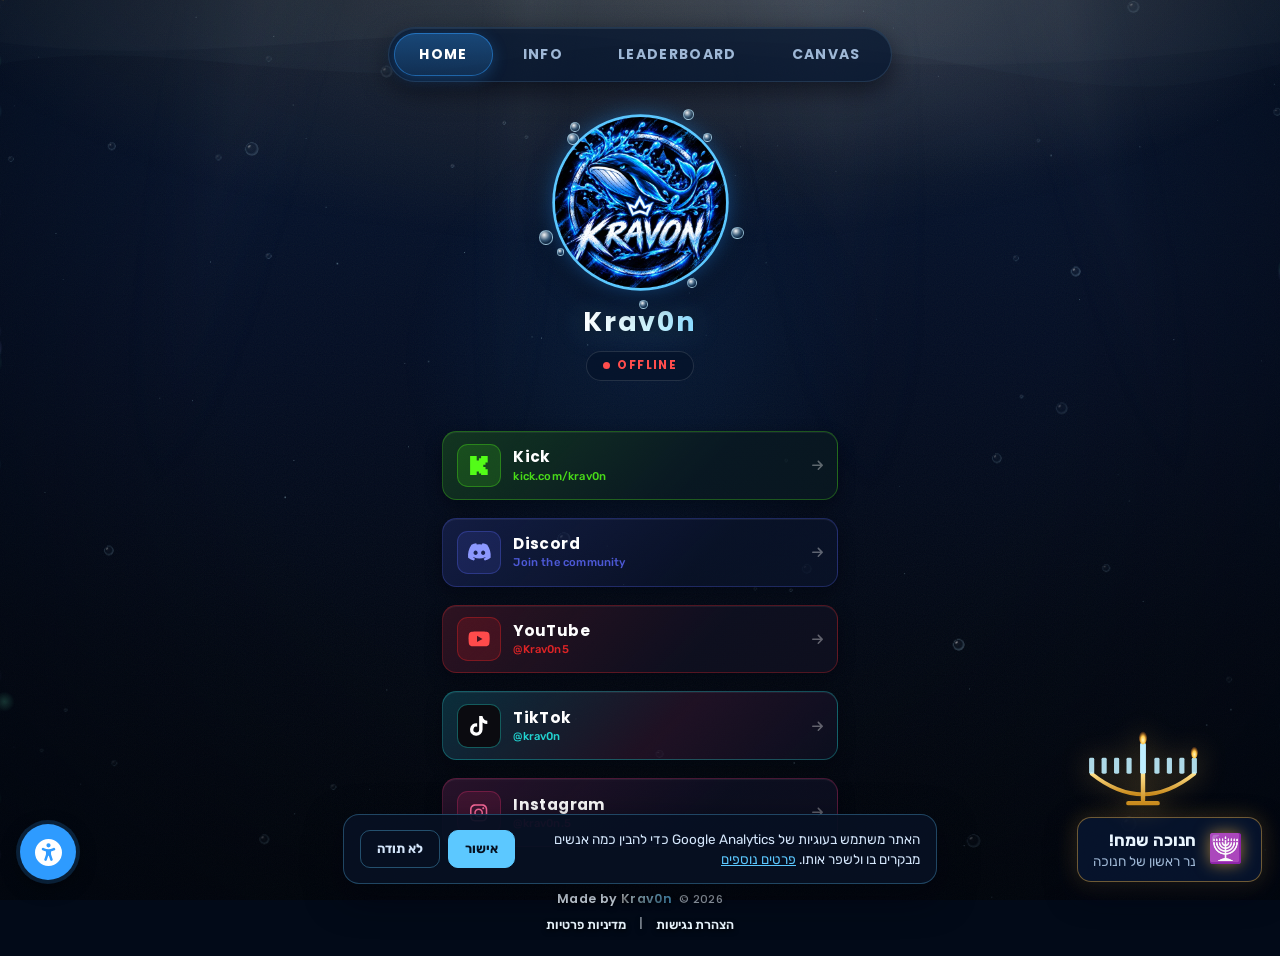
<file: index.html>
<!DOCTYPE html>
<html lang="he" dir="rtl">
<head>
<meta charset="UTF-8">
<meta name="viewport" content="width=device-width, initial-scale=1.0">
<!-- Loading screen (shown until the page has fully loaded) -->
<style>
#pageLoader {
  position: fixed; inset: 0; z-index: 2147483600; display: grid; place-items: center; overflow: hidden;
  background: radial-gradient(120% 70% at 50% -10%, rgba(46,155,255,.32), rgba(12,59,122,0) 60%), linear-gradient(180deg,#0a2f63 0%,#061a3a 38%,#03102a 72%,#020a18 100%);
  color: #eaf6ff; font-family: 'Rubik', system-ui, -apple-system, 'Segoe UI', Arial, sans-serif;
  transition: opacity .7s ease, visibility .7s ease, transform .7s ease, filter .7s ease;
}
#pageLoader.is-done { opacity: 0; visibility: hidden; transform: scale(1.06); filter: blur(6px); pointer-events: none; }
.pl-rays { position: absolute; inset: -10% 0 0; pointer-events: none;
  background: repeating-linear-gradient(100deg, rgba(191,239,255,0) 0 7%, rgba(191,239,255,.05) 9%, rgba(191,239,255,0) 12% 19%);
  -webkit-mask-image: linear-gradient(180deg,#000,transparent 75%); mask-image: linear-gradient(180deg,#000,transparent 75%);
  animation: plRays 9s ease-in-out infinite alternate; }
@keyframes plRays { to { transform: translateX(-6%) skewX(-4deg); } }
.pl-core { position: relative; display: flex; flex-direction: column; align-items: center; gap: 18px; text-align: center; }
.pl-stage { position: relative; width: 230px; height: 150px; display: grid; place-items: center; }
.pl-ring { position: absolute; left: 50%; top: 50%; width: 120px; height: 120px; margin: -60px 0 0 -60px; border-radius: 50%;
  border: 2px solid rgba(46,155,255,.55); opacity: 0; animation: plSonar 2.6s ease-out infinite; }
.pl-ring:nth-child(2) { animation-delay: .87s; } .pl-ring:nth-child(3) { animation-delay: 1.74s; }
@keyframes plSonar { 0% { transform: scale(.5); opacity: .9; } 100% { transform: scale(2.3); opacity: 0; } }
.pl-whale { position: relative; width: 200px; height: auto; filter: drop-shadow(0 0 18px rgba(46,155,255,.75)) drop-shadow(0 0 40px rgba(46,155,255,.35));
  animation: plSwim 2.8s ease-in-out infinite; -webkit-user-select: none; user-select: none; -webkit-user-drag: none; }
@keyframes plSwim { 0%,100% { transform: translateY(4px) rotate(2deg); } 50% { transform: translateY(-8px) rotate(-3deg); } }
.pl-bubbles i { position: absolute; bottom: -20px; width: var(--s); height: var(--s); left: var(--x); border-radius: 50%;
  background: radial-gradient(circle at 35% 30%, rgba(255,255,255,.9), rgba(46,155,255,.45) 50%, rgba(46,155,255,.08) 75%);
  border: 1px solid rgba(46,155,255,.55); opacity: 0; animation: plBubble var(--d) ease-in var(--t) infinite; }
@keyframes plBubble { 0% { transform: translate(0,0); opacity: 0; } 10% { opacity: .9; } 50% { transform: translate(var(--w), -55vh); } 100% { transform: translate(0,-112vh); opacity: 0; } }
.pl-name { margin: 0; font-family: 'Poppins','Rubik',system-ui,sans-serif; font-weight: 700; font-size: 30px; letter-spacing: .32em; padding-left: .32em;
  background: linear-gradient(90deg,#5cc8ff,#bfefff 45%,#2e9bff); -webkit-background-clip: text; background-clip: text; color: transparent;
  filter: drop-shadow(0 0 12px rgba(46,155,255,.55)); }
.pl-text { margin: -8px 0 0; font-size: 14px; font-weight: 500; color: #9fb8d6; letter-spacing: .04em; }
.pl-text span { display: inline-block; animation: plDot 1.2s ease-in-out infinite; }
.pl-text span:nth-child(2) { animation-delay: .15s; } .pl-text span:nth-child(3) { animation-delay: .3s; }
@keyframes plDot { 0%,100% { opacity: .2; } 50% { opacity: 1; } }
.pl-bar { position: relative; width: 220px; height: 6px; border-radius: 6px; overflow: hidden; background: rgba(150,205,255,.12); box-shadow: inset 0 0 0 1px rgba(150,205,255,.14); }
.pl-bar b { position: absolute; inset: 0 auto 0 0; width: 0; border-radius: inherit;
  background: linear-gradient(90deg,#2e9bff,#5cc8ff,#bfefff); box-shadow: 0 0 12px rgba(46,155,255,.9);
  animation: plFill 3s cubic-bezier(.1,.7,.3,1) forwards; }
.pl-bar b::after { content: ''; position: absolute; inset: 0; background: linear-gradient(90deg,transparent,rgba(255,255,255,.7),transparent); animation: plShine 1.1s linear infinite; }
#pageLoader.is-finishing .pl-bar b { width: 100%; animation: none; transition: width .35s ease; }
@keyframes plFill { from { width: 0; } to { width: 88%; } }
@keyframes plShine { from { transform: translateX(-100%); } to { transform: translateX(100%); } }
html.pl-lock, html.pl-lock body { overflow: hidden; }
@media (prefers-reduced-motion: reduce) {
  #pageLoader *, #pageLoader *::after { animation: none !important; }
  .pl-bar b { width: 88%; } .pl-bubbles { display: none; } .pl-ring { opacity: .35; }
}
</style>
<meta name="theme-color" content="#061a3a">
<title>Krav0n Links</title>
<link rel="icon" type="image/png" sizes="64x64" href="images/favicon-64.png">
<link rel="apple-touch-icon" href="images/apple-touch-icon.png">
<meta name="description" content="Krav0n — סטרימר ב-Kick. כל הקישורים במקום אחד: Kick, Discord, YouTube, TikTok ו-Instagram, וגם לוח המובילים של הצ׳אט.">
<link rel="canonical" href="https://krav0n.github.io/">
<!-- Link previews (Discord, WhatsApp, TikTok bio, X …) -->
<meta property="og:type" content="website">
<meta property="og:site_name" content="Krav0n">
<meta property="og:locale" content="he_IL">
<meta property="og:url" content="https://krav0n.github.io/">
<meta property="og:title" content="Krav0n Links">
<meta property="og:description" content="Krav0n — סטרימר ב-Kick. כל הקישורים במקום אחד: Kick, Discord, YouTube, TikTok ו-Instagram, וגם לוח המובילים של הצ׳אט.">
<meta property="og:image" content="https://krav0n.github.io/images/og-image.jpg">
<meta property="og:image:width" content="1200">
<meta property="og:image:height" content="630">
<meta property="og:image:alt" content="Krav0n — Streamer on Kick">
<meta name="twitter:card" content="summary_large_image">
<meta name="twitter:title" content="Krav0n Links">
<meta name="twitter:description" content="Krav0n — סטרימר ב-Kick. כל הקישורים במקום אחד: Kick, Discord, YouTube, TikTok ו-Instagram, וגם לוח המובילים של הצ׳אט.">
<meta name="twitter:image" content="https://krav0n.github.io/images/og-image.jpg">

<!-- Google Analytics is loaded by js/site.js only after cookie consent -->

<link rel="preconnect" href="https://fonts.googleapis.com">
<link rel="preconnect" href="https://fonts.gstatic.com" crossorigin>
<link rel="stylesheet" href="https://fonts.googleapis.com/css2?family=Poppins:wght@600;700&family=Rubik:wght@400;500;600;700&display=swap">
<script src="js/icons.js?v=20261123c"></script>
<link rel="stylesheet" href="css/theme.css?v=20261127">
<script src="js/daynight.js?v=20261127"></script>
<style>
/* ════════════════════════════════
   PAGE: HOME / INFO / LEADERBOARD
   Shared colors, background, footer and accessibility menu: css/theme.css
   ════════════════════════════════ */
body {
  margin: 0;
  padding: 0;
  overflow-x: hidden;
  -webkit-user-select: none;
  -ms-user-select: none;
  user-select: none;
}

.site-wrapper {
  zoom: 0.9;
  display: flex;
  flex-direction: column;
  align-items: center;
  justify-content: flex-start;
  width: 100%;
  min-height: 111.11vh;
  position: relative;
  padding-top: 100px;
  box-sizing: border-box;
  z-index: 1;
}

/* ── Navbar ── */
.top-navbar {
  position: absolute;
  top: 30px;
  display: flex;
  align-items: center;
  gap: 5px;
  padding: 6px;
  border-radius: 40px;
  direction: ltr;
  z-index: 100;
  background: rgba(6, 22, 48, 0.74);
  border: 1px solid var(--glass-line);
  box-shadow: var(--glass-edge), 0 10px 28px rgba(0, 4, 14, 0.6);
}
.nav-tab {
  background: transparent;
  color: var(--ink-dim);
  border: none;
  padding: 12px 28px;
  white-space: nowrap;
  font-family: var(--font-display);
  font-weight: 700;
  font-size: 15.5px;
  border-radius: 30px;
  cursor: pointer;
  transition: color 0.25s ease, background 0.25s ease, box-shadow 0.25s ease;
  letter-spacing: 1.5px;
  text-transform: uppercase;
}
.nav-tab:hover { color: #ffffff; }
a.nav-tab { text-decoration: none; display: inline-flex; align-items: center; }
.nav-tab.active {
  color: #ffffff;
  background: linear-gradient(180deg, rgba(var(--current-rgb), 0.34), rgba(var(--current-rgb), 0.16));
  box-shadow: inset 0 0 0 1px rgba(var(--current-rgb), 0.5), 0 4px 16px rgba(var(--current-rgb), 0.25);
}

/* ── View sections ── */
.view-section {
  display: none;
  width: 100%;
  max-width: 520px;
  flex-direction: column;
  align-items: center;
  z-index: 1;
  padding: 0 15px;
  box-sizing: border-box;
}
.view-section.active { display: flex; animation: viewIn 0.4s ease backwards; }
@keyframes viewIn {
  from { opacity: 0; transform: translateY(14px); }
  to   { opacity: 1; transform: none; }
}

/* ── Profile ── */
.profile-section {
  display: flex;
  flex-direction: column;
  justify-content: center;
  align-items: center;
  gap: 12px;
  margin-bottom: 56px;
}
.profile-section--compact { margin-bottom: 36px; }
/* Room for the ripples + bubbles around the avatar so they don't run into the tab bar or the name */
.profile-section .avatar-ring { margin: 30px 0 8px; }
@media (max-width: 600px) { .profile-section .avatar-ring { margin: 26px 0 6px; } }
.profile-name {
  margin: 0;
  font-family: var(--font-display);
  font-size: 30px;
  font-weight: 700;
  line-height: 1.2;
  letter-spacing: 2px;
  background: linear-gradient(100deg, #ffffff 0%, #c9f3ff 30%, #5cc8ff 55%, #9db8ff 75%, #ffffff 100%);
  background-size: 220% 100%;
  -webkit-background-clip: text;
          background-clip: text;
  -webkit-text-fill-color: transparent;
  filter: drop-shadow(0 0 14px rgba(92, 200, 255, 0.35)) drop-shadow(0 2px 6px rgba(0, 0, 0, 0.6));
  animation: nameShimmer 7s ease-in-out infinite;
}
@keyframes nameShimmer { 0%, 100% { background-position: 0% 50%; } 50% { background-position: 100% 50%; } }
.profile-section--compact .profile-name { font-size: 26px; }

/* The one page-load moment: the avatar surfaces, then the links follow */
.surface-in { animation: surfaceIn 0.9s cubic-bezier(0.2, 0.8, 0.2, 1) backwards; }
@keyframes surfaceIn {
  from { opacity: 0; transform: translateY(30px) scale(0.96); filter: blur(6px); }
  to   { opacity: 1; transform: none; filter: none; }
}
.links-list.surface-in > * { animation: surfaceIn 0.7s cubic-bezier(0.2, 0.8, 0.2, 1) backwards; animation-delay: calc(0.35s + var(--n, 0) * 0.08s); }
.links-list.surface-in { animation: none; }

/* ── Live badge ── */
.kick-status-badge {
  display: inline-flex;
  align-items: center;
  justify-content: center;
  gap: 8px;
  padding: 6px 18px;
  border-radius: 20px;
  font-family: var(--font-display);
  font-size: 13px;
  font-weight: 700;
  letter-spacing: 1.5px;
  direction: ltr;
  transition: transform 0.2s ease, box-shadow 0.2s ease, filter 0.2s ease;
  margin-top: 2px;
  -webkit-user-select: none;
  user-select: none;
}
.kick-status-badge.offline {
  background-color: rgba(6, 20, 44, 0.9);
  border: 1px solid rgba(255, 255, 255, 0.12);
  cursor: default !important;
  pointer-events: none !important;
  box-shadow: none;
}
.kick-status-badge.offline .status-text { color: #ff4d4d; }
.kick-status-badge.offline .status-dot { width: 8px; height: 8px; border-radius: 50%; background: #ff4d4d; display: inline-block; }
.kick-status-badge.live {
  background-color: #10241a;
  border: 1px solid rgba(83, 252, 24, 0.5);
  box-shadow: 0 0 16px rgba(83, 252, 24, 0.4), 0 4px 12px rgba(0, 0, 0, 0.4);
  cursor: pointer !important;
  pointer-events: auto !important;
}
.kick-status-badge.live:hover { transform: scale(1.06); filter: brightness(1.15); box-shadow: 0 0 22px rgba(83, 252, 24, 0.6); }
.kick-status-badge.live .status-text { color: #53fc18; }
.kick-status-badge.live .status-dot {
  width: 8px; height: 8px; border-radius: 50%; background: #ff0000; display: inline-block;
  animation: liveRecPulse 1.4s infinite ease-in-out;
}
@keyframes liveRecPulse {
  0%   { transform: scale(0.95); box-shadow: 0 0 0 0 rgba(255, 0, 0, 0.8); }
  70%  { transform: scale(1.15); box-shadow: 0 0 0 7px rgba(255, 0, 0, 0); }
  100% { transform: scale(0.95); box-shadow: 0 0 0 0 rgba(255, 0, 0, 0); }
}

/* Discord member count on the button */
.member-count { display: inline-flex; align-items: center; gap: 6px; }
.btn-kick .member-dot { background: #53fc18; animation-name: memberPulseKick; }
@keyframes memberPulseKick { 0% { box-shadow: 0 0 0 0 rgba(83, 252, 24, 0.6); } 70% { box-shadow: 0 0 0 6px rgba(83, 252, 24, 0); } 100% { box-shadow: 0 0 0 0 rgba(83, 252, 24, 0); } }
.member-dot { width: 7px; height: 7px; border-radius: 50%; background: #3ba55d; box-shadow: 0 0 0 0 rgba(59, 165, 93, 0.6); animation: memberPulse 2s infinite; }
@keyframes memberPulse { 0% { box-shadow: 0 0 0 0 rgba(59, 165, 93, 0.6); } 70% { box-shadow: 0 0 0 6px rgba(59, 165, 93, 0); } 100% { box-shadow: 0 0 0 0 rgba(59, 165, 93, 0); } }

/* ── Live info (title, game, viewers) — shown only while live ── */
.live-info {
  display: flex; flex-direction: column; align-items: center; gap: 7px;
  max-width: 380px; margin-top: 2px; padding: 10px 18px; border-radius: 14px;
  text-decoration: none;
  background: rgba(16, 36, 26, 0.72);
  border: 1px solid rgba(83, 252, 24, 0.35);
  box-shadow: 0 0 18px rgba(83, 252, 24, 0.15);
  transition: transform 0.2s ease, box-shadow 0.2s ease;
}
.live-info[hidden], .live-info [hidden] { display: none !important; }
.live-info:hover, .live-info:focus-visible { transform: translateY(-2px); box-shadow: 0 0 26px rgba(83, 252, 24, 0.32); }
.live-info__title {
  color: #ffffff; font-family: var(--font-body); font-weight: 600; font-size: 14px; line-height: 1.4; text-align: center;
  display: -webkit-box; -webkit-line-clamp: 2; -webkit-box-orient: vertical; overflow: hidden;
}
.live-info__meta { display: flex; gap: 8px; flex-wrap: wrap; justify-content: center; direction: ltr; }
.live-info__chip {
  display: inline-flex; align-items: center; gap: 6px;
  font-family: var(--font-display); font-size: 12.5px; font-weight: 600; color: #53fc18;
  background: rgba(83, 252, 24, 0.1); padding: 3px 10px; border-radius: 999px;
}

/* ── Live mode: the page turns Kick-green while streaming ── */
.live-tint {
  position: fixed; inset: 0; z-index: -1; pointer-events: none;
  opacity: 0; transition: opacity 1.2s ease;
  background:
    radial-gradient(120% 70% at 50% -10%, rgba(83, 252, 24, 0.22), rgba(83, 252, 24, 0) 60%),
    linear-gradient(180deg, rgba(83, 252, 24, 0.05), rgba(10, 40, 20, 0.25));
  mix-blend-mode: screen;
}
body.is-live .live-tint { opacity: 1; }
body.is-live .btn-kick { border-color: rgba(83, 252, 24, 0.75); animation: kickLive 1.8s ease-in-out infinite; }
@keyframes kickLive {
  0%, 100% { box-shadow: inset 0 1px 0 rgba(255, 255, 255, 0.06), 0 0 0 0 rgba(83, 252, 24, 0.55), 0 6px 18px rgba(0, 4, 14, 0.45); }
  50%      { box-shadow: inset 0 1px 0 rgba(255, 255, 255, 0.06), 0 0 0 7px rgba(83, 252, 24, 0), 0 0 34px rgba(83, 252, 24, 0.45); }
}
body.is-live .btn-kick .link-title::after {
  content: 'LIVE';
  display: inline-block; margin-left: 8px; padding: 2px 7px; border-radius: 6px;
  background: #53fc18; color: #06101f;
  font-size: 10.5px; font-weight: 800; letter-spacing: 1px; vertical-align: 2px;
  animation: liveTag 1.4s ease-in-out infinite;
}
@keyframes liveTag { 0%, 100% { opacity: 1; } 50% { opacity: 0.55; } }

/* ── Bubbles rising from a link button on hover (made by the script below) ── */
.link-btn > .btn-bubble {
  position: absolute; bottom: -8px; z-index: 0;
  width: var(--s); height: var(--s); border-radius: 50%; pointer-events: none;
  background: radial-gradient(circle at 35% 30%, rgba(255, 255, 255, 0.9), rgba(var(--brand-rgb), 0.45) 50%, rgba(var(--brand-rgb), 0.08) 75%);
  border: 1px solid rgba(var(--brand-rgb), 0.6);
  animation: btnBubble var(--d) ease-out forwards;
}
@keyframes btnBubble {
  0%   { transform: translate(0, 0) scale(0.6); opacity: 0; }
  15%  { opacity: 0.95; }
  100% { transform: translate(var(--x), -66px) scale(1); opacity: 0; }
}

/* ── Links list ── */
.links-list {
  display: flex;
  flex-direction: column;
  justify-content: center;
  gap: 20px;
  width: 100%;
  max-width: 440px;
  direction: ltr;
}

/* ── Link buttons ── */
.link-btn {
  --brand: #5cc8ff; --brand-rgb: 92, 200, 255; --ico-on: #06101f;
  position: relative;
  display: flex; align-items: center; gap: 14px;
  padding: 13px 16px; border-radius: 16px; text-decoration: none;
  font-family: var(--font-display);
  background:
    linear-gradient(135deg, rgba(var(--brand-rgb), 0.16), rgba(var(--brand-rgb), 0.03) 65%),
    rgba(7, 16, 34, 0.78);
  border: 1px solid rgba(var(--brand-rgb), 0.28);
  box-shadow: inset 0 1px 0 rgba(255, 255, 255, 0.06), 0 6px 18px rgba(0, 4, 14, 0.45);
  overflow: hidden; cursor: pointer; outline: none; box-sizing: border-box;
  transition: transform 0.25s ease, border-color 0.25s ease, box-shadow 0.25s ease;
}
.link-btn::before {
  content: ''; position: absolute; inset: 0; pointer-events: none;
  background: linear-gradient(110deg, transparent 30%, rgba(255, 255, 255, 0.13) 50%, transparent 70%);
  transform: translateX(-120%); transition: transform 0.75s ease;
}
.link-btn:hover::before, .link-btn:focus-visible::before { transform: translateX(120%); }
.link-btn:hover, .link-btn:focus-visible {
  transform: translateY(-3px);
  border-color: rgba(var(--brand-rgb), 0.65);
  box-shadow: inset 0 1px 0 rgba(255, 255, 255, 0.08), 0 12px 32px rgba(var(--brand-rgb), 0.28);
}
.link-btn:active { transform: translateY(-1px) scale(0.99); }
.link-btn:focus-visible { outline: 2px solid var(--foam); outline-offset: 3px; }
.link-btn > * { position: relative; z-index: 1; }
.link-ico {
  flex: 0 0 auto; width: 46px; height: 46px; border-radius: 12px;
  display: grid; place-items: center; font-size: 22px;
  color: var(--brand);
  background: rgba(var(--brand-rgb), 0.14);
  border: 1px solid rgba(var(--brand-rgb), 0.32);
  transition: transform 0.25s ease, background 0.25s ease, color 0.25s ease, box-shadow 0.25s ease;
}
.link-btn:hover .link-ico, .link-btn:focus-visible .link-ico {
  transform: scale(1.08) rotate(-5deg);
  background: var(--brand); color: var(--ico-on);
  box-shadow: 0 0 18px rgba(var(--brand-rgb), 0.55);
}
.link-text { flex: 1; min-width: 0; display: flex; flex-direction: column; align-items: flex-start; gap: 2px; text-align: left; }
.link-title { color: #ffffff; font-size: 17px; font-weight: 700; letter-spacing: 0.4px; line-height: 1.2; }
.link-sub { color: rgba(var(--brand-rgb), 0.85); font-family: var(--font-body); font-size: 12.5px; font-weight: 500; letter-spacing: 0.2px; }
.link-arrow { flex: 0 0 auto; font-size: 14px; color: rgba(255, 255, 255, 0.35); transition: transform 0.25s ease, color 0.25s ease; }
.link-btn:hover .link-arrow, .link-btn:focus-visible .link-arrow { transform: translateX(4px); color: var(--brand); }

.kick-svg-icon { width: 22px; height: 22px; fill: currentColor; display: inline-block; vertical-align: middle; }
.btn-kick      { --brand: #53fc18; --brand-rgb: 83, 252, 24; }
.btn-discord   { --brand: #8c98ff; --brand-rgb: 88, 101, 242; --ico-on: #ffffff; }
.btn-discord:hover .link-ico, .btn-discord:focus-visible .link-ico { background: #5865f2; }
.btn-youtube   { --brand: #ff4b4b; --brand-rgb: 255, 40, 40; --ico-on: #ffffff; }
.btn-tiktok    { --brand: #25f4ee; --brand-rgb: 37, 244, 238; --ico-on: #ffffff;
  background:
    linear-gradient(135deg, rgba(37, 244, 238, 0.14), rgba(254, 44, 85, 0.10) 55%, rgba(254, 44, 85, 0.02)),
    rgba(7, 16, 34, 0.78); }
.btn-tiktok .link-ico { color: #ffffff; background: #0b0b10; border-color: rgba(37, 244, 238, 0.35); text-shadow: -2px -1px 0 #25f4ee, 2px 1px 0 #fe2c55; }
.btn-tiktok:hover .link-ico, .btn-tiktok:focus-visible .link-ico { background: #0b0b10; box-shadow: -3px -2px 14px rgba(37, 244, 238, 0.45), 3px 2px 14px rgba(254, 44, 85, 0.45); }
.btn-instagram { --brand: #ff6b9d; --brand-rgb: 225, 48, 108; --ico-on: #ffffff; }
.btn-instagram:hover .link-ico, .btn-instagram:focus-visible .link-ico { background: linear-gradient(45deg, #f09433, #e6683c, #dc2743, #cc2366, #bc1888); }

/* ════════════════════════════════
   INFO — accordion
   ════════════════════════════════ */
.accordion-list { width: 100%; display: flex; flex-direction: column; gap: 12px; }

.acc-item {
  background: var(--glass);
  border: 1px solid var(--glass-line);
  border-radius: 16px;
  box-shadow: var(--glass-edge), var(--glass-shadow);
  overflow: hidden;
  transition: border-color 0.3s ease;
}
.acc-item:hover { border-color: rgba(var(--foam-rgb), 0.24); }
.acc-item.open  { border-color: rgba(var(--current-rgb), 0.5); }

.acc-header {
  display: flex;
  align-items: center;
  gap: 14px;
  width: 100%;
  padding: 18px 20px;
  cursor: pointer;
  -webkit-user-select: none;
  user-select: none;
  direction: ltr;
  background: none;
  border: 0;
  color: inherit;
  font: inherit;
  text-align: left;
}
.acc-icon {
  width: 36px; height: 36px;
  border-radius: 10px;
  background: rgba(var(--current-rgb), 0.14);
  border: 1px solid rgba(var(--current-rgb), 0.3);
  display: flex; align-items: center; justify-content: center;
  color: #7cc4ff;
  font-size: 15px;
  flex-shrink: 0;
  transition: background 0.2s, box-shadow 0.2s;
}
.acc-item.open .acc-icon { background: rgba(var(--current-rgb), 0.24); box-shadow: 0 0 14px rgba(var(--current-rgb), 0.35); }
.acc-title {
  flex: 1;
  font-family: var(--font-display);
  font-size: 15px;
  font-weight: 700;
  color: #ffffff;
  letter-spacing: 0.5px;
}
.acc-chevron {
  width: 28px; height: 28px;
  border-radius: 8px;
  background: rgba(255, 255, 255, 0.06);
  border: 1px solid rgba(255, 255, 255, 0.08);
  display: flex; align-items: center; justify-content: center;
  color: var(--ink-dim);
  font-size: 12px;
  flex-shrink: 0;
  transition: transform 0.35s cubic-bezier(0.4, 0, 0.2, 1), color 0.2s, background 0.2s;
}
.acc-item.open .acc-chevron {
  transform: rotate(180deg);
  color: var(--foam);
  background: rgba(var(--current-rgb), 0.14);
  border-color: rgba(var(--current-rgb), 0.3);
}
.acc-body { max-height: 0; overflow: hidden; transition: max-height 0.42s cubic-bezier(0.4, 0, 0.2, 1); }
.acc-item.open .acc-body { max-height: 900px; }
.acc-inner { padding: 4px 20px 20px; border-top: 1px solid rgba(255, 255, 255, 0.07); direction: ltr; }

/* ── Accordion: underwater look — light sweep + bubbles on hover, sonar + bubble burst on open ── */
.acc-item { position: relative; transition: border-color 0.3s ease, transform 0.3s ease, box-shadow 0.3s ease; }
.acc-item::before {            /* soft current-coloured glow behind the card */
  content: ''; position: absolute; inset: 0; border-radius: inherit; pointer-events: none; z-index: 0;
  background: linear-gradient(135deg, rgba(var(--current-rgb), 0.14), rgba(var(--current-rgb), 0) 60%);
  opacity: 0; transition: opacity 0.35s ease;
}
.acc-item > * { position: relative; z-index: 1; }
.acc-item:hover, .acc-item:focus-within {
  transform: translateY(-2px);
  box-shadow: var(--glass-edge), var(--glass-shadow), 0 10px 30px rgba(var(--current-rgb), 0.22);
}
.acc-item:hover::before, .acc-item.open::before { opacity: 1; }
.acc-item.open { box-shadow: var(--glass-edge), var(--glass-shadow), 0 0 0 1px rgba(var(--current-rgb), 0.18), 0 14px 40px rgba(var(--current-rgb), 0.26); }

.acc-header { position: relative; overflow: hidden; outline: none; }
.acc-header:focus-visible { outline: 2px solid var(--foam); outline-offset: -3px; border-radius: 16px; }
.acc-header::before {          /* light sweep like on the home buttons */
  content: ''; position: absolute; inset: 0; pointer-events: none; z-index: 0;
  background: linear-gradient(110deg, transparent 30%, rgba(255, 255, 255, 0.12) 50%, transparent 70%);
  transform: translateX(-120%); transition: transform 0.75s ease;
}
.acc-header:hover::before, .acc-header:focus-visible::before { transform: translateX(120%); }
.acc-header > :not(.btn-bubble) { position: relative; z-index: 1; }
.acc-header > .btn-bubble {
  position: absolute; bottom: -8px; z-index: 0;
  width: var(--s); height: var(--s); border-radius: 50%; pointer-events: none;
  background: radial-gradient(circle at 35% 30%, rgba(255, 255, 255, 0.9), rgba(var(--current-rgb), 0.45) 50%, rgba(var(--current-rgb), 0.08) 75%);
  border: 1px solid rgba(var(--current-rgb), 0.6);
  animation: btnBubble var(--d) ease-out forwards;
}

.acc-icon { position: relative; transition: background 0.25s, box-shadow 0.25s, transform 0.25s ease, color 0.25s; }
.acc-header:hover .acc-icon, .acc-header:focus-visible .acc-icon {
  transform: scale(1.08) rotate(-6deg);
  background: #5cc8ff; color: #06101f; box-shadow: 0 0 18px rgba(var(--current-rgb), 0.6);
}
.acc-item.open .acc-icon { background: #5cc8ff; color: #06101f; transform: none; }
.acc-icon::after {             /* sonar ring when opening */
  content: ''; position: absolute; inset: -1px; border-radius: inherit; pointer-events: none;
  border: 2px solid rgba(var(--foam-rgb), 0.85); opacity: 0;
}
.acc-item.opening .acc-icon::after { animation: accSonar 0.9s ease-out; }
@keyframes accSonar { 0% { transform: scale(1); opacity: 0.9; } 100% { transform: scale(2.6); opacity: 0; } }
.acc-title { transition: color 0.25s ease, text-shadow 0.25s ease; }
.acc-header:hover .acc-title, .acc-item.open .acc-title { text-shadow: 0 0 14px rgba(var(--current-rgb), 0.55); }
.acc-header:hover .acc-chevron { color: var(--foam); background: rgba(var(--current-rgb), 0.14); border-color: rgba(var(--current-rgb), 0.3); }

/* opening: a wave of light runs across the divider, then the content rises in one by one */
.acc-inner { position: relative; border-top-color: transparent; }
.acc-inner::before {
  content: ''; position: absolute; left: 0; right: 0; top: -1px; height: 1px; pointer-events: none;
  background: linear-gradient(90deg, transparent, rgba(var(--foam-rgb), 0.9), rgba(var(--current-rgb), 0.6), transparent);
  box-shadow: 0 0 10px rgba(var(--current-rgb), 0.8);
  transform: scaleX(0); opacity: 0.35; transition: transform 0.6s cubic-bezier(0.4, 0, 0.2, 1), opacity 0.6s ease;
}
.acc-item.open .acc-inner::before { transform: scaleX(1); opacity: 0.55; }
.acc-item.opening .acc-inner::before { animation: accWave 1s ease-out; }
@keyframes accWave { 0% { opacity: 1; filter: brightness(1.8); } 100% { opacity: 0.55; filter: none; } }
.acc-item.opening .acc-rise { animation: accRise 0.5s cubic-bezier(0.2, 0.7, 0.2, 1) backwards; animation-delay: calc(var(--i, 0) * 45ms + 120ms); }
@keyframes accRise { 0% { opacity: 0; transform: translateY(14px) scale(0.96); filter: blur(3px); } 100% { opacity: 1; transform: none; filter: none; } }
/* inside the scrolling emotes/badges grids: grow in place (no sliding) so the grid never overflows and shows a scrollbar */
.acc-item.opening .emotes-grid .acc-rise { animation-name: accPop; }
@keyframes accPop { 0% { opacity: 0; transform: scale(0.85); filter: blur(3px); } 100% { opacity: 1; transform: none; filter: none; } }

@media (prefers-reduced-motion: reduce) {
  .acc-item, .acc-header::before, .acc-icon, .acc-inner::before { transition: none; }
  .acc-item:hover, .acc-item:focus-within { transform: none; }
  .acc-item.opening .acc-icon::after, .acc-item.opening .acc-rise, .acc-item.opening .acc-inner::before { animation: none; }
}

/* ── Setup Specs ── */
.setup-inner-grid { display: flex; flex-direction: row; gap: 24px; padding-top: 16px; }
.setup-col        { flex: 1; display: flex; flex-direction: column; gap: 12px; }
.setup-divider    { width: 1px; background: rgba(255, 255, 255, 0.08); }
.specs-title {
  font-family: var(--font-display); font-size: 16px; font-weight: 700;
  color: var(--ink-dim); display: flex; align-items: center; gap: 8px;
  padding-bottom: 6px; letter-spacing: 0.5px;
}
.specs-list      { list-style: none; padding: 0; margin: 0; display: flex; flex-direction: column; gap: 14px; }
.specs-list li   { font-size: 16px; line-height: 1.5; display: flex; flex-direction: column; gap: 3px; }
.spec-label      { font-weight: 700; color: var(--ink-dim); font-size: 13px; text-transform: uppercase; letter-spacing: 0.5px; }
.spec-value      { color: #ffffff; font-weight: 600; font-size: 15.5px; font-family: system-ui, sans-serif; }

/* ── Subscriber Badges ── */
.badges-container { display: flex; justify-content: center; flex-wrap: wrap; gap: 16px; padding-top: 16px; }
.badge-item { display: flex; flex-direction: column; align-items: center; gap: 8px; width: 65px; }
.badge-img  {
  width: 44px; height: 44px; object-fit: contain;
  filter: drop-shadow(0 4px 8px rgba(0, 0, 0, 0.5)); transition: transform 0.2s ease;
  -webkit-user-drag: none;
}
.badge-img:hover { transform: scale(1.12) translateY(-2px); }
.badge-img.is-broken { visibility: hidden; }
.badge-item span { font-family: var(--font-display); font-size: 12px; font-weight: 600; color: #d4e6fb; text-align: center; }

/* ── Channel Emotes ── */
.acc-item--tall.open .acc-body { max-height: 1400px; }
.acc-count {
  font-family: var(--font-display); font-size: 11.5px; font-weight: 700;
  padding: 3px 9px; border-radius: 10px; color: var(--foam);
  background: rgba(var(--current-rgb), 0.16); border: 1px solid rgba(var(--current-rgb), 0.32);
}
.emotes-grid {
  display: grid; grid-template-columns: repeat(auto-fill, minmax(92px, 1fr)); gap: 10px;
  padding-top: 16px; max-height: 470px; overflow-y: auto; scrollbar-width: thin;
}
.emote-item {
  position: relative; display: flex; flex-direction: column; align-items: center; gap: 6px;
  padding: 12px 6px 9px; border-radius: 12px; cursor: default;
  background: rgba(255, 255, 255, 0.035); border: 1px solid rgba(255, 255, 255, 0.07);
  color: inherit; font: inherit;
  transition: transform 0.2s ease, background 0.2s ease, border-color 0.2s ease;
}
.emote-item:hover { transform: translateY(-2px); background: rgba(var(--current-rgb), 0.12); border-color: rgba(var(--current-rgb), 0.4); }
.emote-img { width: 56px; height: 56px; object-fit: contain; filter: drop-shadow(0 3px 6px rgba(0, 0, 0, 0.45)); -webkit-user-drag: none; }
.emote-item.is-broken .emote-img { visibility: hidden; }
.emote-name {
  max-width: 100%; font-family: var(--font-body); font-size: 13px; font-weight: 600; color: #d4e6fb;
  overflow: hidden; text-overflow: ellipsis; white-space: nowrap;
}
.emote-sub {
  position: absolute; top: 5px; right: 5px; font-family: var(--font-display); font-size: 8.5px; font-weight: 800;
  letter-spacing: 0.6px; padding: 1px 5px; border-radius: 5px; color: #06101f; background: #53fc18;
}
.emotes-empty { grid-column: 1 / -1; padding: 24px 0; text-align: center; color: var(--ink-dim); font-size: 13.5px; direction: rtl; }
.emotes-note { margin: 12px 0 0; font-size: 13px; color: var(--ink-dim); text-align: center; direction: rtl; min-height: 1em; }

/* ── Business Inquiries ── */
.contact-lead { margin: 16px 0 4px; font-size: 18px; font-weight: 700; line-height: 1.6; color: #ffffff; text-align: right; white-space: nowrap; }
.contact-lead--en { margin: 0 0 14px; font-size: 17px; font-weight: 700; color: #d6e8fb; text-align: left; }
.contact-lead.is-wrapped { white-space: normal; }
.contact-list { display: flex; flex-direction: column; gap: 10px; }
.contact-row {
  --brand-rgb: 92, 200, 255; --brand: #5cc8ff;
  display: flex; align-items: center; gap: 9px; padding: 11px 11px; border-radius: 14px;
  background: linear-gradient(135deg, rgba(var(--brand-rgb), 0.13), rgba(var(--brand-rgb), 0.02) 70%), rgba(255, 255, 255, 0.02);
  border: 1px solid rgba(var(--brand-rgb), 0.26);
}
.contact-row[hidden], .contact-open[hidden] { display: none; }
.contact-ico {
  flex: 0 0 auto; width: 40px; height: 40px; border-radius: 11px; display: grid; place-items: center; font-size: 18px;
  color: var(--brand); background: rgba(var(--brand-rgb), 0.14); border: 1px solid rgba(var(--brand-rgb), 0.3);
}
.contact-text { flex: 1; min-width: 0; display: flex; flex-direction: column; gap: 2px; }
.contact-label { font-family: var(--font-display); font-size: 12px; font-weight: 700; letter-spacing: 0.6px; color: var(--ink-dim); text-transform: uppercase; }
.contact-value { font-family: var(--font-body); font-size: 15px; font-weight: 600; color: #fff; overflow: hidden; text-overflow: ellipsis; white-space: nowrap; }
.contact-copy, .contact-open {
  flex: 0 0 auto; display: inline-flex; align-items: center; gap: 6px; height: 36px; padding: 0 11px; border-radius: 10px;
  font-family: var(--font-display); font-size: 12.5px; font-weight: 700; letter-spacing: 0.5px; cursor: pointer; text-decoration: none;
  color: #fff; background: rgba(var(--brand-rgb), 0.24); border: 1px solid rgba(var(--brand-rgb), 0.5);
  transition: background 0.2s ease, transform 0.15s ease, box-shadow 0.2s ease;
}
.contact-copy { width: 36px; padding: 0; justify-content: center; background: rgba(255, 255, 255, 0.06); border-color: rgba(255, 255, 255, 0.16); }
.contact-open { width: 92px; padding: 0 8px; gap: 6px; justify-content: center; background: linear-gradient(180deg, rgba(var(--brand-rgb), 0.6), rgba(var(--brand-rgb), 0.35)); border-color: rgba(var(--brand-rgb), 0.8); box-shadow: 0 4px 14px rgba(var(--brand-rgb), 0.3); }
.contact-copy:hover, .contact-open:hover { background: rgba(var(--brand-rgb), 0.4); box-shadow: 0 0 16px rgba(var(--brand-rgb), 0.35); }
.contact-copy:active { transform: scale(0.96); }
.contact-copy .fa-check { display: none; }
.contact-copy.done { background: rgba(83, 252, 24, 0.22); border-color: rgba(83, 252, 24, 0.6); }
.contact-copy.done .fa-copy { display: none; }
.contact-copy.done .fa-check { display: inline-block; color: #53fc18; }
@media (max-width: 600px) {
  /* phones: the buttons go on their own line under the address */
  .contact-row { flex-wrap: wrap; row-gap: 10px; }
  .contact-text { flex: 1 1 0; min-width: calc(100% - 64px); }
  .contact-open { flex: 1 1 auto; width: auto; margin-left: 49px; }
  .contact-row { gap: 9px; padding: 10px; }
  .emotes-grid { grid-template-columns: repeat(auto-fill, minmax(80px, 1fr)); }
  .emote-img { width: 48px; height: 48px; }
}

/* ── Footer ── */
.site-wrapper > .site-footer { margin-top: auto; padding: 48px 0 25px; }

/* ════════════════════════════════
   LEADERBOARD
   ════════════════════════════════ */
#leaderboardView { max-width: 1420px; width: 100%; }

.lb-status {
  display: flex; align-items: center; justify-content: center; gap: 10px;
  flex-wrap: wrap;
  margin: -8px 0 22px;
  padding: 8px 16px;
  background: rgba(6, 22, 48, 0.7);
  border: 1px solid var(--glass-line);
  border-radius: 30px;
  font-size: 13.5px; color: #d6e8fb; font-weight: 500;
}
.lb-live-dot {
  width: 8px; height: 8px; border-radius: 50%; flex-shrink: 0;
  background: #53fc18; box-shadow: 0 0 8px rgba(83, 252, 24, 0.7);
}
.lb-status.is-live .lb-live-dot { background: #ff3030; box-shadow: 0 0 8px rgba(255, 48, 48, 0.9); animation: liveRecPulse 1.4s infinite ease-in-out; }
.lb-status.is-waiting .lb-live-dot { background: #7c93b3; box-shadow: none; }
.lb-status.is-stale .lb-live-dot,
.lb-status.is-error .lb-live-dot { background: #ff9800; box-shadow: 0 0 8px rgba(255, 152, 0, 0.8); }
.lb-refresh {
  width: 28px; height: 28px; border-radius: 8px; cursor: pointer;
  background: rgba(255, 255, 255, 0.06); border: 1px solid rgba(255, 255, 255, 0.1);
  color: var(--ink-dim); font-size: 12px; transition: color 0.2s, background 0.2s;
}
.lb-refresh:hover { color: #fff; background: rgba(255, 255, 255, 0.12); }
.lb-refresh.spin i { animation: ringSpin 0.8s linear infinite; }

.lb-cards {
  width: 100%;
  display: grid;
  grid-template-columns: repeat(3, minmax(0, 1fr));
  gap: 24px;
  align-items: stretch;
}
.lb-card {
  --accent: #5cc8ff; --accent-rgb: 92, 200, 255;
  background: var(--glass);
  border: 1px solid var(--glass-line);
  border-top: 3px solid var(--accent);
  border-radius: var(--radius-panel);
  box-shadow: var(--glass-edge), var(--glass-shadow), 0 0 36px rgba(var(--accent-rgb), 0.07);
  padding: 16px 16px 14px;
  display: flex;
  flex-direction: column;
  gap: 14px;
  direction: rtl;
  transition: border-color 0.25s, box-shadow 0.25s;
}
.lb-card:hover {
  border-color: rgba(var(--accent-rgb), 0.35);
  box-shadow: var(--glass-edge), 0 20px 46px rgba(0, 6, 20, 0.6), 0 0 40px rgba(var(--accent-rgb), 0.12);
}
.lb-card.lb-gifted { --accent: #b794ff; --accent-rgb: 183, 148, 255; }
.lb-card.lb-kicks  { --accent: #53fc18; --accent-rgb: 83, 252, 24; }

.lb-card-head { display: flex; align-items: center; gap: 12px; padding: 4px 4px 6px; }
.lb-card-icon {
  width: 40px; height: 40px; border-radius: 12px; flex-shrink: 0;
  display: flex; align-items: center; justify-content: center;
  color: var(--accent); font-size: 17px;
  background: rgba(var(--accent-rgb), 0.12);
  border: 1px solid rgba(var(--accent-rgb), 0.28);
  box-shadow: 0 0 14px rgba(var(--accent-rgb), 0.2);
}
.lb-card-icon .kick-svg-icon { width: 18px; height: 18px; }
.lb-card-titles { flex: 1; display: flex; flex-direction: column; gap: 2px; min-width: 0; text-align: right; }
.lb-card-titles h3 { margin: 0; font-family: var(--font-display); font-size: 17px; font-weight: 700; color: #fff; letter-spacing: 0.3px; }
.lb-card-titles span { font-size: 12px; font-weight: 500; color: var(--ink-dim); letter-spacing: 0.3px; }
.lb-card-tag {
  font-family: var(--font-display); font-size: 11px; font-weight: 700; letter-spacing: 0.8px;
  padding: 4px 10px; border-radius: 12px;
  color: var(--accent); background: rgba(var(--accent-rgb), 0.1); border: 1px solid rgba(var(--accent-rgb), 0.25);
}

/* Period tabs */
.lb-time-tabs {
  display: flex;
  align-items: center;
  background: rgba(0, 8, 22, 0.45);
  border: 1px solid rgba(255, 255, 255, 0.08);
  border-radius: 12px;
  padding: 4px;
  gap: 4px;
  direction: ltr;
}
.lb-time-btn {
  flex: 1;
  padding: 8px 10px;
  border: 1px solid transparent;
  background: transparent;
  color: var(--ink-dim);
  font-family: var(--font-body);
  font-size: 13px;
  font-weight: 500;
  border-radius: 9px;
  cursor: pointer;
  transition: color 0.2s ease, background 0.2s ease, border-color 0.2s ease, box-shadow 0.2s ease;
  text-align: center;
  white-space: nowrap;
}
.lb-time-btn:hover { color: #ffffff; background: rgba(255, 255, 255, 0.06); }
.lb-time-btn.active {
  background: rgba(var(--accent-rgb), 0.2);
  color: #ffffff;
  border-color: rgba(var(--accent-rgb), 0.45);
  box-shadow: 0 2px 10px rgba(var(--accent-rgb), 0.2);
  font-weight: 700;
}

/* Rows */
.lb-list { list-style: none; margin: 0; padding: 0; display: flex; flex-direction: column; gap: 7px; flex: 1; min-height: 120px; }
.lb-row {
  display: flex;
  align-items: center;
  justify-content: space-between;
  padding: 10px 12px;
  border-radius: var(--radius-row);
  background: rgba(255, 255, 255, 0.035);
  border: 1px solid rgba(255, 255, 255, 0.06);
  direction: rtl;
  transition: transform 0.2s ease, background 0.2s ease, border-color 0.2s ease;
  animation: lbRowIn 0.4s ease backwards;
  animation-delay: calc(var(--i, 0) * 35ms);
}
.lb-list--settled .lb-row { animation: none; }
.lb-row:hover { transform: translateY(-2px); background: rgba(255, 255, 255, 0.07); border-color: rgba(var(--accent-rgb), 0.3); }
@keyframes lbRowIn { from { opacity: 0; transform: translateY(6px); } to { opacity: 1; transform: none; } }

.lb-col-right { display: flex; align-items: center; gap: 10px; min-width: 0; flex: 1; }
.lb-rank {
  width: 30px; height: 30px; flex-shrink: 0; border-radius: 50%;
  display: flex; align-items: center; justify-content: center;
  font-family: var(--font-display); font-weight: 700; font-size: 13px;
  color: var(--ink-dim); background: rgba(255, 255, 255, 0.07);
}
.lb-rank.rank-gold {
  color: #ffd700;
  background: linear-gradient(135deg, rgba(250, 204, 21, 0.3), rgba(217, 119, 6, 0.4));
  border: 1px solid rgba(250, 204, 21, 0.7);
  box-shadow: 0 0 14px rgba(250, 204, 21, 0.5);
  font-size: 14px;
}
.lb-rank.rank-silver {
  color: #f1f5f9;
  background: linear-gradient(135deg, rgba(203, 213, 225, 0.25), rgba(100, 116, 139, 0.35));
  border: 1px solid rgba(203, 213, 225, 0.6);
  box-shadow: 0 0 12px rgba(203, 213, 225, 0.4);
}
.lb-rank.rank-bronze {
  color: #f59e0b;
  background: linear-gradient(135deg, rgba(217, 119, 6, 0.25), rgba(146, 64, 14, 0.35));
  border: 1px solid rgba(217, 119, 6, 0.6);
  box-shadow: 0 0 12px rgba(217, 119, 6, 0.35);
}
.lb-name {
  flex: 1; min-width: 0; font-weight: 600; font-size: 14.5px; color: #fff;
  white-space: nowrap; overflow: hidden; text-overflow: ellipsis; text-align: right;
}
.lb-col-left { display: flex; align-items: center; gap: 8px; flex-shrink: 0; }
.lb-value {
  font-family: var(--font-display);
  font-weight: 700;
  font-size: 14px;
  color: var(--accent);
  white-space: nowrap;
  display: flex;
  align-items: baseline;
  gap: 4px;
  direction: ltr;
}
.lb-unit { font-family: var(--font-body); font-size: 11.5px; font-weight: 500; color: var(--ink-dim); }
.lb-kick-unit { color: #53fc18; font-family: var(--font-display); font-weight: 600; }

.lb-row.rank-1 { background: linear-gradient(90deg, rgba(250, 204, 21, 0.14), rgba(255, 255, 255, 0.03)); border-color: rgba(250, 204, 21, 0.4); box-shadow: 0 0 16px rgba(250, 204, 21, 0.1); }
.lb-row.rank-2 { background: linear-gradient(90deg, rgba(203, 213, 225, 0.1), rgba(255, 255, 255, 0.03)); border-color: rgba(203, 213, 225, 0.3); }
.lb-row.rank-3 { background: linear-gradient(90deg, rgba(217, 119, 6, 0.1), rgba(255, 255, 255, 0.03)); border-color: rgba(217, 119, 6, 0.3); }

.lb-list .lb-row.lb-changed { animation: lbFlash 1.2s ease; }
@keyframes lbFlash { 0%, 100% { box-shadow: none; } 30% { box-shadow: 0 0 0 2px rgba(var(--accent-rgb), 0.7), 0 0 18px rgba(var(--accent-rgb), 0.45); } }

.lb-row.skeleton .lb-name  { flex: 0 0 auto; height: 12px; width: 90px; border-radius: 6px; background: rgba(255, 255, 255, 0.08); }
.lb-row.skeleton .lb-value { width: 46px; height: 12px; border-radius: 6px; background: rgba(255, 255, 255, 0.08); }
.lb-row.skeleton .lb-rank  { color: transparent; }

/* Podium (top 3) */
.lb-podium { display: grid; grid-template-columns: 1fr 1.18fr 1fr; align-items: end; gap: 8px; padding: 30px 0 6px; direction: ltr; }
.lb-spot { position: relative; display: flex; flex-direction: column; align-items: center; gap: 4px; min-width: 0; text-align: center;
  --m: 92, 200, 255; animation: lbSpotIn .55s cubic-bezier(.2, 1.2, .4, 1) backwards; animation-delay: calc(var(--i) * 110ms); }
.lb-list--settled .lb-spot { animation: none; }
.lb-spot--1 { --m: 250, 204, 21; order: 2; }
.lb-spot--2 { --m: 203, 213, 225; order: 1; }
.lb-spot--3 { --m: 217, 119, 6; order: 3; }
@keyframes lbSpotIn { from { opacity: 0; transform: translateY(18px) scale(.9); } to { opacity: 1; transform: none; } }
.lb-avatar { flex-shrink: 0; width: 28px; height: 28px; border-radius: 50%; display: grid; place-items: center;
  font: 700 13px/1 var(--font-display); color: #fff; text-shadow: 0 1px 2px rgba(0,0,0,.35);
  background: linear-gradient(135deg, hsl(var(--h) 75% 58%), hsl(calc(var(--h) + 40) 70% 38%));
  box-shadow: inset 0 1px 0 rgba(255,255,255,.25), 0 2px 6px rgba(0,0,0,.3); }
.lb-avatar--lg { width: 52px; height: 52px; font-size: 22px; box-shadow: 0 0 0 3px rgba(var(--m), .9), 0 0 18px rgba(var(--m), .45), inset 0 2px 0 rgba(255,255,255,.25); transition: transform .3s ease; }
.lb-spot--1 .lb-avatar--lg { width: 64px; height: 64px; font-size: 27px; }
.lb-spot:hover .lb-avatar--lg { transform: translateY(-3px) scale(1.05); }
.lb-avatar { position: relative; overflow: hidden; }
.lb-avatar__img { position: absolute; inset: 0; width: 100%; height: 100%; object-fit: cover; border-radius: 50%; opacity: 0; transition: opacity .5s ease; }
.lb-avatar.has-pic .lb-avatar__img { opacity: 1; }
.lb-avatar.has-pic .lb-avatar__letter { opacity: 0; }
.lb-avatar--empty { background: rgba(255,255,255,.06); color: rgba(255,255,255,.25); box-shadow: 0 0 0 2px rgba(255,255,255,.12); text-shadow: none; }
.lb-crown { position: absolute; top: -24px; left: 50%; width: 30px; margin-left: -15px; color: #facc15; filter: drop-shadow(0 0 8px rgba(250,204,21,.8)); animation: lbCrown 2.6s ease-in-out infinite; }
.lb-crown svg { display: block; width: 100%; height: auto; }
@keyframes lbCrown { 0%, 100% { transform: translateY(0) rotate(-4deg); } 50% { transform: translateY(-3px) rotate(4deg); } }
.lb-medal { margin-top: -14px; z-index: 1; width: 22px; height: 22px; border-radius: 50%; display: grid; place-items: center;
  font: 700 11.5px/1 var(--font-display); color: #1a1200; background: rgb(var(--m)); box-shadow: 0 0 0 2px #0a1a36, 0 0 10px rgba(var(--m), .7); }
.lb-spot--2 .lb-medal { color: #1e293b; } .lb-spot--3 .lb-medal { color: #fff; }
.lb-spot__name { max-width: 100%; margin-top: 2px; overflow: hidden; text-overflow: ellipsis; white-space: nowrap; font-weight: 700; font-size: 13.5px; color: #fff; }
.lb-spot .lb-value { justify-content: center; font-size: 14px; color: rgb(var(--m)); }
.lb-spot--1 .lb-spot__name { font-size: 14.5px; }
.lb-spot--1 .lb-value { font-size: 16px; text-shadow: 0 0 12px rgba(250,204,21,.5); }
.lb-step { width: 100%; margin-top: 4px; border-radius: 10px 10px 4px 4px; height: 30px;
  background: linear-gradient(180deg, rgba(var(--m), .32), rgba(var(--m), .06)); border: 1px solid rgba(var(--m), .4); border-bottom: none;
  box-shadow: inset 0 1px 0 rgba(255,255,255,.18); }
.lb-spot--1 .lb-step { height: 54px; } .lb-spot--2 .lb-step { height: 40px; }
.lb-spot.is-empty .lb-step { background: rgba(255,255,255,.03); border-color: rgba(255,255,255,.08); }
.lb-spot.is-empty .lb-spot__name { color: var(--ink-dim); font-weight: 500; }
.lb-spot.lb-changed .lb-avatar--lg { animation: lbFlash 1.2s ease; }

/* Rows 4–10 */
.lb-row .lb-avatar { margin-inline-start: -2px; }
.lb-bar { position: absolute; right: 0; bottom: 0; height: 2px; width: var(--p); border-radius: 2px 0 0 2px; pointer-events: none;
  background: linear-gradient(270deg, rgba(var(--accent-rgb), .9), rgba(var(--accent-rgb), .25)); box-shadow: 0 0 8px rgba(var(--accent-rgb), .6);
  transform-origin: right; animation: lbBar .9s cubic-bezier(.2, .7, .2, 1) backwards; animation-delay: calc(var(--i, 0) * 35ms + .2s); }
.lb-list--settled .lb-bar { animation: none; }
@keyframes lbBar { from { transform: scaleX(0); } }
@media (max-width: 600px) {
  .lb-avatar--lg { width: 44px; height: 44px; font-size: 19px; }
  .lb-spot--1 .lb-avatar--lg { width: 54px; height: 54px; font-size: 23px; }
  .lb-spot__name { font-size: 12.5px; }
}
@media (prefers-reduced-motion: reduce) { .lb-spot, .lb-crown, .lb-bar { animation: none !important; } }

/* Empty table */
.lb-empty {
  flex: 1;
  display: flex;
  flex-direction: column;
  align-items: center;
  justify-content: center;
  gap: 8px;
  min-height: 250px;
  padding: 26px 18px;
  text-align: center;
  border-radius: 14px;
  border: 1px dashed rgba(var(--accent-rgb), 0.28);
  background: repeating-linear-gradient(180deg, rgba(255, 255, 255, 0.025) 0 44px, transparent 44px 51px);
  color: var(--ink-dim);
  animation: viewIn 0.35s ease backwards;
}
.lb-empty__icon {
  width: 48px; height: 48px; border-radius: 50%;
  display: flex; align-items: center; justify-content: center;
  color: var(--accent); font-size: 19px;
  background: rgba(var(--accent-rgb), 0.12);
  border: 1px solid rgba(var(--accent-rgb), 0.3);
  margin-bottom: 4px;
}
.lb-empty__icon .kick-svg-icon { width: 20px; height: 20px; }
.lb-empty__title { color: #ffffff; font-size: 15px; font-weight: 600; }
.lb-empty__hint  { font-size: 13px; line-height: 1.55; max-width: 30ch; }

.lb-note { margin: 0; min-height: 1.2em; font-size: 12px; color: var(--ink-dim); text-align: center; opacity: 0.85; }

/* ── Leaderboard: underwater look ── */
.lb-card { position: relative; overflow: hidden; border-top: 1px solid var(--glass-line); transition: border-color 0.3s, box-shadow 0.3s, transform 0.3s ease; }
.lb-card::before {             /* glowing top bar with a light running across it */
  content: ''; position: absolute; left: 0; right: 0; top: 0; height: 3px; z-index: 2; pointer-events: none;
  background:
    linear-gradient(90deg, transparent 0%, rgba(255, 255, 255, 0.95) 50%, transparent 100%) -40% 0 / 35% 100% no-repeat,
    var(--accent);
  box-shadow: 0 0 14px rgba(var(--accent-rgb), 0.8), 0 0 4px rgba(var(--accent-rgb), 0.9);
  animation: lbBarShine 4.5s ease-in-out infinite;
}
@keyframes lbBarShine { 0%, 35% { background-position: -40% 0, 0 0; } 75%, 100% { background-position: 140% 0, 0 0; } }
.lb-card::after {              /* light from above, like sun through water */
  content: ''; position: absolute; inset: 0; pointer-events: none; z-index: 0;
  background: radial-gradient(90% 45% at 50% 0%, rgba(var(--accent-rgb), 0.13), transparent 70%);
  opacity: 0.7; transition: opacity 0.35s ease;
}
.lb-card > :not(.lb-bubble) { position: relative; z-index: 1; }
.lb-card:hover { transform: translateY(-4px); box-shadow: var(--glass-edge), 0 22px 50px rgba(0, 6, 20, 0.65), 0 0 46px rgba(var(--accent-rgb), 0.2); }
.lb-card:hover::after { opacity: 1; }
.lb-card > .lb-bubble {
  position: absolute; bottom: -10px; z-index: 2;
  width: var(--s); height: var(--s); border-radius: 50%; pointer-events: none;
  background: radial-gradient(circle at 35% 30%, rgba(255, 255, 255, 0.9), rgba(var(--accent-rgb), 0.45) 50%, rgba(var(--accent-rgb), 0.08) 75%);
  border: 1px solid rgba(var(--accent-rgb), 0.55);
  animation: lbBubble var(--d) ease-out forwards;
}
@keyframes lbBubble {
  0%   { transform: translate(0, 0) scale(0.6); opacity: 0; }
  12%  { opacity: 0.9; }
  50%  { transform: translate(calc(var(--x) * -0.6), calc(var(--rise) * -0.5)) scale(0.9); }
  100% { transform: translate(var(--x), calc(var(--rise) * -1)) scale(1); opacity: 0; }
}

.lb-card-icon { transition: transform 0.3s ease, background 0.3s ease, color 0.3s ease, box-shadow 0.3s ease; animation: lbIconGlow 3s ease-in-out infinite; }
@keyframes lbIconGlow { 0%, 100% { box-shadow: 0 0 10px rgba(var(--accent-rgb), 0.2); } 50% { box-shadow: 0 0 22px rgba(var(--accent-rgb), 0.5); } }
.lb-card:hover .lb-card-icon { transform: scale(1.1) rotate(-7deg); background: var(--accent); color: #06101f; animation: none; box-shadow: 0 0 22px rgba(var(--accent-rgb), 0.65); }
.lb-card-titles h3 { transition: text-shadow 0.3s ease; }
.lb-card:hover .lb-card-titles h3 { text-shadow: 0 0 16px rgba(var(--accent-rgb), 0.6); }
.lb-card-tag { position: relative; overflow: hidden; }
.lb-card-tag::after {
  content: ''; position: absolute; inset: 0; pointer-events: none;
  background: linear-gradient(110deg, transparent 30%, rgba(255, 255, 255, 0.45) 50%, transparent 70%);
  transform: translateX(-130%); animation: lbTagShine 3.2s ease-in-out infinite;
}
@keyframes lbTagShine { 0%, 60% { transform: translateX(-130%); } 100% { transform: translateX(130%); } }

/* period tabs: one glowing pill that slides to the chosen period */
.lb-time-tabs { position: relative; }
.lb-time-btn { position: relative; z-index: 1; }
.lb-time-pill {
  position: absolute; top: 4px; bottom: 4px; left: 0; width: 0; z-index: 0; border-radius: 9px; pointer-events: none;
  background: linear-gradient(180deg, rgba(var(--accent-rgb), 0.32), rgba(var(--accent-rgb), 0.16));
  border: 1px solid rgba(var(--accent-rgb), 0.55);
  box-shadow: 0 0 16px rgba(var(--accent-rgb), 0.35), inset 0 1px 0 rgba(255, 255, 255, 0.15);
  opacity: 0;
}
.lb-time-tabs.has-pill .lb-time-pill { opacity: 1; }
.lb-time-tabs.pill-ready .lb-time-pill { transition: transform 0.45s cubic-bezier(0.3, 1.35, 0.5, 1), width 0.45s cubic-bezier(0.3, 1.35, 0.5, 1); }
.lb-time-tabs.has-pill .lb-time-btn.active { background: transparent; border-color: transparent; box-shadow: none; text-shadow: 0 0 10px rgba(var(--accent-rgb), 0.7); }

/* rows: a slim accent bar slides in on hover, and the #1 row gets a gold shine */
.lb-row { position: relative; overflow: hidden; }
.lb-row::before {
  content: ''; position: absolute; right: 0; top: 18%; bottom: 18%; width: 3px; border-radius: 3px 0 0 3px;
  background: var(--accent); box-shadow: 0 0 10px rgba(var(--accent-rgb), 0.9);
  transform: scaleY(0); transition: transform 0.25s ease;
}
.lb-row:hover::before { transform: scaleY(1); }
.lb-row:hover { box-shadow: 0 6px 18px rgba(var(--accent-rgb), 0.14); }
.lb-row.rank-1::after {
  content: ''; position: absolute; inset: 0; pointer-events: none;
  background: linear-gradient(110deg, transparent 35%, rgba(255, 230, 120, 0.22) 50%, transparent 65%);
  transform: translateX(-120%); animation: lbGoldShine 3.6s ease-in-out infinite 1s;
}
.lb-row.rank-1::before { background: #facc15; box-shadow: 0 0 10px rgba(250, 204, 21, 0.9); }
@keyframes lbGoldShine { 0%, 55% { transform: translateX(-120%); } 100% { transform: translateX(120%); } }
.lb-rank.rank-gold { animation: lbGoldPulse 2.4s ease-in-out infinite; }
@keyframes lbGoldPulse { 0%, 100% { box-shadow: 0 0 10px rgba(250, 204, 21, 0.4); } 50% { box-shadow: 0 0 20px rgba(250, 204, 21, 0.75); } }

/* empty table: a sonar pulse around the icon and slow bubbles drifting up */
.lb-empty { position: relative; overflow: hidden; }
.lb-empty > * { position: relative; z-index: 1; }
.lb-empty::after {
  content: ''; position: absolute; left: 0; right: 0; top: 0; height: 200%; pointer-events: none; z-index: 0;
  background-image:
    radial-gradient(circle at 12% 20%, rgba(var(--accent-rgb), 0.35) 0 2.5px, transparent 3.5px),
    radial-gradient(circle at 30% 70%, rgba(255, 255, 255, 0.28) 0 1.8px, transparent 2.8px),
    radial-gradient(circle at 55% 35%, rgba(var(--accent-rgb), 0.3) 0 3px, transparent 4px),
    radial-gradient(circle at 78% 82%, rgba(255, 255, 255, 0.25) 0 2px, transparent 3px),
    radial-gradient(circle at 90% 15%, rgba(var(--accent-rgb), 0.3) 0 2px, transparent 3px),
    radial-gradient(circle at 42% 95%, rgba(var(--accent-rgb), 0.25) 0 1.5px, transparent 2.5px);
  background-size: 100% 50%; background-repeat: repeat-y;
  animation: lbDrift 14s linear infinite;
}
@keyframes lbDrift { from { transform: translateY(0); } to { transform: translateY(-50%); } }
.lb-empty__icon { position: relative; animation: lbBob 3.2s ease-in-out infinite; }
.lb-empty__icon::before, .lb-empty__icon::after {
  content: ''; position: absolute; inset: -1px; border-radius: 50%; pointer-events: none;
  border: 1.5px solid rgba(var(--accent-rgb), 0.7);
  animation: lbSonar 2.8s ease-out infinite;
}
.lb-empty__icon::after { animation-delay: 1.4s; }
@keyframes lbSonar { 0% { transform: scale(1); opacity: 0.8; } 100% { transform: scale(2.4); opacity: 0; } }
@keyframes lbBob { 0%, 100% { transform: translateY(0); } 50% { transform: translateY(-5px); } }

@media (prefers-reduced-motion: reduce) {
  .lb-card, .lb-card::before, .lb-card-icon, .lb-card-tag::after, .lb-row.rank-1::after, .lb-rank.rank-gold,
  .lb-empty::after, .lb-empty__icon, .lb-empty__icon::before, .lb-empty__icon::after { animation: none !important; }
  .lb-card:hover { transform: none; }
  .lb-time-tabs.pill-ready .lb-time-pill { transition: none; }
  .lb-bubble { display: none; }
}

@media (prefers-reduced-motion: reduce) {
  .lb-row, .lb-empty, .lb-status.is-live .lb-live-dot, .surface-in, .links-list.surface-in > *, .view-section.active, .profile-name { animation: none !important; }
  .live-info { transition: none; }
  .member-dot { animation: none; }
  body.is-live .btn-kick, body.is-live .btn-kick .link-title::after { animation: none; }
  .btn-bubble { display: none; }
}
/* Bigger tables + the "updated" pill on the right (above the first card) */
.lb-status { margin: -8px 0 22px auto; }
.lb-cards { gap: 28px; }
.lb-card { padding: 20px 20px 18px; gap: 16px; }
.lb-card-titles h3 { font-size: 19px; }
.lb-list { gap: 8px; }
.lb-row { padding: 13px 16px; }
.lb-rank { width: 34px; height: 34px; font-size: 14px; }
.lb-name { font-size: 16px; }
.lb-value { font-size: 15.5px; }
.lb-empty { min-height: 320px; }

@media (max-width: 1024px) {
  .lb-cards { grid-template-columns: 1fr; max-width: 600px; margin: 0 auto; }
  .lb-status { margin: -8px auto 22px; }
}
@media (max-width: 600px) {
  .lb-card { padding: 12px 12px 12px; }
  .lb-card-head { gap: 10px; padding: 2px 2px 6px; }
  .lb-card-titles h3 { font-size: 15.5px; }
  .lb-row { padding: 8px 10px; }
  .lb-name, .lb-value { font-size: 13.5px; }
  .lb-empty { min-height: 200px; }
}

/* ── Responsive ── */
@media (max-width: 600px) {
  .links-list { gap: 14px; }
  .link-btn   { padding: 12px 14px; }
  .link-ico    { width: 42px; height: 42px; font-size: 20px; }
  .link-title  { font-size: 16px; }
  .setup-inner-grid { flex-direction: column; gap: 20px; }
  .setup-divider    { width: 100%; height: 1px; }
  .top-navbar        { width: 92%; justify-content: center; gap: 2px; }
  .nav-tab           { padding: 10px 8px; flex: 1 1 auto; justify-content: center; text-align: center; font-size: 12px; letter-spacing: 0.4px; }
  .badges-container  { gap: 12px; }
  .badge-item        { width: 58px; }
  .badge-img         { width: 44px; height: 44px; }
  .badge-item span   { font-size: 11px; }
  .profile-name      { font-size: 27px; }
}
</style>
</head>
<body>
<!-- Loading screen -->
<div id="pageLoader" role="status" aria-live="polite" aria-label="האתר נטען">
  <div class="pl-rays" aria-hidden="true"></div>
  <div class="pl-bubbles" aria-hidden="true">
    <i style="--x:8%;--s:8px;--d:5.5s;--t:.2s;--w:14px"></i><i style="--x:19%;--s:5px;--d:4.2s;--t:1.4s;--w:-10px"></i>
    <i style="--x:31%;--s:11px;--d:6.4s;--t:.7s;--w:18px"></i><i style="--x:44%;--s:6px;--d:4.8s;--t:2.1s;--w:-14px"></i>
    <i style="--x:57%;--s:9px;--d:5.9s;--t:.1s;--w:12px"></i><i style="--x:68%;--s:4px;--d:3.9s;--t:1s;--w:-8px"></i>
    <i style="--x:79%;--s:10px;--d:6.8s;--t:1.8s;--w:16px"></i><i style="--x:91%;--s:6px;--d:4.5s;--t:.5s;--w:-12px"></i>
  </div>
  <div class="pl-core">
    <div class="pl-stage" aria-hidden="true">
      <span class="pl-ring"></span><span class="pl-ring"></span><span class="pl-ring"></span>
      <img class="pl-whale" src="images/whale.webp" width="340" height="152" alt="" draggable="false" fetchpriority="high">
    </div>
    <p class="pl-name" dir="ltr">KRAVON</p>
    <p class="pl-text">צוללים פנימה<span>.</span><span>.</span><span>.</span></p>
    <div class="pl-bar" aria-hidden="true"><b></b></div>
  </div>
</div>
<script>
(function () {
  var l = document.getElementById('pageLoader'); if (!l) return;
  var root = document.documentElement, t0 = Date.now(), done = false, seen = false;
  try { seen = sessionStorage.getItem('krav0n-loaded') === '1'; sessionStorage.setItem('krav0n-loaded', '1'); } catch (e) {}
  var minShow = seen ? 250 : 1100;   // first visit: let the intro play; later pages: just cover the load
  root.classList.add('pl-lock');
  function finish() {
    if (done) return; done = true;
    setTimeout(function () {
      l.classList.add('is-finishing');
      setTimeout(function () {
        l.classList.add('is-done'); root.classList.remove('pl-lock');
        setTimeout(function () { if (l.parentNode) l.parentNode.removeChild(l); }, 750);
      }, 380);
    }, Math.max(0, minShow - (Date.now() - t0)));
  }
  // Don't wait for the whole page (Kick badges, analytics, outside images…) —
  // that could keep the loader up for several seconds on a slow network.
  // Open as soon as the page is built and the fonts + profile picture are in.
  function ready() {
    var waits = [];
    if (document.fonts && document.fonts.ready) waits.push(document.fonts.ready);
    var av = document.querySelector('.site-wrapper img');
    if (av && !av.complete) waits.push(new Promise(function (r) { av.addEventListener('load', r); av.addEventListener('error', r); }));
    if (!waits.length || !window.Promise) { finish(); return; }
    Promise.race([Promise.all(waits), new Promise(function (r) { setTimeout(r, 2000); })]).then(finish, finish);
  }
  if (document.readyState === 'loading') document.addEventListener('DOMContentLoaded', ready); else ready();
  window.addEventListener('load', finish);
  setTimeout(finish, 4000);           // never block the site longer than this
  window.addEventListener('pageshow', function (e) { if (e.persisted) finish(); });
})();
</script>

<!-- Background (layers are built by js/fx.js) -->
<div class="ocean" id="ocean" aria-hidden="true"></div>
<div class="live-tint" aria-hidden="true"></div>

<div class="site-wrapper">
  <nav class="top-navbar" aria-label="ניווט ראשי">
    <button class="nav-tab active" type="button" data-target="homeView" aria-current="page">HOME</button>
    <button class="nav-tab" type="button" data-target="infoView">INFO</button>
    <button class="nav-tab" type="button" data-target="leaderboardView">LEADERBOARD</button>
    <a class="nav-tab nav-tab--link" href="canvas.html">CANVAS</a>
  </nav>

  <!-- ═══════════════ HOME ═══════════════ -->
  <main id="homeView" class="view-section active">
    <div class="profile-section surface-in">
      <div class="avatar-ring">
        <img src="images/profile.webp" width="512" height="512" alt="תמונת הפרופיל המאוירת של Krav0n" draggable="false">
      </div>
      <h1 class="profile-name">Krav0n</h1>
      <div id="kickStatusBadge" class="kick-status-badge offline" aria-label="Kick Live Status" title="Krav0n is OFFLINE">
        <span class="status-dot"></span>
        <span class="status-text" id="kickStatusText">OFFLINE</span>
      </div>
      <a id="liveInfo" class="live-info" href="https://kick.com/krav0n" target="_blank" rel="noopener noreferrer" hidden>
        <span class="live-info__title" id="liveTitle" dir="auto"></span>
        <span class="live-info__meta">
          <span class="live-info__chip" id="liveCatWrap"><i class="fa-solid fa-gamepad" aria-hidden="true"></i><span id="liveCat"></span></span>
          <span class="live-info__chip"><i class="fa-solid fa-eye" aria-hidden="true"></i><span id="liveViewers"></span></span>
        </span>
      </a>
    </div>

    <div class="links-list surface-in">
      <a href="https://kick.com/krav0n" target="_blank" rel="noopener noreferrer" class="link-btn btn-kick" style="--n:0">
        <span class="link-ico"><svg class="kick-svg-icon" viewBox="0 0 24 24" role="img" aria-label="Kick Logo"><path d="M1.333 0h8v5.333H12V2.667h2.667V0h8v8H20v2.667h-2.667v2.666H20V16h2.667v8h-8v-2.667H12v-2.666H9.333V24h-8Z"/></svg></span>
        <span class="link-text"><span class="link-title">Kick</span><span class="link-sub" id="kickSub">kick.com/krav0n</span></span>
        <i class="fa-solid fa-arrow-right link-arrow" aria-hidden="true"></i>
      </a>
      <a href="https://discord.com/invite/RsyXzy4G8n" target="_blank" rel="noopener noreferrer" class="link-btn btn-discord" style="--n:1">
        <span class="link-ico"><i class="fa-brands fa-discord" aria-hidden="true"></i></span>
        <span class="link-text"><span class="link-title">Discord</span><span class="link-sub" id="discordSub">Join the community</span></span>
        <i class="fa-solid fa-arrow-right link-arrow" aria-hidden="true"></i>
      </a>
      <a href="https://www.youtube.com/@Krav0n5" target="_blank" rel="noopener noreferrer" class="link-btn btn-youtube" style="--n:2">
        <span class="link-ico"><i class="fa-brands fa-youtube" aria-hidden="true"></i></span>
        <span class="link-text"><span class="link-title">YouTube</span><span class="link-sub">@Krav0n5</span></span>
        <i class="fa-solid fa-arrow-right link-arrow" aria-hidden="true"></i>
      </a>
      <a href="https://www.tiktok.com/@krav0n" target="_blank" rel="noopener noreferrer" class="link-btn btn-tiktok" style="--n:3">
        <span class="link-ico"><i class="fa-brands fa-tiktok" aria-hidden="true"></i></span>
        <span class="link-text"><span class="link-title">TikTok</span><span class="link-sub">@krav0n</span></span>
        <i class="fa-solid fa-arrow-right link-arrow" aria-hidden="true"></i>
      </a>
      <a href="https://www.instagram.com/krav0n.5/" target="_blank" rel="noopener noreferrer" class="link-btn btn-instagram" style="--n:4">
        <span class="link-ico"><i class="fa-brands fa-instagram" aria-hidden="true"></i></span>
        <span class="link-text"><span class="link-title">Instagram</span><span class="link-sub">@krav0n.5</span></span>
        <i class="fa-solid fa-arrow-right link-arrow" aria-hidden="true"></i>
      </a>
    </div>
  </main>

  <!-- ═══════════════ INFO ═══════════════ -->
  <section id="infoView" class="view-section" aria-label="מידע">
    <div class="profile-section profile-section--compact">
      <div class="avatar-ring">
        <img src="images/profile.webp" width="512" height="512" alt="תמונת הפרופיל המאוירת של Krav0n" draggable="false">
      </div>
      <h2 class="profile-name">Krav0n</h2>
    </div>
    <div class="accordion-list">

      <!-- ── ACCORDION 1: Setup Specs ── -->
      <div class="acc-item" id="acc-setup">
        <button class="acc-header" type="button" aria-expanded="false" aria-controls="acc-setup-body" onclick="toggleAcc('acc-setup')">
          <span class="acc-icon"><i class="fa-solid fa-desktop" aria-hidden="true"></i></span>
          <span class="acc-title">Setup Specs</span>
          <span class="acc-chevron"><i class="fa-solid fa-chevron-down" aria-hidden="true"></i></span>
        </button>
        <div class="acc-body" id="acc-setup-body">
          <div class="acc-inner">
            <div class="setup-inner-grid">
              <div class="setup-col">
                <div class="specs-title"><i class="fa-solid fa-microchip" aria-hidden="true"></i><span>PC Specs</span></div>
                <ul class="specs-list">
                  <li><span class="spec-label">CPU</span><span class="spec-value">Intel Core i9-13900K</span></li>
                  <li><span class="spec-label">Motherboard</span><span class="spec-value">Gigabyte Z790</span></li>
                  <li><span class="spec-label">GPU</span><span class="spec-value">NVIDIA GeForce RTX 4090</span></li>
                  <li><span class="spec-label">RAM</span><span class="spec-value">Corsair 32GB DDR5</span></li>
                </ul>
              </div>
              <div class="setup-divider"></div>
              <div class="setup-col">
                <div class="specs-title"><i class="fa-solid fa-headphones" aria-hidden="true"></i><span>Peripherals</span></div>
                <ul class="specs-list">
                  <li><span class="spec-label">Keyboard</span><span class="spec-value">Logitech G915 X Lightspeed</span></li>
                  <li><span class="spec-label">Mouse</span><span class="spec-value">Logitech G502 X Plus</span></li>
                  <li><span class="spec-label">Headphones</span><span class="spec-value">Logitech G733</span></li>
                  <li><span class="spec-label">Microphone</span><span class="spec-value">Elgato Wave 3</span></li>
                </ul>
              </div>
            </div>
          </div>
        </div>
      </div>

      <!-- ── ACCORDION 2: Channel Emotes (live from Kick) ── -->
      <div class="acc-item acc-item--tall" id="acc-emotes">
        <button class="acc-header" type="button" aria-expanded="false" aria-controls="acc-emotes-body" onclick="toggleAcc('acc-emotes')">
          <span class="acc-icon"><i class="fa-solid fa-face-smile" aria-hidden="true"></i></span>
          <span class="acc-title">Channel Emotes</span>
          <span class="acc-chevron"><i class="fa-solid fa-chevron-down" aria-hidden="true"></i></span>
        </button>
        <div class="acc-body" id="acc-emotes-body">
          <div class="acc-inner">
            <div class="emotes-grid" id="emotesGrid">
              <div class="emotes-empty">טוען מדבקות…</div>
            </div>
            <p class="emotes-note" id="emotesNote"></p>
          </div>
        </div>
      </div>

      <!-- ── ACCORDION 3: Subscriber Badges (live from Kick) ── -->
      <div class="acc-item acc-item--tall" id="acc-badges">
        <button class="acc-header" type="button" aria-expanded="false" aria-controls="acc-badges-body" onclick="toggleAcc('acc-badges')">
          <span class="acc-icon"><i class="fa-solid fa-medal" aria-hidden="true"></i></span>
          <span class="acc-title">Subscriber Badges</span>
          <span class="acc-chevron"><i class="fa-solid fa-chevron-down" aria-hidden="true"></i></span>
        </button>
        <div class="acc-body" id="acc-badges-body">
          <div class="acc-inner">
            <div class="emotes-grid badges-grid" id="badgesGrid">
              <div class="emote-item badge-card">
                <img class="emote-img" width="56" height="56" loading="lazy" decoding="async" src="https://files.kick.com/channel_subscriber_badges/1214191/conversion/original-fullsize.png" alt="Base" draggable="false">
                <span class="emote-name">Base</span>
              </div>
              <div class="emote-item badge-card">
                <img class="emote-img" width="56" height="56" loading="lazy" decoding="async" src="https://files.kick.com/channel_subscriber_badges/1214192/conversion/original-fullsize.png" alt="2 Months" draggable="false">
                <span class="emote-name">2 Months</span>
              </div>
              <div class="emote-item badge-card">
                <img class="emote-img" width="56" height="56" loading="lazy" decoding="async" src="https://files.kick.com/channel_subscriber_badges/1214193/conversion/original-fullsize.png" alt="3 Months" draggable="false">
                <span class="emote-name">3 Months</span>
              </div>
              <div class="emote-item badge-card">
                <img class="emote-img" width="56" height="56" loading="lazy" decoding="async" src="https://files.kick.com/channel_subscriber_badges/1214194/conversion/original-fullsize.png" alt="6 Months" draggable="false">
                <span class="emote-name">6 Months</span>
              </div>
              <div class="emote-item badge-card">
                <img class="emote-img" width="56" height="56" loading="lazy" decoding="async" src="https://files.kick.com/channel_subscriber_badges/1214195/conversion/original-fullsize.png" alt="9 Months" draggable="false">
                <span class="emote-name">9 Months</span>
              </div>
              <div class="emote-item badge-card">
                <img class="emote-img" width="56" height="56" loading="lazy" decoding="async" src="https://files.kick.com/channel_subscriber_badges/1214196/conversion/original-fullsize.png" alt="1 Year" draggable="false">
                <span class="emote-name">1 Year</span>
              </div>
              <div class="emote-item badge-card">
                <img class="emote-img" width="56" height="56" loading="lazy" decoding="async" src="https://files.kick.com/channel_subscriber_badges/1214197/conversion/original-fullsize.png" alt="1.5 Years" draggable="false">
                <span class="emote-name">1.5 Years</span>
              </div>
              <div class="emote-item badge-card">
                <img class="emote-img" width="56" height="56" loading="lazy" decoding="async" src="https://files.kick.com/channel_subscriber_badges/1214198/conversion/original-fullsize.png" alt="2 Years" draggable="false">
                <span class="emote-name">2 Years</span>
              </div>
              <div class="emote-item badge-card">
                <img class="emote-img" width="56" height="56" loading="lazy" decoding="async" src="https://files.kick.com/channel_subscriber_badges/1214199/conversion/original-fullsize.png" alt="2.5 Years" draggable="false">
                <span class="emote-name">2.5 Years</span>
              </div>
              <div class="emote-item badge-card">
                <img class="emote-img" width="56" height="56" loading="lazy" decoding="async" src="https://files.kick.com/channel_subscriber_badges/1214200/conversion/original-fullsize.png" alt="3 Years" draggable="false">
                <span class="emote-name">3 Years</span>
              </div>
              <div class="emote-item badge-card">
                <img class="emote-img" width="56" height="56" loading="lazy" decoding="async" src="https://files.kick.com/channel_subscriber_badges/1214201/conversion/original-fullsize.png" alt="3.5 Years" draggable="false">
                <span class="emote-name">3.5 Years</span>
              </div>
              <div class="emote-item badge-card">
                <img class="emote-img" width="56" height="56" loading="lazy" decoding="async" src="https://files.kick.com/channel_subscriber_badges/1214202/conversion/original-fullsize.png" alt="4 Years" draggable="false">
                <span class="emote-name">4 Years</span>
              </div>
            </div>
            <p class="emotes-note" id="badgesNote"></p>
          </div>
        </div>
      </div>

      <!-- ── ACCORDION 4: Business Inquiries ── -->
      <div class="acc-item" id="acc-business">
        <button class="acc-header" type="button" aria-expanded="false" aria-controls="acc-business-body" onclick="toggleAcc('acc-business')">
          <span class="acc-icon"><i class="fa-solid fa-briefcase" aria-hidden="true"></i></span>
          <span class="acc-title">Business Inquiries</span>
          <span class="acc-chevron"><i class="fa-solid fa-chevron-down" aria-hidden="true"></i></span>
        </button>
        <div class="acc-body" id="acc-business-body">
          <div class="acc-inner">
            <p class="contact-lead" dir="rtl">לשיתופי פעולה וחסויות עסקיות, ניתן ליצור קשר בדרכים הבאות:</p>
            <p class="contact-lead contact-lead--en" dir="ltr">For collaborations and business sponsorships, you can reach me via:</p>
            <div class="contact-list">
              <div class="contact-row contact-row--discord" id="contactDiscord">
                <span class="contact-ico"><i class="fa-brands fa-discord" aria-hidden="true"></i></span>
                <span class="contact-text"><span class="contact-label">Discord</span><span class="contact-value"></span></span>
                <a class="contact-open" id="contactDiscordLink" href="#" target="_blank" rel="noopener noreferrer" aria-label="שליחת הודעה בדיסקורד" hidden><i class="fa-brands fa-discord" aria-hidden="true"></i><span>Message</span></a>
                <button class="contact-copy" type="button" aria-label="העתקת שם המשתמש בדיסקורד" title="Copy"><i class="fa-solid fa-copy" aria-hidden="true"></i><i class="fa-solid fa-check" aria-hidden="true"></i></button>
              </div>
              <div class="contact-row contact-row--email" id="contactEmail">
                <span class="contact-ico"><i class="fa-solid fa-envelope" aria-hidden="true"></i></span>
                <span class="contact-text"><span class="contact-label">Email</span><span class="contact-value"></span></span>
                <a class="contact-open" id="contactMailto" href="#" aria-label="שליחת אימייל"><i class="fa-solid fa-envelope" aria-hidden="true"></i><span>Send</span></a>
                <button class="contact-copy" type="button" aria-label="העתקת כתובת האימייל" title="Copy"><i class="fa-solid fa-copy" aria-hidden="true"></i><i class="fa-solid fa-check" aria-hidden="true"></i></button>
              </div>
            </div>
          </div>
        </div>
      </div>

    </div><!-- /accordion-list -->
  </section><!-- /infoView -->

  <!-- ═══════════════ LEADERBOARD ═══════════════ -->
  <section id="leaderboardView" class="view-section" aria-label="לוח המובילים">
    <div class="profile-section profile-section--compact">
      <div class="avatar-ring">
        <img src="images/profile.webp" width="512" height="512" alt="תמונת הפרופיל המאוירת של Krav0n" draggable="false">
      </div>
      <h2 class="profile-name">Krav0n</h2>
    </div>

    <div class="lb-status" id="lbStatus">
      <span class="lb-live-dot" aria-hidden="true"></span>
      <span id="lbUpdated">טוען נתונים…</span>
      <button class="lb-refresh" id="lbRefresh" type="button" aria-label="רענון הנתונים" title="רענון"><i class="fa-solid fa-rotate" aria-hidden="true"></i></button>
    </div>

    <div class="lb-cards">
      <!-- 1. הצופים הנאמנים -->
      <section class="lb-card lb-watch" aria-labelledby="lbTitleWatch">
        <header class="lb-card-head">
          <div class="lb-card-icon"><i class="fa-solid fa-eye" aria-hidden="true"></i></div>
          <div class="lb-card-titles"><h3 id="lbTitleWatch">הצופים הנאמנים</h3><span>Top Watch Time</span></div>
          <span class="lb-card-tag">TOP 10</span>
        </header>
        <div class="lb-time-tabs" role="tablist" aria-label="תקופה: הצופים הנאמנים">
          <button class="lb-time-btn" data-board="lbWatch" data-time="week" type="button">Week</button>
          <button class="lb-time-btn" data-board="lbWatch" data-time="month" type="button">Month</button>
          <button class="lb-time-btn active" data-board="lbWatch" data-time="all" type="button">All Time</button>
        </div>
        <ol class="lb-list" id="lbWatch"></ol>
      </section>

      <!-- 2. Subscribers / Gifted -->
      <section class="lb-card lb-gifted" aria-labelledby="lbTitleGifted">
        <header class="lb-card-head">
          <div class="lb-card-icon"><i class="fa-solid fa-gift" aria-hidden="true"></i></div>
          <div class="lb-card-titles"><h3 id="lbTitleGifted">Subscribers / Gifted</h3><span>Top Gifted Subs</span></div>
          <span class="lb-card-tag">TOP 10</span>
        </header>
        <div class="lb-time-tabs" role="tablist" aria-label="תקופה: סאבים במתנה">
          <button class="lb-time-btn" data-board="lbGifted" data-time="week" type="button">Week</button>
          <button class="lb-time-btn" data-board="lbGifted" data-time="month" type="button">Month</button>
          <button class="lb-time-btn active" data-board="lbGifted" data-time="all" type="button">All Time</button>
        </div>
        <ol class="lb-list" id="lbGifted"></ol>
      </section>

      <!-- 3. KICKers -->
      <section class="lb-card lb-kicks" aria-labelledby="lbTitleKicks">
        <header class="lb-card-head">
          <div class="lb-card-icon"><svg class="kick-svg-icon" viewBox="0 0 24 24" role="img" aria-label="Kick"><path d="M1.333 0h8v5.333H12V2.667h2.667V0h8v8H20v2.667h-2.667v2.666H20V16h2.667v8h-8v-2.667H12v-2.666H9.333V24h-8Z"/></svg></div>
          <div class="lb-card-titles"><h3 id="lbTitleKicks">KICKers</h3><span>Top Kicks Sent</span></div>
          <span class="lb-card-tag">TOP 10</span>
        </header>
        <div class="lb-time-tabs" role="tablist" aria-label="תקופה: Kicks">
          <button class="lb-time-btn" data-board="lbKicks" data-time="week" type="button">Week</button>
          <button class="lb-time-btn" data-board="lbKicks" data-time="month" type="button">Month</button>
          <button class="lb-time-btn active" data-board="lbKicks" data-time="all" type="button">All Time</button>
        </div>
        <ol class="lb-list" id="lbKicks"></ol>
      </section>
    </div>
  </section><!-- /leaderboardView -->

  <footer class="site-footer">
    <div class="footer-credit">Made by <span class="footer-name">Krav0n</span>&nbsp;&nbsp;<span class="footer-year">© 2026</span></div>
    <div class="footer-links">
      <a href="accessibility.html">הצהרת נגישות</a>
      <span class="separator" aria-hidden="true">|</span>
      <a href="privacy.html">מדיניות פרטיות</a>
    </div>
  </footer>
</div>

<!-- Accessibility -->
<button class="accessibility-open" id="accessibilityOpen" type="button" aria-label="פתיחת כלי נגישות" title="כלי נגישות">
  <i class="fa-solid fa-universal-access" aria-hidden="true"></i>
</button>
<div class="accessibility-panel" id="accessibilityPanel" aria-label="כלי נגישות">
  <div class="accessibility-header">
    <div class="accessibility-title">כלי נגישות</div>
    <button class="accessibility-close" id="accessibilityClose" type="button" aria-label="סגירת כלי נגישות">×</button>
  </div>
  <div class="accessibility-content">
    <div class="accessibility-section-title">טקסט וקריאה</div>
    <div class="accessibility-grid">
      <button class="accessibility-item" type="button" data-action="text-to-speech"><div class="accessibility-icon">🔊</div><div class="accessibility-label">הקראת טקסט</div></button>
      <button class="accessibility-item" type="button" data-action="large-text"><div class="accessibility-icon">A⁺</div><div class="accessibility-label">הגדלת טקסט</div></button>
      <button class="accessibility-item" type="button" data-action="line-spacing"><div class="accessibility-icon">☰</div><div class="accessibility-label">מרווח שורות</div></button>
      <button class="accessibility-item" type="button" data-action="readable-font"><div class="accessibility-icon">T</div><div class="accessibility-label">גופן קריא</div></button>
      <button class="accessibility-item" type="button" data-action="letter-spacing"><div class="accessibility-icon">#</div><div class="accessibility-label">ריווח אותיות</div></button>
      <button class="accessibility-item" type="button" data-action="headings"><div class="accessibility-icon">H</div><div class="accessibility-label">הדגשת כותרות</div></button>
      <button class="accessibility-item" type="button" data-action="links"><div class="accessibility-icon">🔗</div><div class="accessibility-label">הדגשת קישורים</div></button>
      <button class="accessibility-item" type="button" data-action="align"><div class="accessibility-icon">≡</div><div class="accessibility-label">יישור טקסט</div></button>
    </div>
    <div class="accessibility-section-title">צבע וניגודיות</div>
    <div class="accessibility-grid">
      <button class="accessibility-item" type="button" data-action="contrast"><div class="accessibility-icon">◐</div><div class="accessibility-label">ניגודיות</div></button>
      <button class="accessibility-item" type="button" data-action="invert"><div class="accessibility-icon">◑</div><div class="accessibility-label">היפוך צבעים</div></button>
      <button class="accessibility-item" type="button" data-action="grayscale"><div class="accessibility-icon">◯</div><div class="accessibility-label">גווני אפור</div></button>
      <button class="accessibility-item" type="button" data-action="saturation"><div class="accessibility-icon">◉</div><div class="accessibility-label">רוויה</div></button>
      <button class="accessibility-item" type="button" data-action="hide-images"><div class="accessibility-icon">▧</div><div class="accessibility-label">הסתרת תמונות</div></button>
    </div>
    <div class="accessibility-section-title">ניווט וסיוע</div>
    <div class="accessibility-grid">
      <button class="accessibility-item" type="button" data-action="big-cursor"><div class="accessibility-icon">↖</div><div class="accessibility-label">סמן גדול</div></button>
      <button class="accessibility-item" type="button" data-action="no-animation"><div class="accessibility-icon">▥</div><div class="accessibility-label">עצירת אנימציות</div></button>
      <button class="accessibility-item" type="button" data-action="reading-guide"><div class="accessibility-icon">↔</div><div class="accessibility-label">מדריך קריאה</div></button>
      <button class="accessibility-item" type="button" data-action="focus"><div class="accessibility-icon">⛶</div><div class="accessibility-label">הדגשת פוקוס</div></button>
      <button class="accessibility-item" type="button" data-action="reading-mask"><div class="accessibility-icon">▤</div><div class="accessibility-label">מסכת קריאה</div></button>
    </div>
    <button class="accessibility-reset" id="accessibilityReset" type="button">איפוס כל ההגדרות</button>
    <a class="accessibility-statement" href="accessibility.html">הצהרת נגישות</a>
  </div>
</div>
<div id="reading-guide"></div>
<div id="reading-mask"></div>
<div id="speechStatus" class="speech-status">🔊 הקראת טקסט פעילה</div>

<script src="js/config.js?v=20261123b"></script>
<script>
/* ── Accordion ── */
const accMotionOff = () => (window.matchMedia && window.matchMedia('(prefers-reduced-motion: reduce)').matches) || document.body.classList.contains('access-no-animation');
function accBubble(host, rise) {
  const b = document.createElement('span');
  b.className = 'btn-bubble';
  b.setAttribute('aria-hidden', 'true');
  b.style.setProperty('--s', (4 + Math.random() * (rise ? 9 : 7)).toFixed(1) + 'px');
  b.style.setProperty('--x', ((Math.random() - 0.5) * (rise ? 40 : 24)).toFixed(1) + 'px');
  b.style.setProperty('--d', (0.9 + Math.random() * 0.8).toFixed(2) + 's');
  b.style.left = (4 + Math.random() * 92).toFixed(1) + '%';
  b.addEventListener('animationend', () => b.remove());
  host.appendChild(b);
}
function accOpenFx(item) {
  if (accMotionOff()) return;
  const header = item.querySelector('.acc-header');
  for (let i = 0; i < 16; i++) setTimeout(() => accBubble(header, true), i * 35);
  // content pieces rise in one after another
  const inner = item.querySelector('.acc-inner');
  const parts = inner ? inner.querySelectorAll('.contact-lead, .specs-title, .specs-list li, .emote-item, .contact-row, .emotes-empty') : [];
  parts.forEach((el, i) => { el.classList.add('acc-rise'); el.style.setProperty('--i', Math.min(i, 18)); });
  item.classList.remove('opening'); void item.offsetWidth;
  item.classList.add('opening');
  clearTimeout(item._accFx);
  item._accFx = setTimeout(() => item.classList.remove('opening'), 1400);
}
function toggleAcc(id) {
  const item = document.getElementById(id);
  const isOpen = item.classList.contains('open');
  document.querySelectorAll('.acc-item').forEach(el => {
    el.classList.remove('open', 'opening');
    const h = el.querySelector('.acc-header');
    if (h) h.setAttribute('aria-expanded', 'false');
  });
  if (!isOpen) {
    item.classList.add('open');
    const h = item.querySelector('.acc-header');
    if (h) h.setAttribute('aria-expanded', 'true');
    accOpenFx(item);
  }
}
/* Leaderboard: sliding period pill + bubbles inside a card on hover / when the period changes */
(function () {
  const off = () => accMotionOff();
  function lbBubble(card, burst) {
    const b = document.createElement('span');
    b.className = 'lb-bubble';
    b.setAttribute('aria-hidden', 'true');
    b.style.setProperty('--s', (4 + Math.random() * 8).toFixed(1) + 'px');
    b.style.setProperty('--x', ((Math.random() - 0.5) * 50).toFixed(1) + 'px');
    b.style.setProperty('--rise', Math.round(card.offsetHeight * (burst ? 0.45 + Math.random() * 0.5 : 0.55 + Math.random() * 0.45)) + 'px');
    b.style.setProperty('--d', (burst ? 1.3 + Math.random() * 0.9 : 2.2 + Math.random() * 1.6).toFixed(2) + 's');
    b.style.left = (4 + Math.random() * 92).toFixed(1) + '%';
    b.addEventListener('animationend', () => b.remove());
    card.appendChild(b);
  }
  document.querySelectorAll('.lb-card').forEach(card => {
    let timer = 0;
    const start = () => { if (off() || timer) return; for (let i = 0; i < 5; i++) lbBubble(card); timer = setInterval(() => lbBubble(card), 220); };
    const stop = () => { clearInterval(timer); timer = 0; };
    card.addEventListener('pointerenter', e => { if (e.pointerType === 'mouse') start(); });
    card.addEventListener('pointerleave', stop);
  });
  document.querySelectorAll('.lb-time-tabs').forEach(tabs => {
    const pill = document.createElement('span');
    pill.className = 'lb-time-pill';
    pill.setAttribute('aria-hidden', 'true');
    tabs.insertBefore(pill, tabs.firstChild);
    const place = () => {
      const a = tabs.querySelector('.lb-time-btn.active');
      if (!a || !a.offsetWidth) return;
      pill.style.width = a.offsetWidth + 'px';
      pill.style.transform = 'translateX(' + a.offsetLeft + 'px)';
      if (!tabs.classList.contains('has-pill')) {
        tabs.classList.add('has-pill');
        requestAnimationFrame(() => requestAnimationFrame(() => tabs.classList.add('pill-ready')));
      }
    };
    place();
    new MutationObserver(place).observe(tabs, { subtree: true, attributes: true, attributeFilter: ['class'] });
    if (window.ResizeObserver) new ResizeObserver(place).observe(tabs);
    tabs.addEventListener('click', e => {
      if (off() || !e.target.closest('.lb-time-btn')) return;
      const card = tabs.closest('.lb-card');
      for (let i = 0; i < 10; i++) setTimeout(() => lbBubble(card, true), i * 40);
    });
  });
})();

/* Business Inquiries: shrink each intro line just enough to fit on one row (wraps only on very narrow screens) */
function fitContactLeads() {
  document.querySelectorAll('.contact-lead').forEach(p => {
    p.classList.remove('is-wrapped'); p.style.fontSize = '';
    if (!p.clientWidth) return;
    let size = parseFloat(getComputedStyle(p).fontSize);
    while (p.scrollWidth > p.clientWidth && size > 10) { size -= 0.25; p.style.fontSize = size + 'px'; }
    if (p.scrollWidth > p.clientWidth) { p.style.fontSize = ''; p.classList.add('is-wrapped'); }
  });
}
window.addEventListener('resize', fitContactLeads);
document.querySelector('#acc-business .acc-header')?.addEventListener('click', () => requestAnimationFrame(fitContactLeads));
if (document.fonts && document.fonts.ready) document.fonts.ready.then(fitContactLeads);

/* Bubbles rise from an accordion header while the pointer is on it */
document.querySelectorAll('.acc-header').forEach(h => {
  let timer = 0;
  const start = () => { if (accMotionOff() || timer) return; for (let i = 0; i < 4; i++) accBubble(h); timer = setInterval(() => accBubble(h), 140); };
  const stop = () => { clearInterval(timer); timer = 0; };
  h.addEventListener('pointerenter', e => { if (e.pointerType === 'mouse') start(); });
  h.addEventListener('pointerleave', stop);
  h.addEventListener('focus', () => { if (h.matches(':focus-visible')) start(); });
  h.addEventListener('blur', stop);
});

/* ── Tab switching (supports #info / #leaderboard links) ── */
const tabs  = document.querySelectorAll('.nav-tab');
const views = document.querySelectorAll('.view-section');
const HASH_TO_VIEW = { '#home': 'homeView', '#info': 'infoView', '#leaderboard': 'leaderboardView' };
function showView(id, updateHash) {
  const target = document.getElementById(id);
  if (!target) return;
  tabs.forEach(t => {
    if (!t.dataset.target) return;
    const on = t.dataset.target === id;
    t.classList.toggle('active', on);
    if (on) t.setAttribute('aria-current', 'page'); else t.removeAttribute('aria-current');
  });
  views.forEach(v => v.classList.remove('active'));
  target.classList.add('active');
  if (updateHash) {
    const h = Object.keys(HASH_TO_VIEW).find(k => HASH_TO_VIEW[k] === id);
    if (h && history.replaceState) history.replaceState(null, '', h === '#home' ? location.pathname + location.search : h);
  }
}
tabs.forEach(tab => { if (tab.dataset.target) tab.addEventListener('click', () => showView(tab.dataset.target, true)); });
if (HASH_TO_VIEW[location.hash]) showView(HASH_TO_VIEW[location.hash], false);
window.addEventListener('hashchange', () => { if (HASH_TO_VIEW[location.hash]) showView(HASH_TO_VIEW[location.hash], false); });

/* ── Kick live status ──
   Uses the Krav0n API when it is set in js/config.js (webhook-fresh, no CORS issues);
   otherwise asks Kick directly, as before. */
function setLiveBadge(isLive) {
  const badge    = document.getElementById('kickStatusBadge');
  const textSpan = document.getElementById('kickStatusText');
  if (!badge || !textSpan) return;
  if (isLive) {
    badge.classList.remove('offline'); badge.classList.add('live');
    document.body.classList.add('is-live');
    textSpan.textContent = 'LIVE';
    badge.style.pointerEvents = 'auto'; badge.style.cursor = 'pointer';
    badge.onclick = () => window.open('https://kick.com/krav0n', '_blank', 'noopener,noreferrer');
    badge.title = 'Krav0n is LIVE on Kick! Click to watch';
  } else {
    badge.classList.remove('live'); badge.classList.add('offline');
    document.body.classList.remove('is-live');
    textSpan.textContent = 'OFFLINE';
    badge.style.pointerEvents = 'none'; badge.style.cursor = 'default';
    badge.onclick = null; badge.title = 'Krav0n is OFFLINE';
  }
  updateLiveInfo(isLive);
}
/* Stream title, game and viewer count from Kick (only while live) */
let liveInfoAt = 0;
async function updateLiveInfo(isLive) {
  const box = document.getElementById('liveInfo');
  if (!box) return;
  if (!isLive) { box.hidden = true; liveInfoAt = 0; return; }
  if (Date.now() - liveInfoAt < 20000) return;
  liveInfoAt = Date.now();
  try {
    const r = await fetch('https://kick.com/api/v2/channels/krav0n', { headers: { 'Accept': 'application/json' }, cache: 'no-store' });
    if (!r.ok) throw new Error('HTTP ' + r.status);
    const d = await r.json();
    const ls = d && d.livestream;
    if (!ls) { box.hidden = true; return; }
    const title = String(ls.session_title || '').trim();
    const cat = (ls.categories && ls.categories[0] && ls.categories[0].name) || '';
    const viewers = Number(ls.viewer_count) || 0;
    const t = document.getElementById('liveTitle');
    t.textContent = title; t.hidden = !title;
    document.getElementById('liveCat').textContent = cat;
    document.getElementById('liveCatWrap').hidden = !cat;
    document.getElementById('liveViewers').textContent = viewers.toLocaleString('en-US') + (viewers === 1 ? ' צופה' : ' צופים');
    box.hidden = false;
  } catch (err) { console.warn('Live info error:', err); }
}
async function checkKickLiveStatus() {
  const api = String((window.KRAV0N_CONFIG && window.KRAV0N_CONFIG.apiBase) || '').trim().replace(/\/+$/, '');
  try {
    if (api) {
      const r = await fetch(api + '/api/status', { cache: 'no-store' });
      if (r.ok) {
        const s = await r.json();
        if (s && s.connected) { setLiveBadge(Boolean(s.live)); return; }
      }
    }
    const response = await fetch('https://kick.com/api/v2/channels/krav0n', {
      headers: { 'Accept': 'application/json' }, cache: 'no-store'
    });
    if (response.ok) {
      const data = await response.json();
      setLiveBadge(Boolean(data && data.livestream));
    }
  } catch (err) { console.warn('Kick status check error:', err); }
}
/* Bubbles rise from a link button while the pointer is on it (a burst on tap) */
(function () {
  const reduce = window.matchMedia && window.matchMedia('(prefers-reduced-motion: reduce)').matches;
  const off = () => reduce || document.body.classList.contains('access-no-animation');
  function bubble(btn) {
    const b = document.createElement('span');
    b.className = 'btn-bubble';
    b.setAttribute('aria-hidden', 'true');
    b.style.setProperty('--s', (4 + Math.random() * 7).toFixed(1) + 'px');
    b.style.setProperty('--x', ((Math.random() - 0.5) * 24).toFixed(1) + 'px');
    b.style.setProperty('--d', (0.9 + Math.random() * 0.8).toFixed(2) + 's');
    b.style.left = (8 + Math.random() * 84).toFixed(1) + '%';
    b.addEventListener('animationend', () => b.remove());
    btn.appendChild(b);
  }
  document.querySelectorAll('.link-btn').forEach(btn => {
    let timer = 0;
    const start = () => { if (off() || timer) return; for (let i = 0; i < 4; i++) bubble(btn); timer = setInterval(() => bubble(btn), 140); };
    const stop = () => { clearInterval(timer); timer = 0; };
    btn.addEventListener('pointerenter', e => { if (e.pointerType === 'mouse') start(); });
    btn.addEventListener('pointerleave', stop);
    btn.addEventListener('focus', start);
    btn.addEventListener('blur', stop);
    btn.addEventListener('pointerdown', () => { if (!off()) for (let i = 0; i < 8; i++) bubble(btn); });
  });
})();

/* Channel stats: Kick followers + Discord members, refreshed every minute */
function setCount(subId, n, one, many) {
  const sub = document.getElementById(subId);
  if (!sub) return;
  const wrap = document.createElement('span'); wrap.className = 'member-count';
  const dot = document.createElement('span'); dot.className = 'member-dot'; dot.setAttribute('aria-hidden', 'true');
  wrap.appendChild(dot);
  wrap.appendChild(document.createTextNode(n.toLocaleString('en-US') + ' ' + (n === 1 ? one : many)));
  sub.replaceChildren(wrap);
}
async function refreshChannelStats() {
  try {
    const r = await fetch('https://kick.com/api/v2/channels/krav0n', { headers: { 'Accept': 'application/json' }, cache: 'no-store' });
    if (r.ok) {
      const d = await r.json();
      const f = Number(d && d.followers_count);
      if (isFinite(f) && f > 0) setCount('kickSub', f, 'follower', 'followers');
    }
  } catch (err) { console.warn('Kick followers error:', err); }
  try {
    const r = await fetch('https://discord.com/api/v10/invites/RsyXzy4G8n?with_counts=true', { cache: 'no-store' });
    if (r.ok) {
      const d = await r.json();
      const n = Number(d && d.approximate_member_count);
      if (isFinite(n) && n > 0) setCount('discordSub', n, 'member', 'members');
    }
  } catch (err) { console.warn('Discord members error:', err); }
}
refreshChannelStats();
setInterval(() => { if (!document.hidden) refreshChannelStats(); }, 60000);
document.addEventListener('visibilitychange', () => { if (!document.hidden) refreshChannelStats(); });
document.addEventListener('krav0n:status', e => { if (e.detail && e.detail.connected) setLiveBadge(Boolean(e.detail.live)); });
checkKickLiveStatus();
setInterval(() => { if (!document.hidden) checkKickLiveStatus(); }, 60000);
</script>
<script src="js/site.js?v=20261123"></script>
<script src="js/fx.js?v=20261127"></script>
<script src="js/seasonal.js?v=20261127"></script>
<script src="js/leaderboard.js?v=20261124b"></script>
<script src="js/info-extras.js?v=20261123e"></script>
</body>
</html>
</file>
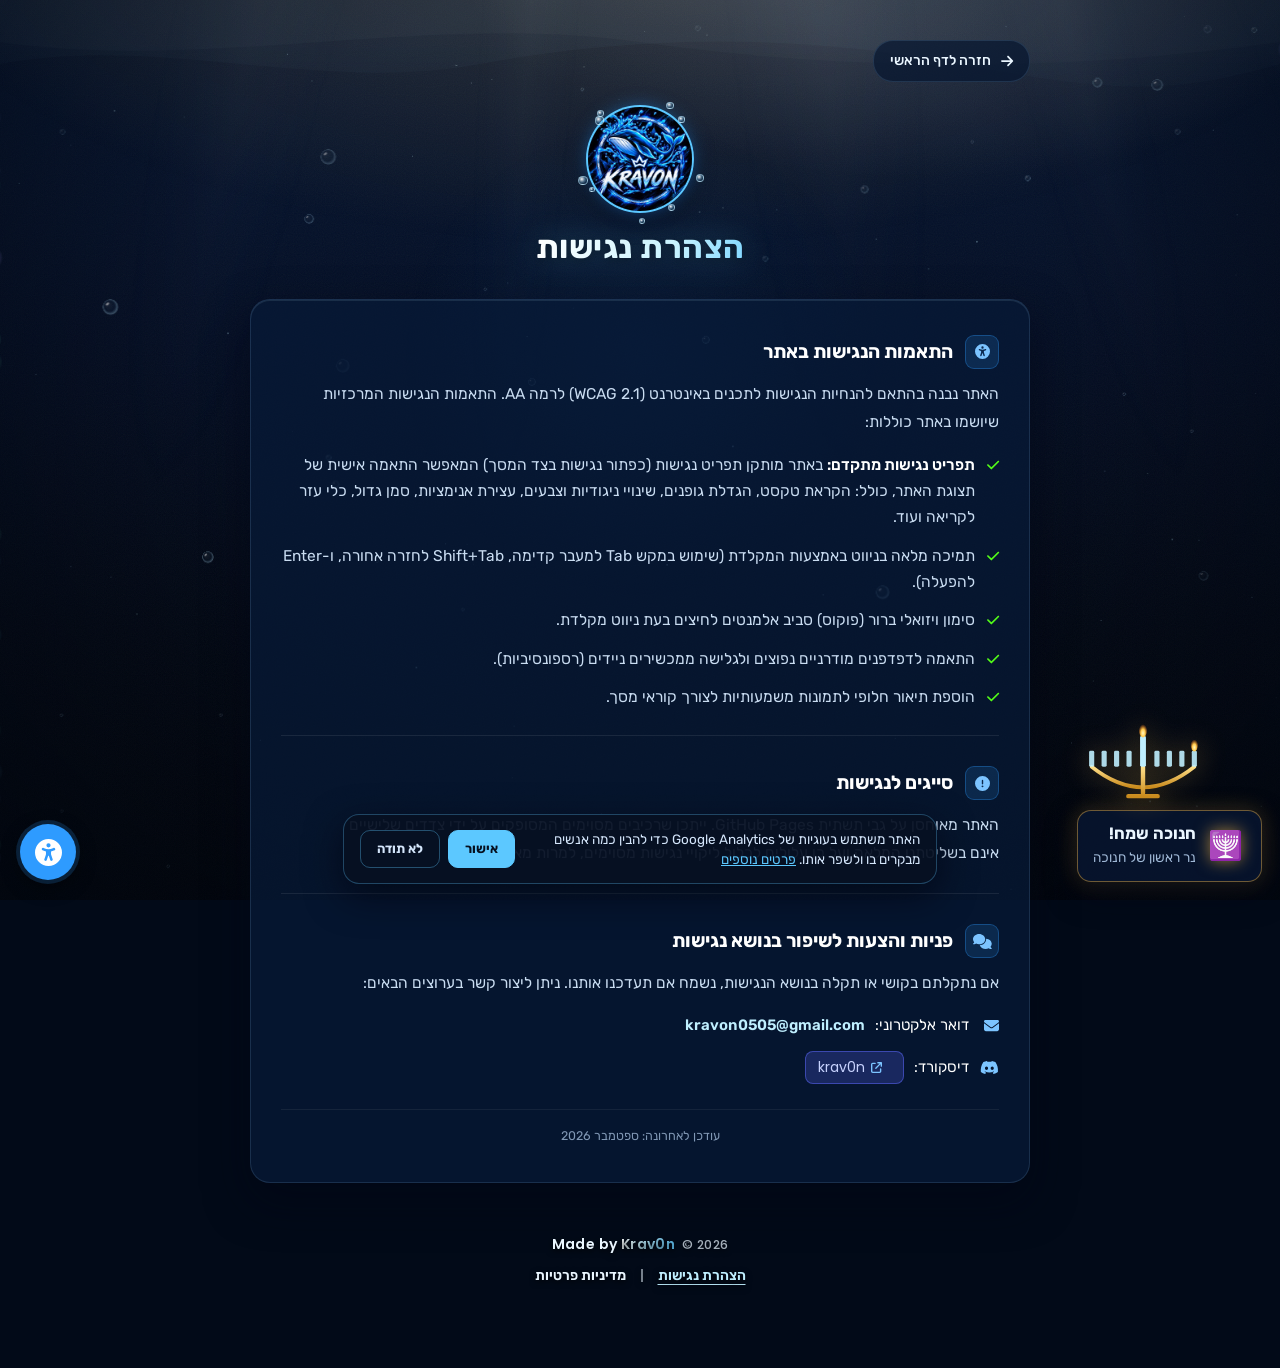
<file: accessibility.html>
<!DOCTYPE html>
<html lang="he" dir="rtl">
<head>
<meta charset="UTF-8">
<meta name="viewport" content="width=device-width, initial-scale=1.0">
<meta name="theme-color" content="#061a3a">
<title>הצהרת נגישות | Krav0n</title>
<link rel="icon" type="image/png" sizes="64x64" href="images/favicon-64.png">
<link rel="apple-touch-icon" href="images/apple-touch-icon.png">

<!-- Google Analytics is loaded by js/site.js only after cookie consent -->

<link rel="preconnect" href="https://fonts.googleapis.com">
<link rel="preconnect" href="https://fonts.gstatic.com" crossorigin>
<link rel="stylesheet" href="https://fonts.googleapis.com/css2?family=Poppins:wght@600;700&family=Rubik:wght@400;500;600;700&display=swap">
<script src="js/icons.js?v=20261123c"></script>
<link rel="stylesheet" href="css/theme.css?v=20261127">
<script src="js/daynight.js?v=20261127"></script>
<link rel="stylesheet" href="css/document.css?v=20261127">
</head>

<body>

<!-- Background (layers are built by js/fx.js) -->
<div class="ocean" id="ocean" aria-hidden="true"></div>

<div class="page-wrapper">

  <a href="index.html" class="nav-back">
    <i class="fa-solid fa-arrow-right" aria-hidden="true"></i>
    <span>חזרה לדף הראשי</span>
  </a>

  <header class="header-section">
    <div class="avatar-ring avatar-ring--sm">
      <img src="images/profile.webp" width="512" height="512" alt="Krav0n Avatar" draggable="false">
    </div>
    <h1 class="page-title">הצהרת נגישות</h1>
  </header>

  <main class="content-card">

    <section class="doc-section">
      <div class="section-header">
        <span class="section-icon"><i class="fa-solid fa-universal-access" aria-hidden="true"></i></span>
        <h2 class="section-title">התאמות הנגישות באתר</h2>
      </div>
      <p class="section-text">האתר נבנה בהתאם להנחיות הנגישות לתכנים באינטרנט (WCAG 2.1) לרמה AA. התאמות הנגישות המרכזיות שיושמו באתר כוללות:</p>
      <ul class="features-list">
        <li class="features-item"><i class="fa-solid fa-check" aria-hidden="true"></i><span><strong>תפריט נגישות מתקדם:</strong> באתר מותקן תפריט נגישות (כפתור נגישות בצד המסך) המאפשר התאמה אישית של תצוגת האתר, כולל: הקראת טקסט, הגדלת גופנים, שינויי ניגודיות וצבעים, עצירת אנימציות, סמן גדול, כלי עזר לקריאה ועוד.</span></li>
        <li class="features-item"><i class="fa-solid fa-check" aria-hidden="true"></i><span>תמיכה מלאה בניווט באמצעות המקלדת (שימוש במקש Tab למעבר קדימה, Shift+Tab לחזרה אחורה, ו-Enter להפעלה).</span></li>
        <li class="features-item"><i class="fa-solid fa-check" aria-hidden="true"></i><span>סימון ויזואלי ברור (פוקוס) סביב אלמנטים לחיצים בעת ניווט מקלדת.</span></li>
        <li class="features-item"><i class="fa-solid fa-check" aria-hidden="true"></i><span>התאמה לדפדפנים מודרניים נפוצים ולגלישה ממכשירים ניידים (רספונסיביות).</span></li>
        <li class="features-item"><i class="fa-solid fa-check" aria-hidden="true"></i><span>הוספת תיאור חלופי לתמונות משמעותיות לצורך קוראי מסך.</span></li>
      </ul>
    </section>

    <section class="doc-section">
      <div class="section-header">
        <span class="section-icon"><i class="fa-solid fa-circle-exclamation" aria-hidden="true"></i></span>
        <h2 class="section-title">סייגים לנגישות</h2>
      </div>
      <p class="section-text">האתר מאוחסן על גבי תשתית GitHub Pages. ייתכן שרכיבים מסוימים המסופקים על ידי צדדים שלישיים אינם בשליטתנו המלאה ועל כן עלולים לכלול ליקויי נגישות מסוימים, למרות מאמצינו.</p>
    </section>

    <section class="doc-section">
      <div class="section-header">
        <span class="section-icon"><i class="fa-solid fa-comments" aria-hidden="true"></i></span>
        <h2 class="section-title">פניות והצעות לשיפור בנושא נגישות</h2>
      </div>
      <p class="section-text">אם נתקלתם בקושי או תקלה בנושא הנגישות, נשמח אם תעדכנו אותנו. ניתן ליצור קשר בערוצים הבאים:</p>
      <ul class="contact-list">
        <li class="contact-item">
          <i class="fa-solid fa-envelope" aria-hidden="true"></i>
          <span>דואר אלקטרוני:</span>
          <a href="mailto:kravon0505@gmail.com" class="contact-link">kravon0505@gmail.com</a>
        </li>
        <li class="contact-item">
          <i class="fa-brands fa-discord" aria-hidden="true"></i>
          <span>דיסקורד:</span>
          <a href="https://discord.com/users/1446068764910157925" target="_blank" rel="noopener noreferrer" class="contact-discord-link">
            <span>krav0n</span>
            <i class="fa-solid fa-arrow-up-right-from-square" style="font-size:11px;" aria-hidden="true"></i>
          </a>
        </li>
      </ul>
      <div class="card-update-note">עודכן לאחרונה: ספטמבר 2026</div>
    </section>

  </main>

  <footer class="site-footer">
    <div class="footer-credit">Made by <span class="footer-name">Krav0n</span>&nbsp;&nbsp;<span class="footer-year">© 2026</span></div>
    <div class="footer-links">
      <a href="accessibility.html" aria-current="page">הצהרת נגישות</a>
      <span class="separator" aria-hidden="true">|</span>
      <a href="privacy.html">מדיניות פרטיות</a>
    </div>
  </footer>

</div>

<!-- Accessibility -->
<button class="accessibility-open" id="accessibilityOpen" type="button" aria-label="פתיחת כלי נגישות" title="כלי נגישות">
  <i class="fa-solid fa-universal-access" aria-hidden="true"></i>
</button>
<div class="accessibility-panel" id="accessibilityPanel" aria-label="כלי נגישות">
  <div class="accessibility-header">
    <div class="accessibility-title">כלי נגישות</div>
    <button class="accessibility-close" id="accessibilityClose" type="button" aria-label="סגירת כלי נגישות">×</button>
  </div>
  <div class="accessibility-content">
    <div class="accessibility-section-title">טקסט וקריאה</div>
    <div class="accessibility-grid">
      <button class="accessibility-item" type="button" data-action="text-to-speech"><div class="accessibility-icon">🔊</div><div class="accessibility-label">הקראת טקסט</div></button>
      <button class="accessibility-item" type="button" data-action="large-text"><div class="accessibility-icon">A⁺</div><div class="accessibility-label">הגדלת טקסט</div></button>
      <button class="accessibility-item" type="button" data-action="line-spacing"><div class="accessibility-icon">☰</div><div class="accessibility-label">מרווח שורות</div></button>
      <button class="accessibility-item" type="button" data-action="readable-font"><div class="accessibility-icon">T</div><div class="accessibility-label">גופן קריא</div></button>
      <button class="accessibility-item" type="button" data-action="letter-spacing"><div class="accessibility-icon">#</div><div class="accessibility-label">ריווח אותיות</div></button>
      <button class="accessibility-item" type="button" data-action="headings"><div class="accessibility-icon">H</div><div class="accessibility-label">הדגשת כותרות</div></button>
      <button class="accessibility-item" type="button" data-action="links"><div class="accessibility-icon">🔗</div><div class="accessibility-label">הדגשת קישורים</div></button>
      <button class="accessibility-item" type="button" data-action="align"><div class="accessibility-icon">≡</div><div class="accessibility-label">יישור טקסט</div></button>
    </div>
    <div class="accessibility-section-title">צבע וניגודיות</div>
    <div class="accessibility-grid">
      <button class="accessibility-item" type="button" data-action="contrast"><div class="accessibility-icon">◐</div><div class="accessibility-label">ניגודיות</div></button>
      <button class="accessibility-item" type="button" data-action="invert"><div class="accessibility-icon">◑</div><div class="accessibility-label">היפוך צבעים</div></button>
      <button class="accessibility-item" type="button" data-action="grayscale"><div class="accessibility-icon">◯</div><div class="accessibility-label">גווני אפור</div></button>
      <button class="accessibility-item" type="button" data-action="saturation"><div class="accessibility-icon">◉</div><div class="accessibility-label">רוויה</div></button>
      <button class="accessibility-item" type="button" data-action="hide-images"><div class="accessibility-icon">▧</div><div class="accessibility-label">הסתרת תמונות</div></button>
    </div>
    <div class="accessibility-section-title">ניווט וסיוע</div>
    <div class="accessibility-grid">
      <button class="accessibility-item" type="button" data-action="big-cursor"><div class="accessibility-icon">↖</div><div class="accessibility-label">סמן גדול</div></button>
      <button class="accessibility-item" type="button" data-action="no-animation"><div class="accessibility-icon">▥</div><div class="accessibility-label">עצירת אנימציות</div></button>
      <button class="accessibility-item" type="button" data-action="reading-guide"><div class="accessibility-icon">↔</div><div class="accessibility-label">מדריך קריאה</div></button>
      <button class="accessibility-item" type="button" data-action="focus"><div class="accessibility-icon">⛶</div><div class="accessibility-label">הדגשת פוקוס</div></button>
      <button class="accessibility-item" type="button" data-action="reading-mask"><div class="accessibility-icon">▤</div><div class="accessibility-label">מסכת קריאה</div></button>
    </div>
    <button class="accessibility-reset" id="accessibilityReset" type="button">איפוס כל ההגדרות</button>
    <a class="accessibility-statement" href="accessibility.html">הצהרת נגישות</a>
  </div>
</div>
<div id="reading-guide"></div>
<div id="reading-mask"></div>
<div id="speechStatus" class="speech-status">🔊 הקראת טקסט פעילה</div>

<script src="js/site.js?v=20261123"></script>
<script src="js/fx.js?v=20261127"></script>
<script src="js/seasonal.js?v=20261127"></script>
</body>
</html>
</file>
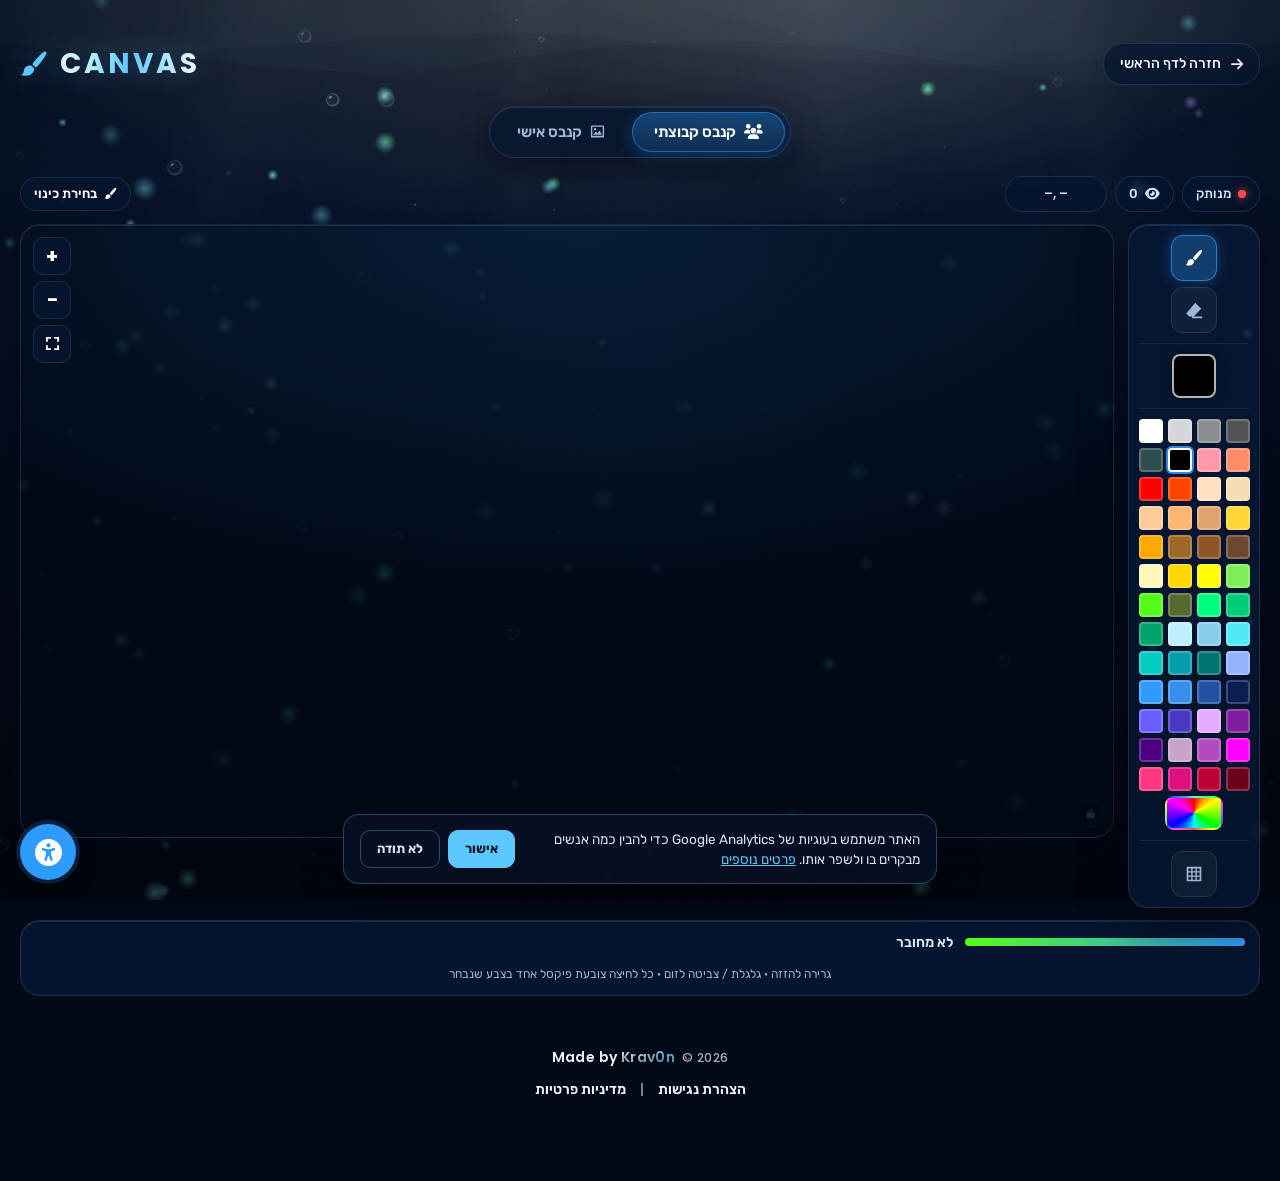
<file: canvas.html>
<!DOCTYPE html>
<html lang="he" dir="rtl">
<head>
<meta charset="UTF-8">
<meta name="viewport" content="width=device-width, initial-scale=1.0, viewport-fit=cover">
<meta name="theme-color" content="#061a3a">
<title>Canvas | Krav0n</title>
<link rel="icon" type="image/png" sizes="64x64" href="images/favicon-64.png">
<link rel="apple-touch-icon" href="images/apple-touch-icon.png">
<meta name="description" content="הקנבס של הקהילה של Krav0n — מציירים ביחד פיקסל אחרי פיקסל, או יוצרים ציור אישי ושומרים ומשתפים עם חברים.">
<link rel="canonical" href="https://krav0n.github.io/canvas.html">
<meta property="og:type" content="website">
<meta property="og:site_name" content="Krav0n">
<meta property="og:locale" content="he_IL">
<meta property="og:url" content="https://krav0n.github.io/canvas.html">
<meta property="og:title" content="Krav0n Canvas">
<meta property="og:description" content="מציירים ביחד עם הקהילה של Krav0n — קנבס קבוצתי בזמן אמת וקנבס אישי.">
<meta property="og:image" content="https://krav0n.github.io/images/og-image.jpg">
<meta name="twitter:card" content="summary_large_image">

<link rel="preconnect" href="https://fonts.googleapis.com">
<link rel="preconnect" href="https://fonts.gstatic.com" crossorigin>
<link rel="stylesheet" href="https://fonts.googleapis.com/css2?family=Poppins:wght@600;700&family=Rubik:wght@400;500;600;700&display=swap">
<script src="js/icons.js?v=20261123c"></script>
<link rel="stylesheet" href="css/theme.css?v=20261127">
<script src="js/daynight.js?v=20261127"></script>
<link rel="stylesheet" href="css/document.css?v=20261127">
<link rel="stylesheet" href="css/canvas.css?v=20261127">
</head>
<body class="canvas-page">

<div class="ocean" id="ocean" aria-hidden="true"></div>

<div class="page-wrapper cv-wrapper">

  <div class="cv-top">
    <a href="index.html" class="nav-back">
      <i class="fa-solid fa-arrow-right" aria-hidden="true"></i>
      <span>חזרה לדף הראשי</span>
    </a>
    <h1 class="cv-title"><i class="fa-solid fa-paintbrush" aria-hidden="true"></i> CANVAS</h1>
  </div>

  <div class="cv-tabs" role="tablist" aria-label="סוג קנבס">
    <button class="cv-tab active" type="button" role="tab" data-view="group" aria-selected="true"><i class="fa-solid fa-users" aria-hidden="true"></i> קנבס קבוצתי</button>
    <button class="cv-tab" type="button" role="tab" data-view="personal" aria-selected="false"><i class="fa-solid fa-image" aria-hidden="true"></i> קנבס אישי</button>
  </div>

  <!-- ═══════════════ GROUP CANVAS ═══════════════ -->
  <section class="cv-view active" id="groupView" aria-label="קנבס קבוצתי">
    <div class="g-layout">
      <div class="g-main">
        <div class="g-bar">
          <span class="g-conn" id="gConn"><span class="g-dot"></span><span id="gConnText">מתחבר…</span></span>
          <span class="g-chip" title="מחוברים עכשיו"><i class="fa-solid fa-eye" aria-hidden="true"></i> <span id="gOnline">0</span></span>
          <span class="g-chip g-coords" id="gCoords" dir="ltr">–, –</span>
          <span class="g-spacer"></span>
          <button class="g-name" id="gNameBtn" type="button"><i class="fa-solid fa-paintbrush" aria-hidden="true"></i> <span id="gNameText">בחירת כינוי</span></button>
        </div>

        <div class="g-access" id="gAccess" hidden></div>

        <div class="g-work">
          <div class="g-stage" id="gStage">
            <canvas id="gCanvas" aria-label="הקנבס הקבוצתי. גרירה להזזה, גלגלת או צביטה לזום, לחיצה לצביעת פיקסל"></canvas>
            <div class="g-zoom">
              <button type="button" id="gZoomIn" aria-label="זום פנימה">+</button>
              <button type="button" id="gZoomOut" aria-label="זום החוצה">−</button>
              <button type="button" id="gZoomFit" aria-label="התאמה למסך"><i class="fa-solid fa-expand" aria-hidden="true"></i></button>
            </div>
            <div class="g-banner" id="gBanner" hidden></div>
            <div class="g-admin-tag" id="gAdminTag" hidden><i class="fa-solid fa-user-shield" aria-hidden="true"></i> ADMIN</div>
            <button class="g-quiet" id="gAdminOpen" type="button" aria-label="כניסת מנהל" title="כניסת מנהל"><i class="fa-solid fa-lock" aria-hidden="true"></i></button>
          </div>

          <div class="p-tools g-side" role="toolbar" aria-label="כלי ציור">
            <div class="p-group">
              <button type="button" class="p-tool active" data-gtool="paint" title="צביעת פיקסל" aria-label="צביעת פיקסל"><i class="fa-solid fa-paintbrush" aria-hidden="true"></i></button>
              <button type="button" class="p-tool" data-gtool="erase" title="מחק (צובע בלבן)" aria-label="מחק"><i class="fa-solid fa-eraser" aria-hidden="true"></i></button>
            </div>
            <div class="p-group">
              <span class="p-current" id="gCurrent" title="הצבע שנבחר"></span>
            </div>
            <div class="p-group p-colors" id="gPalette" role="radiogroup" aria-label="צבע">
              <label class="p-color-pick" title="בחירת צבע חופשי"><input type="color" id="gColor" value="#000000" aria-label="בחירת צבע חופשי"></label>
            </div>
            <div class="p-group">
              <button type="button" class="p-tool" id="gGrid" title="רשת" aria-label="הצגת רשת"><i class="fa-solid fa-table-cells" aria-hidden="true"></i></button>
            </div>
          </div>
        </div>

        <div class="g-dock">
          <div class="g-dock-row">
            <div class="g-cd" id="gCd"><span class="g-cd-bar"><span id="gCdFill"></span></span><span id="gCdText">אפשר לצייר</span></div>
          </div>
          <p class="g-hint">גרירה להזזה · גלגלת / צביטה לזום · כל לחיצה צובעת פיקסל אחד בצבע שנבחר</p>
        </div>
      </div>

      <!-- Admin panel (only after logging in with the admin key at canvas.html#admin) -->
      <aside class="g-admin" id="gAdmin" hidden aria-label="פאנל ניהול">
        <div class="ga-head">
          <h2><i class="fa-solid fa-user-shield" aria-hidden="true"></i> <span id="gaTitle">פאנל ניהול</span></h2>
          <button class="cv-btn cv-btn--ghost cv-btn--sm" type="button" id="gaLogout">יציאה</button>
        </div>

        <div class="ga-tools" role="radiogroup" aria-label="כלי">
          <button type="button" class="ga-tool active" data-tool="paint"><i class="fa-solid fa-paintbrush" aria-hidden="true"></i> צביעה</button>
          <button type="button" class="ga-tool" data-tool="inspect"><i class="fa-solid fa-eye" aria-hidden="true"></i> מי צייר?</button>
          <button type="button" class="ga-tool" data-tool="area"><i class="fa-solid fa-expand" aria-hidden="true"></i> אזור</button>
        </div>
        <p class="ga-help" id="gaHelp">בחרו "מי צייר?" ולחצו על פיקסל, או "אזור" וגררו מלבן כדי לראות מי צייר שם.</p>

        <div class="ga-result" id="gaResult" hidden></div>

        <div class="ga-section" id="gaShopBox">
          <h3><i class="fa-solid fa-gift" aria-hidden="true"></i> גישה מהחנות בקיק</h3>
          <p class="ga-help" id="gaShopState">טוען…</p>
          <div class="ga-actions">
            <button class="cv-btn cv-btn--ok cv-btn--sm" type="button" id="gaOpen30">פתיחה לכולם 20 דק׳</button>
            <button class="cv-btn cv-btn--danger cv-btn--sm" type="button" id="gaClose">🔒 לנעול</button>
          </div>
          <div class="ga-list" id="gaGrants" data-admin-only></div>
          <details class="ga-details" data-admin-only>
            <summary>הגדרת Streamer.bot</summary>
            <p class="ga-help">ב-Streamer.bot צור שתי פעולות (Actions). בכל אחת: טריגר <b>Kick → Channel Reward → Reward Redemption</b> עם הפרס המתאים, ותת-פעולה <b>Core → Network → Fetch URL</b> עם הכתובת, ושמירת התשובה במשתנה <b>canvasResult</b>.</p>
            <label class="ga-field">פרס "ציור אישי" (הפרס צריך לבקש טקסט מהצופה)
              <span class="ga-url"><code id="gaUrlPersonal"></code><button class="cv-btn cv-btn--ghost cv-btn--sm" type="button" data-copy="gaUrlPersonal">העתקה</button></span>
            </label>
            <label class="ga-field">פרס "קנבס פתוח לכולם"
              <span class="ga-url"><code id="gaUrlAll"></code><button class="cv-btn cv-btn--ghost cv-btn--sm" type="button" data-copy="gaUrlAll">העתקה</button></span>
            </label>
            <p class="ga-help">בפעולה של הציור האישי, אחרי Fetch URL: <b>If/Else</b> — אם <b>canvasResult</b> מכיל <b>BAD_CODE</b> → <b>Kick → Send Message</b>: <code>@%user% הקוד לא נכון — הקוד שלך מופיע בדף הקנבס</code></p>
            <button class="cv-btn cv-btn--ghost cv-btn--sm" type="button" id="gaRegenKey">יצירת מפתח חדש (מבטל את הישן)</button>
          </details>
        </div>

        <div class="ga-section" id="gaImageBox" data-admin-only>
          <h3><i class="fa-solid fa-image" aria-hidden="true"></i> הוספת תמונה לקנבס</h3>
          <label class="cv-btn cv-btn--ghost cv-btn--sm ga-file">
            <input type="file" id="gaImageFile" accept="image/*" hidden> בחירת תמונה…
          </label>
          <div class="ga-image-ctrl" id="gaImageCtrl" hidden>
            <div class="ga-size-row">
              <button class="cv-btn cv-btn--ghost cv-btn--sm" type="button" id="gaImgSmaller" aria-label="הקטנה">−</button>
              <input type="range" id="gaImgSize" min="4" max="256" value="48" aria-label="רוחב התמונה בפיקסלים">
              <button class="cv-btn cv-btn--ghost cv-btn--sm" type="button" id="gaImgBigger" aria-label="הגדלה">+</button>
            </div>
            <p class="ga-help" id="gaImgInfo"></p>
            <p class="ga-help">גררו את התמונה על הקנבס כדי לבחור מיקום. היא תופיע לכולם רק אחרי "הנחה על הקנבס".</p>
            <div class="ga-actions">
              <button class="cv-btn cv-btn--sm" type="button" id="gaImgPlace">הנחה על הקנבס</button>
              <button class="cv-btn cv-btn--ghost cv-btn--sm" type="button" id="gaImgCancel">ביטול</button>
            </div>
          </div>
        </div>

        <div class="ga-section" data-admin-only>
          <h3><i class="fa-solid fa-user-shield" aria-hidden="true"></i> מפתח כניסה למודים</h3>
          <p class="ga-help">שלחו את המפתח למודים. הם נכנסים דרך המנעול הקטן בפינת הקנבס ומקבלים פאנל מוגבל: בדיקה מי צייר, טיימאוט, באן, ביטול, פתיחה ונעילה.</p>
          <span class="ga-url"><code id="gaModKey">…</code><button class="cv-btn cv-btn--ghost cv-btn--sm" type="button" data-copy="gaModKey">העתקה</button></span>
          <button class="cv-btn cv-btn--ghost cv-btn--sm" type="button" id="gaRegenModKey">מפתח חדש (מנתק את כל המודים)</button>
        </div>

        <div class="ga-section" data-admin-only>
          <button class="cv-btn cv-btn--ghost cv-btn--sm" type="button" id="gDownload"><i class="fa-solid fa-download" aria-hidden="true"></i> הורדת הקנבס כתמונה</button>
        </div>

        <div class="ga-tabs" role="tablist">
          <button type="button" class="ga-tab active" data-tab="users">משתמשים</button>
          <button type="button" class="ga-tab" data-tab="bans">חסומים</button>
          <button type="button" class="ga-tab" data-tab="log" data-admin-only>יומן</button>
          <button type="button" class="ga-tab" data-tab="settings">הגדרות</button>
        </div>

        <div class="ga-pane active" data-pane="users">
          <input class="cv-input" id="gaSearch" type="search" placeholder="חיפוש לפי כינוי…" autocomplete="off">
          <label class="ga-switch mod-erase"><input type="checkbox" id="gaEraseToo" checked> כשנותנים טיימאוט/באן — למחוק גם את מה שצייר</label>
          <div class="ga-list" id="gaUsers"></div>
        </div>
        <div class="ga-pane" data-pane="bans">
          <div class="ga-list" id="gaBans"></div>
        </div>
        <div class="ga-pane" data-pane="log">
          <div class="ga-list ga-log" id="gaLog"></div>
        </div>
        <div class="ga-pane" data-pane="settings">
          <label class="ga-field">זמן המתנה בין פיקסלים (שניות)
            <input class="cv-input" id="gaCooldown" type="number" min="0" max="600" step="1">
          </label>
          <label class="ga-switch" data-admin-only><input type="checkbox" id="gaGate"> ציור רק עם קנייה בחנות בקיק (אישי / לכולם)</label>
          <label class="ga-switch"><input type="checkbox" id="gaLocked"> נעילה מלאה (רק אדמין יכול לצייר, גם אחרי קנייה)</label>
          <button class="cv-btn" type="button" id="gaSaveSettings">שמירת הגדרות</button>
          <div class="ga-section ga-danger" data-admin-only>
            <h3>⚠️ פעולות מתקדמות</h3>
            <button class="cv-btn cv-btn--ok cv-btn--sm" type="button" id="gaUnbanAll">הסרת כל הבאנים והטיימאוטים</button>
            <button class="cv-btn cv-btn--danger cv-btn--sm" type="button" id="gaClearAll">ניקוי כל הקנבס</button>
          </div>
        </div>
      </aside>
    </div>
  </section>

  <!-- ═══════════════ PERSONAL CANVAS ═══════════════ -->
  <section class="cv-view" id="personalView" aria-label="קנבס אישי">
    <div class="p-layout">
      <div class="p-tools" role="toolbar" aria-label="כלי ציור">
        <div class="p-group">
          <button type="button" class="p-tool active" data-tool="brush" title="צביעת פיקסל" aria-label="צביעת פיקסל"><i class="fa-solid fa-paintbrush" aria-hidden="true"></i></button>
          <button type="button" class="p-tool" data-tool="eraser" title="מחק" aria-label="מחק"><i class="fa-solid fa-eraser" aria-hidden="true"></i></button>
        </div>
        <div class="p-group">
          <span class="p-current" id="pCurrent" title="הצבע שנבחר"></span>
        </div>
        <div class="p-group p-colors" id="pColors">
          <label class="p-color-pick" title="בחירת צבע"><input type="color" id="pColor" value="#2e9bff" aria-label="בחירת צבע"></label>
        </div>
        <div class="p-group">
          <button type="button" class="p-tool" id="pUndo" title="ביטול" aria-label="ביטול"><i class="fa-solid fa-rotate-left" aria-hidden="true"></i></button>
          <button type="button" class="p-tool p-redo" id="pRedo" title="חזרה" aria-label="חזרה"><i class="fa-solid fa-rotate-left" aria-hidden="true"></i></button>
          <button type="button" class="p-tool" id="pGrid" title="רשת" aria-label="הצגת רשת"><i class="fa-solid fa-table-cells" aria-hidden="true"></i></button>
          <button type="button" class="p-tool" id="pClear" title="ניקוי" aria-label="ניקוי הכל"><i class="fa-solid fa-trash" aria-hidden="true"></i></button>
        </div>
      </div>

      <div class="p-stage">
        <div class="p-board">
          <canvas id="pCanvas" width="960" height="960" aria-label="הקנבס האישי שלך — ציור בפיקסלים"></canvas>
          <div class="p-gridlines" aria-hidden="true"></div>
          <div class="p-cursor" id="pCursor" hidden aria-hidden="true"></div>
        </div>
      </div>

      <div class="p-actions">
        <button class="cv-btn cv-btn--ghost" type="button" id="pShare"><i class="fa-solid fa-share-nodes" aria-hidden="true"></i> שיתוף</button>
        <button class="cv-btn cv-btn--ghost" type="button" id="pDownload"><i class="fa-solid fa-download" aria-hidden="true"></i> הורדה</button>
        <button class="cv-btn cv-btn--ghost" type="button" id="pNew">ציור חדש</button>
      </div>

    </div>
  </section>

  <footer class="site-footer">
    <div class="footer-credit">Made by <span class="footer-name">Krav0n</span>&nbsp;&nbsp;<span class="footer-year">© 2026</span></div>
    <div class="footer-links">
      <a href="accessibility.html">הצהרת נגישות</a>
      <span class="separator" aria-hidden="true">|</span>
      <a href="privacy.html">מדיניות פרטיות</a>
    </div>
  </footer>
</div>

<!-- Dialogs -->
<div class="cv-modal" id="nameModal" hidden>
  <form class="cv-modal-card" id="nameForm">
    <h2>בחרו כינוי לקנבס</h2>
    <p>כדי לצייר בקנבס הקבוצתי צריך כינוי. <strong>הכינוי נשמר לתמיד ואי אפשר לשנות אותו</strong>, וכל כינוי יכול להיות רק של אדם אחד. בלי מספרי טלפון ופרטים אישיים 🙏</p>
    <input class="cv-input" id="nameInput" type="text" minlength="2" maxlength="20" placeholder="למשל: KickFan" autocomplete="nickname" required>
    <p class="cv-modal-err" id="nameErr" hidden></p>
    <label class="ga-switch"><input type="checkbox" id="nameRules" required> אני מתחייב/ת לא לצייר פרטים אישיים, מספרי טלפון או תוכן פוגעני</label>
    <div class="cv-modal-actions">
      <button class="cv-btn" type="submit">שמירת הכינוי</button>
      <button class="cv-btn cv-btn--ghost" type="button" id="nameToPersonal">לקנבס האישי</button>
    </div>
  </form>
</div>

<div class="cv-modal" id="adminModal" hidden>
  <form class="cv-modal-card" id="adminForm">
    <h2><i class="fa-solid fa-lock" aria-hidden="true"></i> כניסת מנהל / מוד</h2>
    <input class="cv-input" id="adminKey" type="password" placeholder="מפתח כניסה" autocomplete="current-password" required>
    <p class="cv-modal-err" id="adminErr" hidden></p>
    <div class="cv-modal-actions">
      <button class="cv-btn" type="submit">כניסה</button>
      <button class="cv-btn cv-btn--ghost" type="button" data-close>ביטול</button>
    </div>
  </form>
</div>

<button class="accessibility-open" id="accessibilityOpen" type="button" aria-label="פתיחת כלי נגישות" title="כלי נגישות">
  <i class="fa-solid fa-universal-access" aria-hidden="true"></i>
</button>
<div class="accessibility-panel" id="accessibilityPanel" aria-label="כלי נגישות">
  <div class="accessibility-header">
    <div class="accessibility-title">כלי נגישות</div>
    <button class="accessibility-close" id="accessibilityClose" type="button" aria-label="סגירת כלי נגישות">×</button>
  </div>
  <div class="accessibility-content">
    <div class="accessibility-section-title">טקסט וקריאה</div>
    <div class="accessibility-grid">
      <button class="accessibility-item" type="button" data-action="text-to-speech"><div class="accessibility-icon">🔊</div><div class="accessibility-label">הקראת טקסט</div></button>
      <button class="accessibility-item" type="button" data-action="large-text"><div class="accessibility-icon">A⁺</div><div class="accessibility-label">הגדלת טקסט</div></button>
      <button class="accessibility-item" type="button" data-action="line-spacing"><div class="accessibility-icon">☰</div><div class="accessibility-label">מרווח שורות</div></button>
      <button class="accessibility-item" type="button" data-action="readable-font"><div class="accessibility-icon">T</div><div class="accessibility-label">גופן קריא</div></button>
      <button class="accessibility-item" type="button" data-action="letter-spacing"><div class="accessibility-icon">#</div><div class="accessibility-label">ריווח אותיות</div></button>
      <button class="accessibility-item" type="button" data-action="headings"><div class="accessibility-icon">H</div><div class="accessibility-label">הדגשת כותרות</div></button>
      <button class="accessibility-item" type="button" data-action="links"><div class="accessibility-icon">🔗</div><div class="accessibility-label">הדגשת קישורים</div></button>
      <button class="accessibility-item" type="button" data-action="align"><div class="accessibility-icon">≡</div><div class="accessibility-label">יישור טקסט</div></button>
    </div>
    <div class="accessibility-section-title">צבע וניגודיות</div>
    <div class="accessibility-grid">
      <button class="accessibility-item" type="button" data-action="contrast"><div class="accessibility-icon">◐</div><div class="accessibility-label">ניגודיות</div></button>
      <button class="accessibility-item" type="button" data-action="invert"><div class="accessibility-icon">◑</div><div class="accessibility-label">היפוך צבעים</div></button>
      <button class="accessibility-item" type="button" data-action="grayscale"><div class="accessibility-icon">◯</div><div class="accessibility-label">גווני אפור</div></button>
      <button class="accessibility-item" type="button" data-action="saturation"><div class="accessibility-icon">◉</div><div class="accessibility-label">רוויה</div></button>
      <button class="accessibility-item" type="button" data-action="hide-images"><div class="accessibility-icon">▧</div><div class="accessibility-label">הסתרת תמונות</div></button>
    </div>
    <div class="accessibility-section-title">ניווט וסיוע</div>
    <div class="accessibility-grid">
      <button class="accessibility-item" type="button" data-action="big-cursor"><div class="accessibility-icon">↖</div><div class="accessibility-label">סמן גדול</div></button>
      <button class="accessibility-item" type="button" data-action="no-animation"><div class="accessibility-icon">▥</div><div class="accessibility-label">עצירת אנימציות</div></button>
      <button class="accessibility-item" type="button" data-action="reading-guide"><div class="accessibility-icon">↔</div><div class="accessibility-label">מדריך קריאה</div></button>
      <button class="accessibility-item" type="button" data-action="focus"><div class="accessibility-icon">⛶</div><div class="accessibility-label">הדגשת פוקוס</div></button>
      <button class="accessibility-item" type="button" data-action="reading-mask"><div class="accessibility-icon">▤</div><div class="accessibility-label">מסכת קריאה</div></button>
    </div>
    <button class="accessibility-reset" id="accessibilityReset" type="button">איפוס כל ההגדרות</button>
    <a class="accessibility-statement" href="accessibility.html">הצהרת נגישות</a>
  </div>
</div>
<div id="reading-guide"></div>
<div id="reading-mask"></div>
<div id="speechStatus" class="speech-status">🔊 הקראת טקסט פעילה</div>

<script src="js/config.js?v=20261123b"></script>
<script src="js/site.js?v=20261123"></script>
<script src="js/fx.js?v=20261127"></script>
<script src="js/seasonal.js?v=20261127"></script>
<script src="js/info-extras.js?v=20261123e"></script>
<script src="js/canvas-group.js?v=20261123p"></script>
<script src="js/canvas-personal.js?v=20261123d"></script>
<script>
/* Tabs: group / personal (canvas.html#personal, canvas.html#admin) */
(function () {
  var tabs = document.querySelectorAll('.cv-tab');
  function show(view, push) {
    tabs.forEach(function (t) { var on = t.dataset.view === view; t.classList.toggle('active', on); t.setAttribute('aria-selected', on ? 'true' : 'false'); });
    document.getElementById('groupView').classList.toggle('active', view === 'group');
    document.getElementById('personalView').classList.toggle('active', view === 'personal');
    document.dispatchEvent(new CustomEvent('cv:view', { detail: view }));
    if (push && history.replaceState) history.replaceState(null, '', view === 'personal' ? '#personal' : location.pathname);
  }
  tabs.forEach(function (t) { t.addEventListener('click', function () { show(t.dataset.view, true); }); });
  if (location.hash === '#personal') show('personal', false);
  window.addEventListener('hashchange', function () { if (location.hash === '#personal') show('personal', false); else if (location.hash === '#group' || location.hash === '#admin' || location.hash === '#mod') show('group', false); });
  document.querySelectorAll('.cv-modal [data-close]').forEach(function (b) {
    b.addEventListener('click', function () { b.closest('.cv-modal').hidden = true; });
  });
})();
</script>
</body>
</html>
</file>
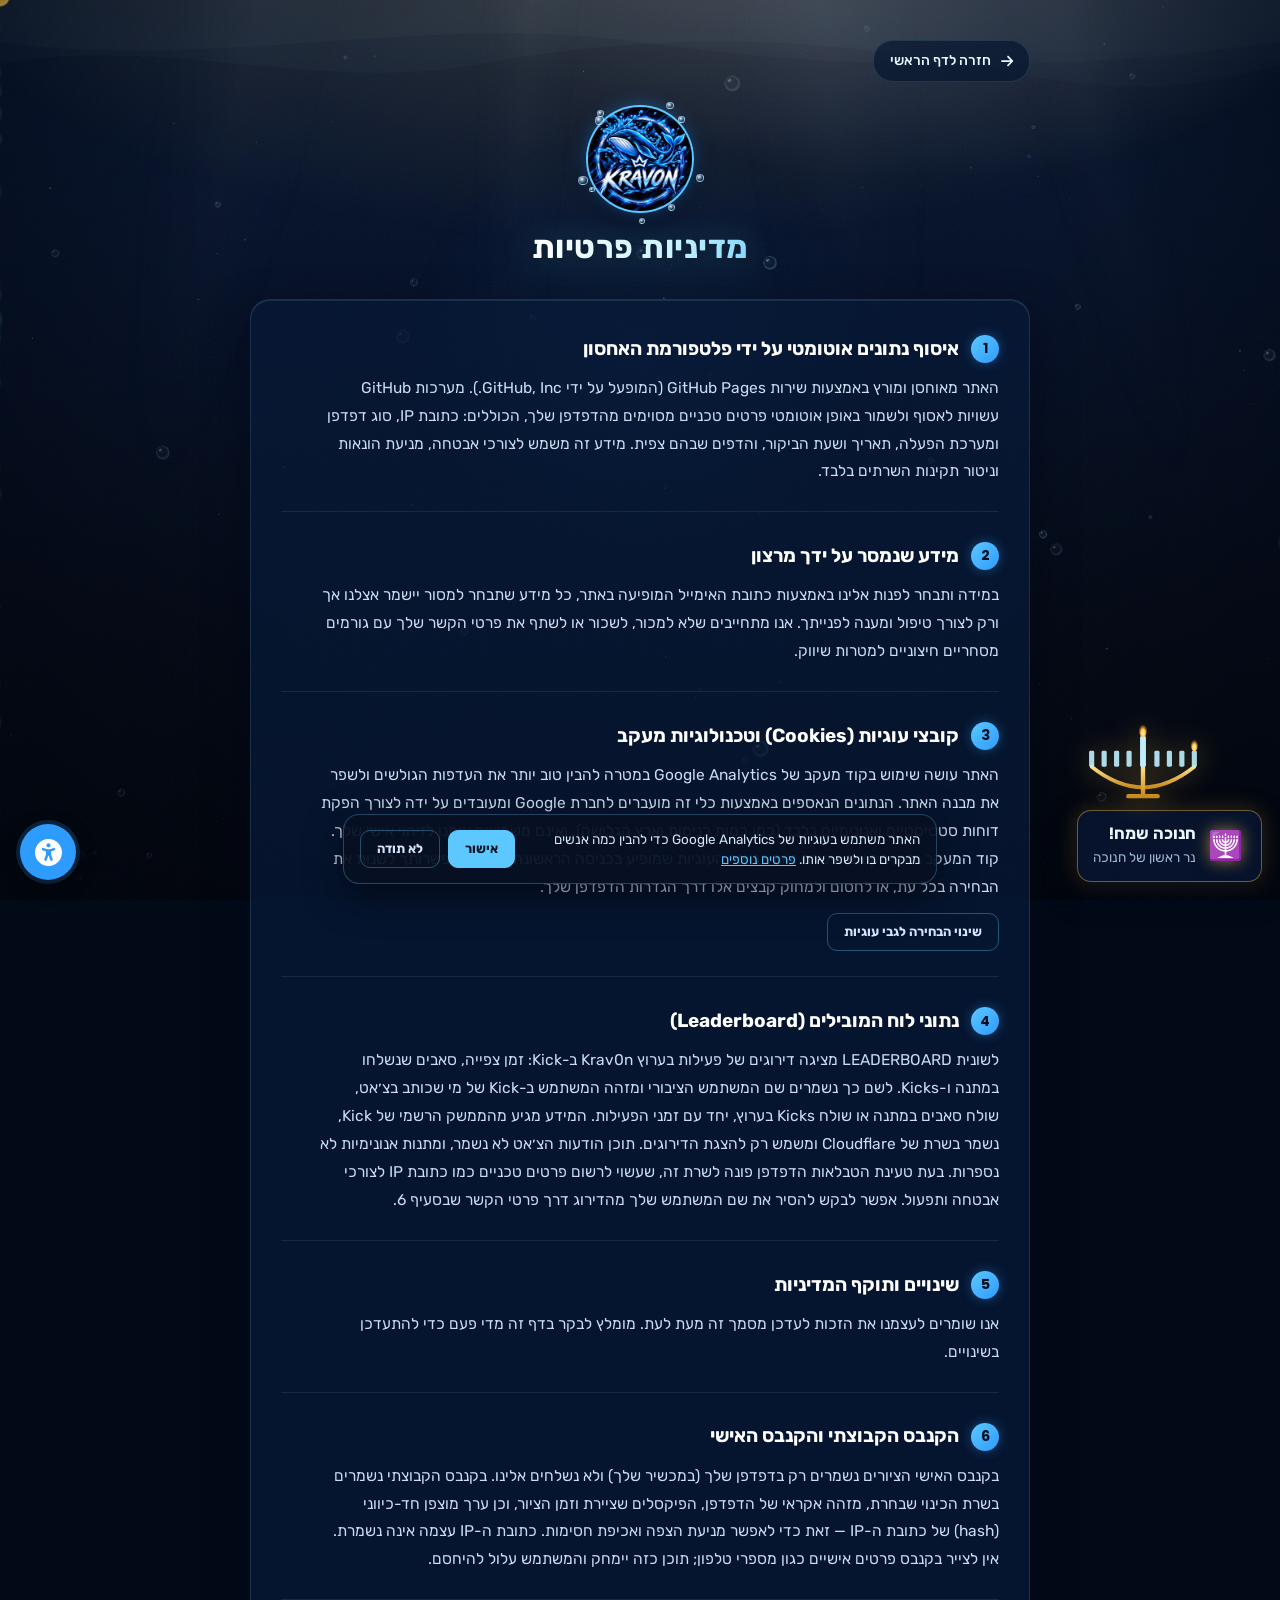
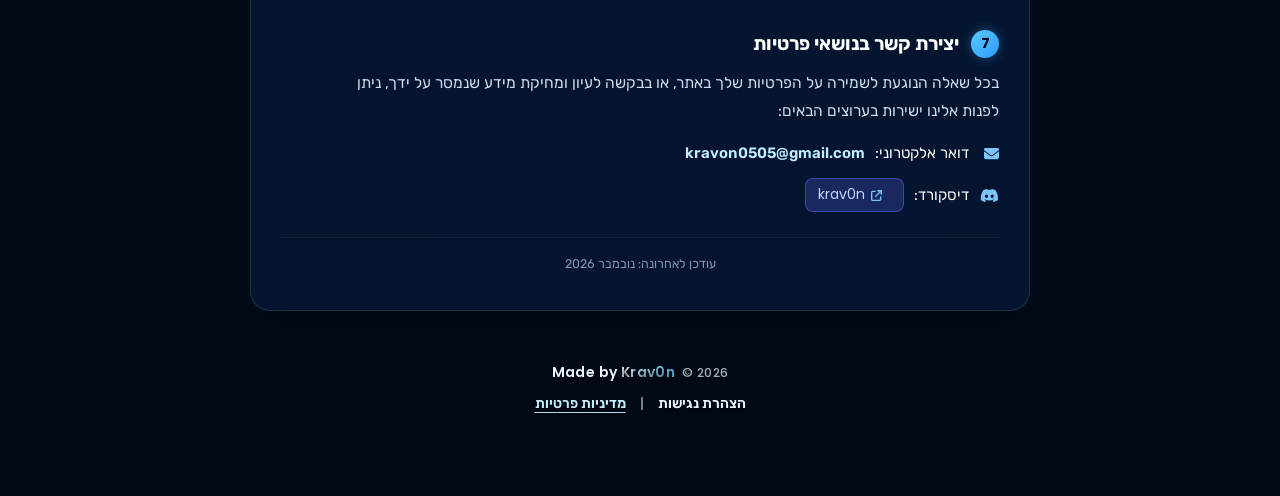
<file: privacy.html>
<!DOCTYPE html>
<html lang="he" dir="rtl">
<head>
<meta charset="UTF-8">
<meta name="viewport" content="width=device-width, initial-scale=1.0">
<meta name="theme-color" content="#061a3a">
<title>מדיניות פרטיות | Krav0n</title>
<link rel="icon" type="image/png" sizes="64x64" href="images/favicon-64.png">
<link rel="apple-touch-icon" href="images/apple-touch-icon.png">

<!-- Google Analytics is loaded by js/site.js only after cookie consent -->

<link rel="preconnect" href="https://fonts.googleapis.com">
<link rel="preconnect" href="https://fonts.gstatic.com" crossorigin>
<link rel="stylesheet" href="https://fonts.googleapis.com/css2?family=Poppins:wght@600;700&family=Rubik:wght@400;500;600;700&display=swap">
<script src="js/icons.js?v=20261123c"></script>
<link rel="stylesheet" href="css/theme.css?v=20261127">
<script src="js/daynight.js?v=20261127"></script>
<link rel="stylesheet" href="css/document.css?v=20261127">
</head>

<body>

<!-- Background (layers are built by js/fx.js) -->
<div class="ocean" id="ocean" aria-hidden="true"></div>

<div class="page-wrapper">

  <a href="index.html" class="nav-back">
    <i class="fa-solid fa-arrow-right" aria-hidden="true"></i>
    <span>חזרה לדף הראשי</span>
  </a>

  <header class="header-section">
    <div class="avatar-ring avatar-ring--sm">
      <img src="images/profile.webp" width="512" height="512" alt="Krav0n Avatar" draggable="false">
    </div>
    <h1 class="page-title">מדיניות פרטיות</h1>
  </header>

  <main class="content-card">
    <section class="doc-section">
      <div class="section-header">
        <span class="section-number">1</span>
        <h2 class="section-title">איסוף נתונים אוטומטי על ידי פלטפורמת האחסון</h2>
      </div>
      <p class="section-text">האתר מאוחסן ומורץ באמצעות שירות GitHub Pages (המופעל על ידי GitHub, Inc.). מערכות GitHub עשויות לאסוף ולשמור באופן אוטומטי פרטים טכניים מסוימים מהדפדפן שלך, הכוללים: כתובת IP, סוג דפדפן ומערכת הפעלה, תאריך ושעת הביקור, והדפים שבהם צפית. מידע זה משמש לצורכי אבטחה, מניעת הונאות וניטור תקינות השרתים בלבד.</p>
    </section>

    <section class="doc-section">
      <div class="section-header">
        <span class="section-number">2</span>
        <h2 class="section-title">מידע שנמסר על ידך מרצון</h2>
      </div>
      <p class="section-text">במידה ותבחר לפנות אלינו באמצעות כתובת האימייל המופיעה באתר, כל מידע שתבחר למסור יישמר אצלנו אך ורק לצורך טיפול ומענה לפנייתך. אנו מתחייבים שלא למכור, לשכור או לשתף את פרטי הקשר שלך עם גורמים מסחריים חיצוניים למטרות שיווק.</p>
    </section>

    <section class="doc-section">
      <div class="section-header">
        <span class="section-number">3</span>
        <h2 class="section-title">קובצי עוגיות (Cookies) וטכנולוגיות מעקב</h2>
      </div>
      <p class="section-text">האתר עושה שימוש בקוד מעקב של Google Analytics במטרה להבין טוב יותר את העדפות הגולשים ולשפר את מבנה האתר. הנתונים הנאספים באמצעות כלי זה מועברים לחברת Google ומעובדים על ידה לצורך הפקת דוחות סטטיסטיים ואנונימיים בלבד (כמו כמות כניסות וארץ הגלישה), ואינם משמשים אותנו לזיהוי אישי שלך. קוד המעקב נטען רק אם אישרת זאת בבאנר העוגיות שמופיע בכניסה הראשונה לאתר. באפשרותך לשנות את הבחירה בכל עת, או לחסום ולמחוק קבצים אלו דרך הגדרות הדפדפן שלך.</p>
      <div class="cookie-actions" style="margin-top: 12px;"><button type="button" onclick="try { localStorage.removeItem('krav0n-cookie-consent'); } catch (e) {} location.reload();">שינוי הבחירה לגבי עוגיות</button></div>
    </section>

    <section class="doc-section">
      <div class="section-header">
        <span class="section-number">4</span>
        <h2 class="section-title">נתוני לוח המובילים (Leaderboard)</h2>
      </div>
      <p class="section-text">לשונית LEADERBOARD מציגה דירוגים של פעילות בערוץ Krav0n ב-Kick: זמן צפייה, סאבים שנשלחו במתנה ו-Kicks. לשם כך נשמרים שם המשתמש הציבורי ומזהה המשתמש ב-Kick של מי שכותב בצ׳אט, שולח סאבים במתנה או שולח Kicks בערוץ, יחד עם זמני הפעילות. המידע מגיע מהממשק הרשמי של Kick, נשמר בשרת של Cloudflare ומשמש רק להצגת הדירוגים. תוכן הודעות הצ׳אט לא נשמר, ומתנות אנונימיות לא נספרות. בעת טעינת הטבלאות הדפדפן פונה לשרת זה, שעשוי לרשום פרטים טכניים כמו כתובת IP לצורכי אבטחה ותפעול. אפשר לבקש להסיר את שם המשתמש שלך מהדירוג דרך פרטי הקשר שבסעיף 6.</p>
    </section>

    <section class="doc-section">
      <div class="section-header">
        <span class="section-number">5</span>
        <h2 class="section-title">שינויים ותוקף המדיניות</h2>
      </div>
      <p class="section-text">אנו שומרים לעצמנו את הזכות לעדכן מסמך זה מעת לעת. מומלץ לבקר בדף זה מדי פעם כדי להתעדכן בשינויים.</p>
    </section>

    <section class="doc-section">
      <div class="section-header">
        <span class="section-number">6</span>
        <h2 class="section-title">הקנבס הקבוצתי והקנבס האישי</h2>
      </div>
      <p class="section-text">בקנבס האישי הציורים נשמרים רק בדפדפן שלך (במכשיר שלך) ולא נשלחים אלינו. בקנבס הקבוצתי נשמרים בשרת הכינוי שבחרת, מזהה אקראי של הדפדפן, הפיקסלים שציירת וזמן הציור, וכן ערך מוצפן חד-כיווני (hash) של כתובת ה-IP — זאת כדי לאפשר מניעת הצפה ואכיפת חסימות. כתובת ה-IP עצמה אינה נשמרת. אין לצייר בקנבס פרטים אישיים כגון מספרי טלפון; תוכן כזה יימחק והמשתמש עלול להיחסם.</p>
    </section>

    <section class="doc-section">
      <div class="section-header">
        <span class="section-number">7</span>
        <h2 class="section-title">יצירת קשר בנושאי פרטיות</h2>
      </div>
      <p class="section-text">בכל שאלה הנוגעת לשמירה על הפרטיות שלך באתר, או בבקשה לעיון ומחיקת מידע שנמסר על ידך, ניתן לפנות אלינו ישירות בערוצים הבאים:</p>
      <ul class="contact-list">
        <li class="contact-item">
          <i class="fa-solid fa-envelope" aria-hidden="true"></i>
          <span>דואר אלקטרוני:</span>
          <a href="mailto:kravon0505@gmail.com" class="contact-link">kravon0505@gmail.com</a>
        </li>
        <li class="contact-item">
          <i class="fa-brands fa-discord" aria-hidden="true"></i>
          <span>דיסקורד:</span>
          <a href="https://discord.com/users/1446068764910157925" target="_blank" rel="noopener noreferrer" class="contact-discord-link" title="פתיחת שיחה ישירה עם Krav0n בדיסקורד">
            <span>krav0n</span>
            <i class="fa-solid fa-arrow-up-right-from-square" style="font-size:11px;" aria-hidden="true"></i>
          </a>
        </li>
      </ul>
      <div class="card-update-note">עודכן לאחרונה: נובמבר 2026</div>
    </section>
  </main>

  <footer class="site-footer">
    <div class="footer-credit">Made by <span class="footer-name">Krav0n</span>&nbsp;&nbsp;<span class="footer-year">© 2026</span></div>
    <div class="footer-links">
      <a href="accessibility.html">הצהרת נגישות</a>
      <span class="separator" aria-hidden="true">|</span>
      <a href="privacy.html" aria-current="page">מדיניות פרטיות</a>
    </div>
  </footer>

</div>

<!-- Accessibility -->
<button class="accessibility-open" id="accessibilityOpen" type="button" aria-label="פתיחת כלי נגישות" title="כלי נגישות">
  <i class="fa-solid fa-universal-access" aria-hidden="true"></i>
</button>
<div class="accessibility-panel" id="accessibilityPanel" aria-label="כלי נגישות">
  <div class="accessibility-header">
    <div class="accessibility-title">כלי נגישות</div>
    <button class="accessibility-close" id="accessibilityClose" type="button" aria-label="סגירת כלי נגישות">×</button>
  </div>
  <div class="accessibility-content">
    <div class="accessibility-section-title">טקסט וקריאה</div>
    <div class="accessibility-grid">
      <button class="accessibility-item" type="button" data-action="text-to-speech"><div class="accessibility-icon">🔊</div><div class="accessibility-label">הקראת טקסט</div></button>
      <button class="accessibility-item" type="button" data-action="large-text"><div class="accessibility-icon">A⁺</div><div class="accessibility-label">הגדלת טקסט</div></button>
      <button class="accessibility-item" type="button" data-action="line-spacing"><div class="accessibility-icon">☰</div><div class="accessibility-label">מרווח שורות</div></button>
      <button class="accessibility-item" type="button" data-action="readable-font"><div class="accessibility-icon">T</div><div class="accessibility-label">גופן קריא</div></button>
      <button class="accessibility-item" type="button" data-action="letter-spacing"><div class="accessibility-icon">#</div><div class="accessibility-label">ריווח אותיות</div></button>
      <button class="accessibility-item" type="button" data-action="headings"><div class="accessibility-icon">H</div><div class="accessibility-label">הדגשת כותרות</div></button>
      <button class="accessibility-item" type="button" data-action="links"><div class="accessibility-icon">🔗</div><div class="accessibility-label">הדגשת קישורים</div></button>
      <button class="accessibility-item" type="button" data-action="align"><div class="accessibility-icon">≡</div><div class="accessibility-label">יישור טקסט</div></button>
    </div>
    <div class="accessibility-section-title">צבע וניגודיות</div>
    <div class="accessibility-grid">
      <button class="accessibility-item" type="button" data-action="contrast"><div class="accessibility-icon">◐</div><div class="accessibility-label">ניגודיות</div></button>
      <button class="accessibility-item" type="button" data-action="invert"><div class="accessibility-icon">◑</div><div class="accessibility-label">היפוך צבעים</div></button>
      <button class="accessibility-item" type="button" data-action="grayscale"><div class="accessibility-icon">◯</div><div class="accessibility-label">גווני אפור</div></button>
      <button class="accessibility-item" type="button" data-action="saturation"><div class="accessibility-icon">◉</div><div class="accessibility-label">רוויה</div></button>
      <button class="accessibility-item" type="button" data-action="hide-images"><div class="accessibility-icon">▧</div><div class="accessibility-label">הסתרת תמונות</div></button>
    </div>
    <div class="accessibility-section-title">ניווט וסיוע</div>
    <div class="accessibility-grid">
      <button class="accessibility-item" type="button" data-action="big-cursor"><div class="accessibility-icon">↖</div><div class="accessibility-label">סמן גדול</div></button>
      <button class="accessibility-item" type="button" data-action="no-animation"><div class="accessibility-icon">▥</div><div class="accessibility-label">עצירת אנימציות</div></button>
      <button class="accessibility-item" type="button" data-action="reading-guide"><div class="accessibility-icon">↔</div><div class="accessibility-label">מדריך קריאה</div></button>
      <button class="accessibility-item" type="button" data-action="focus"><div class="accessibility-icon">⛶</div><div class="accessibility-label">הדגשת פוקוס</div></button>
      <button class="accessibility-item" type="button" data-action="reading-mask"><div class="accessibility-icon">▤</div><div class="accessibility-label">מסכת קריאה</div></button>
    </div>
    <button class="accessibility-reset" id="accessibilityReset" type="button">איפוס כל ההגדרות</button>
    <a class="accessibility-statement" href="accessibility.html">הצהרת נגישות</a>
  </div>
</div>
<div id="reading-guide"></div>
<div id="reading-mask"></div>
<div id="speechStatus" class="speech-status">🔊 הקראת טקסט פעילה</div>

<script src="js/site.js?v=20261123"></script>
<script src="js/fx.js?v=20261127"></script>
<script src="js/seasonal.js?v=20261127"></script>
</body>
</html>
</file>
<file: css/theme.css>
/* ════════════════════════════════════════════════════════════════════════
   Krav0n — shared theme for every page
   The look comes from the logo: an electric-blue whale breaking the water.
   One bold thing (the ocean behind everything), quiet glass on top of it.
   ════════════════════════════════════════════════════════════════════════ */

:root {
  /* Water */
  --abyss:   #020a18;   /* bottom of the page */
  --deep:    #061a3a;   /* mid water */
  --shallow: #0c3b7a;   /* light from the surface */
  --current: #2e9bff;   /* electric blue from the logo — primary accent */
  --current-rgb: 46, 155, 255;
  --foam:    #bfefff;   /* bubbles, highlights */
  --foam-rgb: 191, 239, 255;

  /* Text */
  --ink:     #eaf6ff;
  --ink-dim: #9fb8d6;

  /* Crown gold — reserved for the name, page titles and first place */
  --crown-a: #facc15;
  --crown-b: #ff9800;

  /* Glass surfaces */
  --glass:        rgba(8, 26, 56, 0.74);   /* no backdrop blur (it re-rendered every frame over the animated ocean) — a bit more solid instead */
  --glass-strong: rgba(7, 22, 48, 0.86);
  --glass-line:   rgba(150, 205, 255, 0.14);
  --glass-edge:   inset 0 1px 0 rgba(191, 239, 255, 0.10);
  --glass-shadow: 0 18px 44px rgba(0, 6, 20, 0.55);

  --radius-panel: 20px;
  --radius-row:   12px;

  --font-body:    'Rubik', system-ui, -apple-system, 'Segoe UI', Arial, sans-serif;
  --font-display: 'Poppins', 'Rubik', system-ui, -apple-system, sans-serif;

  /* Legacy names still used by page styles */
  --bg-color: var(--abyss);
  --text-color: #ffffff;
}

html { background: var(--abyss); }

body {
  background: transparent;
  color: var(--ink);
  font-family: var(--font-body);
  -webkit-font-smoothing: antialiased;
  -moz-osx-font-smoothing: grayscale;
  text-rendering: optimizeLegibility;
}

:focus-visible {
  outline: 2px solid var(--foam);
  outline-offset: 3px;
  border-radius: 6px;
}

.sr-only {
  position: absolute !important;
  width: 1px; height: 1px;
  padding: 0; margin: -1px;
  overflow: hidden;
  clip: rect(0, 0, 0, 0);
  white-space: nowrap;
  border: 0;
}

/* ── Ocean background (layers are built by js/fx.js) ───────────────────── */
.ocean {
  position: fixed;
  inset: 0;
  z-index: -1;
  overflow: hidden;
  pointer-events: none;
  background:
    radial-gradient(120% 65% at 50% -12%, rgba(46, 155, 255, 0.30) 0%, rgba(12, 59, 122, 0) 62%),
    linear-gradient(180deg, #0a2f63 0%, #061a3a 36%, #03102a 70%, #020a18 100%);
}

/* The underside of the surface, seen from below */
.ocean__surface {
  position: absolute;
  top: 0; left: 0;
  width: 200%;
  height: 150px;
  opacity: 0.7;
  background-image: url("data:image/svg+xml,%3Csvg xmlns='http://www.w3.org/2000/svg' viewBox='0 0 1200 150' preserveAspectRatio='none'%3E%3Cpath d='M0 64 C150 34 300 94 450 64 S750 34 900 64 S1100 94 1200 64 V0 H0 Z' fill='rgba(150,215,255,0.10)'/%3E%3Cpath d='M0 42 C200 72 400 12 600 42 S1000 72 1200 42 V0 H0 Z' fill='rgba(200,240,255,0.08)'/%3E%3C/svg%3E");
  background-size: 50% 100%;
  background-repeat: repeat-x;
  -webkit-mask-image: linear-gradient(to bottom, #000 30%, transparent);
          mask-image: linear-gradient(to bottom, #000 30%, transparent);
  animation: oceanSurface 26s linear infinite;
}
@keyframes oceanSurface { to { transform: translate3d(-50%, 0, 0); } }

/* Sunlight falling through the water.
   Soft edges come from gradients and a static mask instead of filter: blur()
   + mix-blend-mode, which had to be re-rendered on every frame and made the
   whole page stutter on weaker computers, phones, Firefox and Safari.
   Colour per time of day is set with --ray-rgb / --ray-a / --ray-a2 (js/daynight.js). */
.ocean__rays {
  position: absolute;
  inset: -8% -10% 0;
  --ray-rgb: 160, 215, 255;
  --ray-a: 0.24;
  --ray-a2: 0.13;
}
.ocean__rays i {
  position: absolute;
  top: -6%;
  height: 92%;
  width: calc(var(--w, 10vw) + 32px);
  left: var(--x, 50%);
  margin-left: -16px;
  background: linear-gradient(90deg,
    rgba(var(--ray-rgb), 0) 0%,
    rgba(var(--ray-rgb), var(--ray-a2)) 30%,
    rgba(var(--ray-rgb), var(--ray-a)) 50%,
    rgba(var(--ray-rgb), var(--ray-a2)) 70%,
    rgba(var(--ray-rgb), 0) 100%);
  -webkit-mask-image: linear-gradient(180deg, #000 0%, rgba(0, 0, 0, 0.33) 42%, transparent 78%);
          mask-image: linear-gradient(180deg, #000 0%, rgba(0, 0, 0, 0.33) 42%, transparent 78%);
  transform-origin: 50% 0;
  transform: rotate(var(--r, 0deg));
  animation: oceanRay var(--d, 14s) ease-in-out var(--delay, 0s) infinite alternate;
  will-change: transform, opacity;
}
.ocean__rays i:nth-child(1) { --x: 6%;  --w: 7vw;  --r: 22deg;  --d: 13s; }
.ocean__rays i:nth-child(2) { --x: 22%; --w: 12vw; --r: 12deg;  --d: 17s; --delay: -4s; }
.ocean__rays i:nth-child(3) { --x: 41%; --w: 6vw;  --r: 4deg;   --d: 11s; --delay: -7s; }
.ocean__rays i:nth-child(4) { --x: 55%; --w: 14vw; --r: -6deg;  --d: 19s; --delay: -2s; }
.ocean__rays i:nth-child(5) { --x: 72%; --w: 8vw;  --r: -14deg; --d: 15s; --delay: -9s; }
.ocean__rays i:nth-child(6) { --x: 86%; --w: 10vw; --r: -22deg; --d: 21s; --delay: -5s; }
@keyframes oceanRay {
  from { transform: rotate(calc(var(--r, 0deg) - 3deg)); opacity: 0.45; }
  to   { transform: rotate(calc(var(--r, 0deg) + 3deg)); opacity: 1; }
}

.ocean__canvas {
  position: absolute;
  inset: 0;
  width: 100%;
  height: 100%;
}

/* The whale — moved by js/fx.js; starts off-screen */
.ocean__whale {
  position: absolute; left: 0; top: 0;
  width: 240px; height: auto;
  transform: translate3d(-9999px, 0, 0);
  transform-origin: 50% 50%;
  will-change: transform;
  pointer-events: none; -webkit-user-select: none; user-select: none; -webkit-user-drag: none;
  opacity: 0.9;
  /* glow is baked into images/whale-glow.webp (see js/fx.js) */
}
body.access-no-animation .ocean__whale { display: none; }

/* Whale easter egg (js/fx.js → whaleSplash): a water spout + flying drops */
.whale-spout {
  position: fixed;
  width: 14px; height: 120px;
  margin: -120px 0 0 -7px;
  transform-origin: 50% 100%;
  border-radius: 50% 50% 40% 40%;
  background: linear-gradient(to top, rgba(185, 232, 255, 0), rgba(185, 232, 255, 0.75) 40%, rgba(255, 255, 255, 0.92));
  filter: drop-shadow(0 0 8px rgba(92, 200, 255, 0.7));
  pointer-events: none;
  animation: whaleSpout 0.9s ease-out forwards;
}
@keyframes whaleSpout {
  0%   { transform: scaleY(0);   opacity: 0.9; }
  35%  { transform: scaleY(1);   opacity: 1; }
  100% { transform: scaleY(0.9); opacity: 0; }
}
.whale-drop {
  position: fixed;
  width: 6px; height: 6px;
  margin: -3px 0 0 -3px;
  border-radius: 50%;
  background: radial-gradient(circle at 35% 30%, #ffffff, rgba(150, 215, 255, 0.7) 60%, rgba(92, 200, 255, 0.2));
  pointer-events: none;
  opacity: 0;
  animation: whaleDrop 1.1s cubic-bezier(0.3, 0.6, 0.4, 1) forwards;
}
@keyframes whaleDrop {
  0%   { transform: translate(0, 0) scale(0.5); opacity: 1; }
  45%  { transform: translate(calc(var(--dx) * 0.6), var(--dy)) scale(1); opacity: 1; }
  100% { transform: translate(var(--dx), calc(var(--dy) * -0.1 + 40px)) scale(0.7); opacity: 0; }
}
@media (prefers-reduced-motion: reduce) { .ocean__whale { display: none; } }

.ocean__grain {
  position: absolute;
  inset: 0;
  opacity: 0.05;
  background-image: url("data:image/svg+xml,%3Csvg xmlns='http://www.w3.org/2000/svg' width='160' height='160'%3E%3Cfilter id='n'%3E%3CfeTurbulence type='fractalNoise' baseFrequency='.9' numOctaves='2' stitchTiles='stitch'/%3E%3C/filter%3E%3Crect width='100%25' height='100%25' filter='url(%23n)'/%3E%3C/svg%3E");
}

.ocean__vignette {
  position: absolute;
  inset: 0;
  background: radial-gradient(ellipse at 50% 38%, transparent 46%, rgba(1, 6, 16, 0.72) 100%);
}

/* Soft light that follows the pointer */
.spotlight {
  position: fixed;
  inset: 0;
  pointer-events: none;
  z-index: 0;
  background: radial-gradient(circle at var(--x, 50vw) var(--y, 40vh), rgba(var(--current-rgb), 0.08) 0%, transparent 240px);
}

/* Ripple left by a click or tap */
.ripple-layer {
  position: fixed;
  inset: 0;
  pointer-events: none;
  z-index: 2147483000;
  overflow: hidden;
}
.ripple {
  position: absolute;
  width: 14px; height: 14px;
  margin: -7px 0 0 -7px;
  border-radius: 50%;
  border: 1.5px solid rgba(var(--foam-rgb), 0.75);
  box-shadow: 0 0 12px rgba(var(--current-rgb), 0.45);
  animation: rippleOut 0.75s cubic-bezier(0.2, 0.7, 0.3, 1) both;
}
@keyframes rippleOut {
  from { transform: scale(0.4); opacity: 0.9; }
  to   { transform: scale(5.5); opacity: 0; }
}

/* ── Avatar with the spinning blue ring ────────────────────────────────── */
.avatar-ring {
  --size: 190px;
  position: relative;
  width: var(--size);
  height: var(--size);
  border-radius: 50%;
  flex-shrink: 0;
  font-size: calc(var(--size) / 150);      /* bubbles below are sized in em */
}
.avatar-ring img {
  position: relative;
  z-index: 2;
  width: 100%;
  height: 100%;
  border-radius: 50%;
  object-fit: cover;
  display: block;
  -webkit-user-drag: none;
  -webkit-user-select: none;
  user-select: none;
  box-shadow: 0 0 0 3px #5cc8ff, 0 0 26px rgba(var(--current-rgb), 0.55), 0 12px 32px rgba(0, 4, 14, 0.85);
}
.avatar-ring--sm { --size: 104px; }
.avatar-ring--sm img { box-shadow: 0 0 0 2px #5cc8ff, 0 0 18px rgba(var(--current-rgb), 0.5), 0 8px 22px rgba(0, 4, 14, 0.8); }

/* Water ripples spreading out from the avatar (third ring is added by js/site.js) */
.avatar-ring::before,
.avatar-ring::after,
.ring-ripple {
  content: '';
  position: absolute;
  inset: 0;
  border-radius: 50%;
  border: 2px solid rgba(92, 200, 255, 0.7);
  animation: ringRipple 3s cubic-bezier(0.2, 0.6, 0.3, 1) infinite;
  z-index: 1;
  pointer-events: none;
}
.avatar-ring::after { animation-delay: 1s; }
.ring-ripple { animation-delay: 2s; }
@keyframes ringRipple {
  0%   { transform: scale(1);    opacity: 0.9; }
  100% { transform: scale(1.38); opacity: 0; }
}

/* Bubbles orbiting the avatar (built by js/site.js) */
.ring-orbit {
  position: absolute;
  inset: -9%;
  z-index: 3;
  pointer-events: none;
  animation: ringSpin 9s linear infinite;
}
.ring-orbit--b { inset: -5%; animation-duration: 13s; animation-direction: reverse; }
.ring-orbit span {
  position: absolute;
  width: var(--b, 7em);
  height: var(--b, 7em);
  margin: calc(var(--b, 7em) / -2) 0 0 calc(var(--b, 7em) / -2);
  border-radius: 50%;
  background: radial-gradient(circle at 35% 30%, rgba(255, 255, 255, 0.95), rgba(150, 215, 255, 0.35) 45%, rgba(92, 200, 255, 0.08) 70%);
  border: 1px solid rgba(190, 235, 255, 0.6);
}
@keyframes ringSpin { to { transform: rotate(360deg); } }

/* ── Glass panel ───────────────────────────────────────────────────────── */
.glass {
  background: var(--glass);
  border: 1px solid var(--glass-line);
  box-shadow: var(--glass-edge), var(--glass-shadow);
}

/* ── Footer (all pages) ────────────────────────────────────────────────── */
.site-footer {
  width: 100%;
  display: flex;
  flex-direction: column;
  align-items: center;
  gap: 8px;
  font-family: var(--font-display);
  font-size: 14px;
  font-weight: 600;
  color: var(--ink);
  text-shadow: 0 2px 6px rgba(0, 0, 0, 0.9);
  position: relative;
  z-index: 3;
}
.site-footer .footer-credit { letter-spacing: 0.4px; }
.site-footer .footer-name {
  background: linear-gradient(100deg, #ffffff 0%, #c9f3ff 35%, #5cc8ff 100%);
  -webkit-background-clip: text;
          background-clip: text;
  -webkit-text-fill-color: transparent;
}
.site-footer .footer-year { font-size: 12.5px; opacity: 0.7; font-weight: 500; }
.site-footer .footer-links { display: flex; align-items: center; gap: 14px; flex-wrap: wrap; justify-content: center; }
.site-footer .footer-links a {
  color: var(--ink);
  text-decoration: none;
  font-family: var(--font-body);
  font-weight: 600;
  transition: color 0.2s;
}
.site-footer .footer-links a:hover,
.site-footer .footer-links a[aria-current="page"] { color: var(--foam); }
.site-footer .footer-links a[aria-current="page"] { text-decoration: underline; text-underline-offset: 4px; }
.site-footer .separator { opacity: 0.5; }

/* ── Accessibility widget (all pages) ──────────────────────────────────── */
.accessibility-open {
  position: fixed; left: 20px; bottom: 20px;
  width: 56px; height: 56px; border: 0;
  border-radius: 50%;
  background: var(--current);
  color: #ffffff;
  cursor: pointer;
  z-index: 999999;
  display: flex; align-items: center; justify-content: center;
  font-size: 27px;
  box-shadow: 0 0 0 4px rgba(var(--current-rgb), 0.18), 0 6px 20px rgba(0, 0, 0, 0.45);
  transition: transform 0.15s, background 0.15s;
}
.accessibility-open:hover { transform: scale(1.06); background: #49a9ff; }

.accessibility-panel {
  position: fixed; left: 0; top: 0;
  width: 380px; max-width: 100vw; height: 100vh;
  background: #ffffff;
  z-index: 1000000;
  box-shadow: 5px 0 25px rgba(0, 0, 0, 0.25);
  transform: translateX(-100%);
  display: flex; flex-direction: column;
  font-family: Arial, "Segoe UI", sans-serif;
  direction: rtl;
  visibility: hidden;
  transition: transform 0.25s ease, visibility 0s linear 0.25s;
}
.accessibility-panel.open { transform: translateX(0); visibility: visible; transition: transform 0.25s ease, visibility 0s; }
.accessibility-header { height: 60px; min-height: 60px; background: #2161ff; color: #fff; display: flex; align-items: center; position: relative; padding: 0 18px; }
.accessibility-title { width: 100%; text-align: center; font-size: 22px; font-weight: bold; }
.accessibility-close { position: absolute; left: 10px; top: 10px; width: 38px; height: 38px; border: 0; border-radius: 9px; background: rgba(255, 255, 255, 0.15); color: #fff; font-size: 30px; line-height: 30px; cursor: pointer; }
.accessibility-close:hover { background: rgba(255, 255, 255, 0.25); }
.accessibility-content { overflow-y: auto; overflow-x: hidden; flex: 1; padding: 15px 18px 20px; }
.accessibility-content::-webkit-scrollbar { width: 8px; }
.accessibility-content::-webkit-scrollbar-thumb { background: #999; border-radius: 10px; }
.accessibility-section-title { font-size: 14px; font-weight: bold; color: #666; margin: 12px 5px 10px; text-align: right; }
.accessibility-grid { display: grid; grid-template-columns: 1fr 1fr; gap: 10px; }
.accessibility-item { min-height: 108px; border: 0; border-radius: 14px; background: #f2f4fa; cursor: pointer; display: flex; flex-direction: column; align-items: center; justify-content: center; text-align: center; padding: 12px; font-family: inherit; transition: background 0.15s, transform 0.15s; color: #333; }
.accessibility-item:hover { background: #e9edfa; }
.accessibility-item:active { transform: scale(0.98); }
.accessibility-item.active { background: #e3ebff; box-shadow: inset 0 0 0 2px #2161ff; }
.accessibility-icon { width: 30px; height: 30px; margin-bottom: 10px; color: #2161ff; font-size: 28px; display: flex; align-items: center; justify-content: center; }
.accessibility-label { font-size: 15px; color: #222; font-weight: 500; line-height: 1.3; }
.accessibility-reset { width: 100%; height: 50px; margin-top: 18px; background: #fff; border: 2px solid #e0e3ea; border-radius: 10px; font-family: inherit; font-size: 16px; font-weight: bold; color: #222; cursor: pointer; }
.accessibility-reset:hover { background: #f5f6f8; }
.accessibility-statement { display: block; text-align: center; margin-top: 14px; margin-bottom: 5px; color: #555; font-size: 13px; text-decoration: underline; cursor: pointer; }

body.access-large-text { font-size: 120% !important; }
body.access-line-spacing * { line-height: 2 !important; }
body.access-readable-font, body.access-readable-font * { font-family: Arial, sans-serif !important; }
body.access-letter-spacing * { letter-spacing: 2px !important; }
body.access-headings h1, body.access-headings h2, body.access-headings h3,
body.access-headings h4, body.access-headings h5, body.access-headings h6 { outline: 3px solid #2161ff !important; outline-offset: 3px !important; }
body.access-links a { text-decoration: underline !important; font-weight: bold !important; }
body.access-high-contrast { filter: contrast(160%) !important; }
body.access-invert { filter: invert(1) hue-rotate(180deg) !important; }
body.access-grayscale { filter: grayscale(100%) !important; }
body.access-saturation { filter: saturate(180%) !important; }
body.access-hide-images img { visibility: hidden !important; }
body.access-no-animation *, body.access-no-animation *::before, body.access-no-animation *::after { animation: none !important; transition: none !important; scroll-behavior: auto !important; }
body.access-focus *:focus { outline: 4px solid #2161ff !important; outline-offset: 3px !important; }
body.access-big-cursor, body.access-big-cursor * {
  cursor: url("data:image/svg+xml,%3Csvg xmlns='http://www.w3.org/2000/svg' width='48' height='48'%3E%3Cpath d='M4 2L42 25L27 28L38 43L31 47L20 32L12 42Z' fill='black' stroke='white' stroke-width='3'/%3E%3C/svg%3E") 4 2, auto !important;
}

#reading-guide { position: fixed; left: 0; right: 0; height: 4px; background: #2161ff; pointer-events: none; z-index: 999999; display: none; }
#reading-mask  { position: fixed; left: 0; right: 0; top: 40%; height: 80px; background: rgba(0, 0, 0, 0.15); border-top: 3px solid #2161ff; border-bottom: 3px solid #2161ff; pointer-events: none; z-index: 999998; display: none; }
.speech-status { position: fixed; bottom: 90px; left: 20px; max-width: 320px; padding: 12px 18px; background: #2161ff; color: #fff; border-radius: 10px; font-family: Arial, sans-serif; font-size: 14px; z-index: 1000001; display: none; box-shadow: 0 4px 15px rgba(0, 0, 0, 0.25); }

@media (max-width: 500px) {
  .accessibility-panel { width: 100%; }
  .accessibility-grid  { gap: 8px; }
  .accessibility-item  { min-height: 100px; }
  .accessibility-open  { left: 15px; bottom: 15px; }
  .avatar-ring { --size: 155px; }
  .avatar-ring--sm { --size: 92px; }
}

/* ── Motion preferences ────────────────────────────────────────────────── */
@media (prefers-reduced-motion: reduce) {
  .ocean__surface, .ocean__rays i, .avatar-ring::before, .avatar-ring::after, .ring-ripple, .ring-orbit, .ripple { animation: none !important; }
  .ripple-layer { display: none; }
}
body.access-no-animation .ripple-layer { display: none; }

/* ── Cookie consent banner (built by js/site.js) ─────────────────────── */
.cookie-banner {
  position: fixed; left: 50%; bottom: 16px; z-index: 9990;
  width: min(560px, calc(100% - 32px));
  display: flex; align-items: center; gap: 14px;
  padding: 14px 16px; border-radius: 16px;
  background: rgba(7, 16, 34, 0.94);
  border: 1px solid rgba(92, 200, 255, 0.3);
  box-shadow: 0 12px 36px rgba(0, 4, 14, 0.6);
  color: #d4e6fb; font-family: var(--font-body); font-size: 13.5px; line-height: 1.5;
  opacity: 0; transform: translate(-50%, 20px);
  transition: opacity 0.35s ease, transform 0.35s ease;
}
.cookie-banner.show { opacity: 1; transform: translate(-50%, 0); }
.cookie-banner p { margin: 0; flex: 1; }
.cookie-banner a { color: #5cc8ff; }
.cookie-actions { display: flex; gap: 8px; flex: 0 0 auto; }
.cookie-actions button {
  font-family: var(--font-display); font-weight: 700; font-size: 13px;
  padding: 8px 16px; border-radius: 10px; cursor: pointer;
  border: 1px solid rgba(92, 200, 255, 0.35); background: transparent; color: #d4e6fb;
  transition: background 0.2s ease, transform 0.2s ease;
}
.cookie-actions button:hover { transform: translateY(-1px); background: rgba(92, 200, 255, 0.12); }
.cookie-actions .cookie-accept { background: #5cc8ff; color: #06101f; border-color: #5cc8ff; }
.cookie-actions .cookie-accept:hover { background: #8fdcff; }
.cookie-actions button:focus-visible { outline: 2px solid #ffffff; outline-offset: 2px; }
/* Keep clear of the round accessibility button (bottom-left, ~80px tall) */
@media (max-width: 760px) { .cookie-banner { bottom: 96px; } }
@media (max-width: 520px) {
  .cookie-banner { flex-direction: column; align-items: stretch; text-align: center; }
  .cookie-actions button { flex: 1; }
}
@media (prefers-reduced-motion: reduce) { .cookie-banner { transition: none; } }

/* ── Toast (copy confirmations, canvas messages) ── */
.k-toast {
  position: fixed; left: 50%; bottom: 28px; z-index: 10050;
  transform: translate(-50%, 20px); opacity: 0; pointer-events: none;
  max-width: min(92vw, 420px); padding: 11px 20px; border-radius: 14px;
  font-family: var(--font-body); font-size: 14px; font-weight: 600; color: #fff; text-align: center; direction: rtl;
  background: rgba(7, 22, 48, 0.94); border: 1px solid rgba(var(--current-rgb), 0.5);
  box-shadow: 0 12px 32px rgba(0, 4, 14, 0.6), 0 0 22px rgba(var(--current-rgb), 0.25);
  transition: opacity 0.25s ease, transform 0.25s ease;
}
.k-toast.show { opacity: 1; transform: translate(-50%, 0); }
</file>
<file: css/document.css>
/* ════════════════════════════════════════════════════════════════════════
   Krav0n — text pages (accessibility statement, privacy policy)
   Uses the tokens from css/theme.css
   ════════════════════════════════════════════════════════════════════════ */
body {
  margin: 0;
  padding: 40px 20px 80px;
  min-height: 100vh;
  box-sizing: border-box;
  display: flex;
  flex-direction: column;
  align-items: center;
  position: relative;
  overflow-x: hidden;
  line-height: 1.7;
  -webkit-user-select: none;
  -ms-user-select: none;
  user-select: none;
}

img { -webkit-user-drag: none; user-select: none; }

.page-wrapper {
  width: 100%;
  max-width: 780px;
  position: relative;
  z-index: 1;
}

.nav-back {
  display: inline-flex;
  align-items: center;
  gap: 10px;
  color: var(--ink);
  text-decoration: none;
  font-size: 14px;
  font-weight: 500;
  margin-bottom: 25px;
  padding: 8px 16px;
  background: rgba(6, 22, 48, 0.7);
  border: 1px solid var(--glass-line);
  border-radius: 20px;
  transition: color 0.2s ease, transform 0.2s ease, border-color 0.2s ease;
}
.nav-back:hover { transform: translateX(4px); color: var(--foam); border-color: rgba(var(--current-rgb), 0.45); }

.header-section {
  display: flex;
  flex-direction: column;
  align-items: center;
  gap: 16px;
  text-align: center;
  margin-bottom: 32px;
}

.page-title {
  margin: 0;
  font-family: var(--font-display);
  font-size: 32px;
  font-weight: 700;
  line-height: 1.25;
  letter-spacing: 0.5px;
  background: linear-gradient(100deg, #ffffff 0%, #c9f3ff 30%, #5cc8ff 55%, #9db8ff 75%, #ffffff 100%);
  background-size: 220% 100%;
  animation: nameShimmer 7s ease-in-out infinite;
  -webkit-background-clip: text;
          background-clip: text;
  -webkit-text-fill-color: transparent;
  filter: drop-shadow(0 0 14px rgba(92, 200, 255, 0.35)) drop-shadow(0 2px 6px rgba(0, 0, 0, 0.6));
}

.content-card {
  background: var(--glass);
  border: 1px solid var(--glass-line);
  border-radius: var(--radius-panel);
  padding: 35px 30px;
  box-shadow: var(--glass-edge), var(--glass-shadow);
}

.doc-section {
  margin-bottom: 30px;
  padding-bottom: 25px;
  border-bottom: 1px solid rgba(255, 255, 255, 0.08);
}
.doc-section:last-child { margin-bottom: 0; padding-bottom: 0; border-bottom: none; }

.section-header { display: flex; align-items: center; gap: 12px; margin-bottom: 12px; }

.section-icon {
  display: inline-flex; align-items: center; justify-content: center;
  width: 32px; height: 32px; border-radius: 9px; flex-shrink: 0;
  background: rgba(var(--current-rgb), 0.15);
  border: 1px solid rgba(var(--current-rgb), 0.32);
  color: #7cc4ff;
  font-size: 15px;
}

.section-number {
  display: inline-flex; align-items: center; justify-content: center;
  width: 28px; height: 28px; border-radius: 50%; flex-shrink: 0;
  background: linear-gradient(135deg, #5cc8ff, var(--current));
  color: #021024;
  font-weight: 700;
  font-size: 14px;
  font-family: var(--font-display);
  box-shadow: 0 0 12px rgba(var(--current-rgb), 0.4);
}

.section-title { font-size: 19px; font-weight: 700; color: #ffffff; margin: 0; line-height: 1.4; }
.section-text  { font-size: 15.5px; color: #c9dcf1; margin: 0; line-height: 1.8; max-width: 68ch; }
.section-text + .features-list,
.section-text + .contact-list { margin-top: 15px; }

.features-list { list-style: none; padding: 0; margin: 0; display: flex; flex-direction: column; gap: 12px; }
.features-item { display: flex; align-items: flex-start; gap: 12px; font-size: 15.5px; color: #c9dcf1; line-height: 1.7; }
.features-item i { color: #53fc18; font-size: 14px; margin-top: 6px; flex-shrink: 0; }
.features-item strong { color: #ffffff; font-weight: 600; }

.contact-list { list-style: none; padding: 0; margin: 15px 0 0; display: flex; flex-direction: column; gap: 12px; }
.contact-item { display: inline-flex; align-items: center; gap: 10px; font-size: 15px; color: #ffffff; flex-wrap: wrap; }
.contact-item i { color: #7cc4ff; width: 20px; text-align: center; }
.contact-link { color: var(--foam); text-decoration: none; font-weight: 600; transition: opacity 0.2s; }
.contact-link:hover { opacity: 0.85; text-decoration: underline; }

.contact-discord-link {
  display: inline-flex; align-items: center; gap: 6px;
  background: rgba(88, 101, 242, 0.25); border: 1px solid rgba(88, 101, 242, 0.55);
  padding: 4px 12px; border-radius: 8px;
  font-family: var(--font-display); font-size: 14px; color: #c7d2fe;
  text-decoration: none; direction: ltr; transition: background 0.2s ease, border-color 0.2s ease, color 0.2s ease, transform 0.2s ease, box-shadow 0.2s ease;
}
.contact-discord-link:hover {
  background: rgba(88, 101, 242, 0.55); border-color: #5865f2; color: #ffffff;
  transform: translateY(-2px); box-shadow: 0 4px 12px rgba(88, 101, 242, 0.4);
}

.card-update-note {
  text-align: center; font-size: 12.5px; color: var(--ink-dim); opacity: 0.8;
  margin-top: 25px; padding-top: 15px;
  border-top: 1px solid rgba(255, 255, 255, 0.08);
}

.page-wrapper > .site-footer { margin-top: 50px; }

@media (max-width: 768px) {
  body { padding: 25px 15px 60px; }
  .content-card { padding: 25px 20px; }
  .page-title { font-size: 26px; }
  .section-title { font-size: 17px; }
  .section-text, .features-item { font-size: 14.5px; }
}

@keyframes nameShimmer { 0%, 100% { background-position: 0% 50%; } 50% { background-position: 100% 50%; } }
@media (prefers-reduced-motion: reduce) { .page-title { animation: none; } }
</file>
<file: css/canvas.css>
/* ════════════════════════════════
   PAGE: CANVAS (group + personal)
   Colors / glass / fonts come from css/theme.css
   ════════════════════════════════ */
.cv-wrapper { max-width: 1240px; }
body.canvas-page { -webkit-user-select: none; user-select: none; }

.cv-top { display: flex; align-items: center; justify-content: space-between; gap: 16px; flex-wrap: wrap; margin-bottom: 18px; }
.cv-top .nav-back { margin: 0; }
.cv-title {
  margin: 0; display: inline-flex; align-items: center; gap: 12px;
  font-family: var(--font-display); font-size: 28px; font-weight: 700; letter-spacing: 3px; direction: ltr;
  background: linear-gradient(100deg, #ffffff 0%, #c9f3ff 35%, #5cc8ff 60%, #ffffff 100%);
  -webkit-background-clip: text; background-clip: text; -webkit-text-fill-color: transparent;
  filter: drop-shadow(0 0 14px rgba(92, 200, 255, 0.35));
}
.cv-title i { color: #5cc8ff; -webkit-text-fill-color: #5cc8ff; }

/* Tabs */
.cv-tabs {
  display: flex; width: fit-content; gap: 5px; padding: 5px; margin: 0 auto 18px; border-radius: 40px;
  background: rgba(6, 22, 48, 0.74); border: 1px solid var(--glass-line);
  box-shadow: var(--glass-edge), 0 10px 28px rgba(0, 4, 14, 0.5);
}
.cv-tab {
  display: inline-flex; align-items: center; gap: 8px; padding: 11px 22px; border: 0; border-radius: 30px; cursor: pointer;
  background: transparent; color: var(--ink-dim); font-family: var(--font-body); font-size: 15px; font-weight: 600;
  transition: color 0.2s, background 0.2s, box-shadow 0.2s;
}
.cv-tab:hover { color: #fff; }
.cv-tab.active {
  color: #fff;
  background: linear-gradient(180deg, rgba(var(--current-rgb), 0.34), rgba(var(--current-rgb), 0.16));
  box-shadow: inset 0 0 0 1px rgba(var(--current-rgb), 0.5), 0 4px 16px rgba(var(--current-rgb), 0.25);
}
.cv-view { display: none; }
.cv-view.active { display: block; animation: cvIn 0.35s ease backwards; }
@keyframes cvIn { from { opacity: 0; transform: translateY(10px); } to { opacity: 1; transform: none; } }

/* Shared controls */
.cv-btn {
  display: inline-flex; align-items: center; justify-content: center; gap: 8px; height: 40px; padding: 0 18px;
  border-radius: 12px; cursor: pointer; font-family: var(--font-body); font-size: 14px; font-weight: 600; color: #fff;
  background: linear-gradient(180deg, rgba(var(--current-rgb), 0.55), rgba(var(--current-rgb), 0.32));
  border: 1px solid rgba(var(--current-rgb), 0.7);
  box-shadow: 0 6px 18px rgba(var(--current-rgb), 0.22);
  transition: transform 0.15s, box-shadow 0.2s, background 0.2s, opacity 0.2s;
  white-space: nowrap;
}
.cv-btn:hover { box-shadow: 0 8px 24px rgba(var(--current-rgb), 0.38); }
.cv-btn:active { transform: scale(0.97); }
.cv-btn:disabled { opacity: 0.45; cursor: not-allowed; }
.cv-btn--ghost { background: rgba(255, 255, 255, 0.05); border-color: rgba(255, 255, 255, 0.14); box-shadow: none; }
.cv-btn--ghost:hover { background: rgba(255, 255, 255, 0.1); box-shadow: none; }
.cv-btn--danger { background: linear-gradient(180deg, rgba(255, 70, 70, 0.5), rgba(255, 70, 70, 0.28)); border-color: rgba(255, 90, 90, 0.7); box-shadow: none; }
.cv-btn--warn { background: linear-gradient(180deg, rgba(255, 170, 30, 0.45), rgba(255, 170, 30, 0.25)); border-color: rgba(255, 180, 60, 0.7); box-shadow: none; }
.cv-btn--ok { background: linear-gradient(180deg, rgba(83, 252, 24, 0.35), rgba(83, 252, 24, 0.18)); border-color: rgba(83, 252, 24, 0.6); box-shadow: none; }
.cv-btn--sm { height: 32px; padding: 0 12px; font-size: 12.5px; border-radius: 9px; }
.cv-btn:focus-visible, .cv-tab:focus-visible, .p-tool:focus-visible, .g-swatch:focus-visible { outline: 2px solid var(--foam); outline-offset: 2px; }
.cv-input {
  width: 100%; box-sizing: border-box; height: 40px; padding: 0 14px; border-radius: 11px;
  background: rgba(0, 8, 22, 0.55); border: 1px solid rgba(150, 205, 255, 0.2); color: #fff;
  font-family: var(--font-body); font-size: 14px; outline: none; -webkit-user-select: text; user-select: text;
}
.cv-input:focus { border-color: rgba(var(--current-rgb), 0.75); box-shadow: 0 0 0 3px rgba(var(--current-rgb), 0.2); }
.cv-input::placeholder { color: rgba(159, 184, 214, 0.7); }

.cv-panel {
  background: var(--glass); border: 1px solid var(--glass-line); border-radius: var(--radius-panel);
  box-shadow: var(--glass-edge), var(--glass-shadow);
}

/* ═════════ GROUP ═════════ */
.g-layout { display: grid; grid-template-columns: minmax(0, 1fr); gap: 18px; }
.g-layout.has-admin { grid-template-columns: minmax(0, 1fr) 360px; }
.g-main { display: flex; flex-direction: column; gap: 12px; min-width: 0; }

.g-bar { display: flex; align-items: center; gap: 8px; flex-wrap: wrap; }
.g-conn, .g-chip, .g-name {
  display: inline-flex; align-items: center; gap: 7px; height: 34px; padding: 0 13px; border-radius: 20px;
  font-size: 13px; font-weight: 500; color: #d6e8fb;
  background: rgba(6, 22, 48, 0.72); border: 1px solid var(--glass-line);
}
.g-coords { font-family: var(--font-display); font-weight: 600; min-width: 74px; justify-content: center; }
.g-dot { width: 8px; height: 8px; border-radius: 50%; background: #ff9800; box-shadow: 0 0 8px rgba(255, 152, 0, 0.8); }
.g-conn.is-on .g-dot { background: #53fc18; box-shadow: 0 0 8px rgba(83, 252, 24, 0.8); }
.g-conn.is-off .g-dot { background: #ff4d4d; box-shadow: 0 0 8px rgba(255, 77, 77, 0.8); }
.g-spacer { flex: 1; }
.g-name { cursor: pointer; font-family: var(--font-body); font-weight: 600; color: #fff; }
.g-name:hover { border-color: rgba(var(--current-rgb), 0.5); }

.g-stage {
  position: relative; height: min(68vh, 720px); min-height: 360px; border-radius: var(--radius-panel); overflow: hidden;
  background:
    radial-gradient(120% 100% at 50% 0%, rgba(46, 155, 255, 0.12), transparent 60%),
    rgba(2, 10, 24, 0.82);
  border: 1px solid var(--glass-line);
  box-shadow: var(--glass-edge), var(--glass-shadow);
  touch-action: none; cursor: crosshair;
}
.g-stage.is-panning { cursor: grabbing; }
.g-stage canvas { position: absolute; inset: 0; width: 100%; height: 100%; display: block; }
.g-zoom { position: absolute; top: 12px; left: 12px; display: flex; flex-direction: column; gap: 6px; direction: ltr; }
.g-zoom button {
  width: 38px; height: 38px; border-radius: 11px; cursor: pointer; font-size: 20px; font-weight: 700; color: #fff;
  background: rgba(6, 22, 48, 0.85); border: 1px solid var(--glass-line);
  display: grid; place-items: center; font-family: var(--font-display);
}
.g-zoom button i { font-size: 15px; }
.g-zoom button:hover { border-color: rgba(var(--current-rgb), 0.6); }
.g-banner {
  position: absolute; left: 50%; top: 14px; transform: translateX(-50%); max-width: calc(100% - 120px);
  padding: 10px 18px; border-radius: 14px; text-align: center; font-size: 14px; font-weight: 600; color: #fff;
  background: rgba(7, 22, 48, 0.94); border: 1px solid rgba(var(--current-rgb), 0.5);
  box-shadow: 0 10px 26px rgba(0, 4, 14, 0.6);
}
.g-banner.is-bad { border-color: rgba(255, 90, 90, 0.75); background: rgba(48, 10, 16, 0.94); }
.g-banner.is-warn { border-color: rgba(255, 180, 60, 0.75); }
.g-admin-tag {
  position: absolute; bottom: 12px; left: 12px; padding: 5px 11px; border-radius: 9px;
  font-family: var(--font-display); font-size: 11px; font-weight: 800; letter-spacing: 1px; color: #06101f; background: #facc15;
  display: inline-flex; gap: 6px; align-items: center;
}

.g-dock { padding: 12px; border-radius: var(--radius-panel); background: var(--glass); border: 1px solid var(--glass-line); box-shadow: var(--glass-edge); }
.g-palette { display: grid; grid-template-columns: repeat(13, minmax(0, 40px)); justify-content: center; gap: 6px; direction: ltr; }
.g-swatch {
  aspect-ratio: 1; border-radius: 8px; border: 2px solid rgba(255, 255, 255, 0.18); cursor: pointer; padding: 0;
  transition: transform 0.12s, border-color 0.12s, box-shadow 0.12s;
}
.g-swatch:hover { transform: translateY(-2px); }
.g-swatch.active { border-color: #fff; transform: scale(1.12); box-shadow: 0 0 0 2px rgba(var(--current-rgb), 0.9), 0 0 14px rgba(var(--current-rgb), 0.6); }
.g-dock-row { display: flex; align-items: center; gap: 12px; margin-top: 12px; }
.g-cd { flex: 1; display: flex; align-items: center; gap: 12px; font-size: 14px; font-weight: 600; color: #d6e8fb; }
.g-cd-bar { flex: 1; height: 8px; border-radius: 8px; background: rgba(255, 255, 255, 0.08); overflow: hidden; max-width: 280px; }
.g-cd-bar span { display: block; height: 100%; width: 100%; background: linear-gradient(90deg, #53fc18, #2e9bff); transition: width 0.2s linear; }
.g-cd.is-wait .g-cd-bar span { background: linear-gradient(90deg, #ff9800, #facc15); }
.g-hint { margin: 10px 0 0; font-size: 12px; color: var(--ink-dim); text-align: center; }

/* Admin panel */
.g-admin {
  align-self: start; position: sticky; top: 16px; display: flex; flex-direction: column; gap: 12px; padding: 16px;
  max-height: calc(100vh - 32px); overflow: auto; scrollbar-width: thin;
  background: var(--glass-strong); border: 1px solid rgba(250, 204, 21, 0.35); border-radius: var(--radius-panel);
  box-shadow: var(--glass-edge), var(--glass-shadow), 0 0 30px rgba(250, 204, 21, 0.08);
}
.g-admin[hidden] { display: none; }
.ga-head { display: flex; align-items: center; justify-content: space-between; gap: 10px; }
.ga-head h2 { margin: 0; font-family: var(--font-display); font-size: 17px; color: #facc15; display: flex; gap: 8px; align-items: center; }
.ga-tools { display: grid; grid-template-columns: repeat(3, 1fr); gap: 6px; }
.ga-tool, .ga-tab {
  height: 36px; border-radius: 10px; cursor: pointer; font-family: var(--font-body); font-size: 13px; font-weight: 600; color: var(--ink-dim);
  background: rgba(255, 255, 255, 0.04); border: 1px solid rgba(255, 255, 255, 0.1);
  display: inline-flex; align-items: center; justify-content: center; gap: 6px;
}
.ga-tool.active, .ga-tab.active { color: #fff; background: rgba(var(--current-rgb), 0.25); border-color: rgba(var(--current-rgb), 0.6); }
.ga-help { margin: 0; font-size: 12.5px; color: var(--ink-dim); line-height: 1.5; }
.ga-tabs { display: grid; grid-template-columns: repeat(4, 1fr); gap: 5px; }
.ga-pane { display: none; flex-direction: column; gap: 10px; }
.ga-pane.active { display: flex; }
.ga-list { display: flex; flex-direction: column; gap: 8px; }
.ga-empty { padding: 16px; text-align: center; color: var(--ink-dim); font-size: 13px; }
.ga-field { display: flex; flex-direction: column; gap: 6px; font-size: 13px; color: #d6e8fb; }
.ga-switch { display: flex; align-items: flex-start; gap: 9px; font-size: 13px; color: #d6e8fb; line-height: 1.5; cursor: pointer; }
.ga-switch input { margin-top: 3px; accent-color: #2e9bff; width: 16px; height: 16px; flex: 0 0 auto; }

.ga-result { padding: 12px; border-radius: 14px; background: rgba(var(--current-rgb), 0.08); border: 1px solid rgba(var(--current-rgb), 0.3); display: flex; flex-direction: column; gap: 8px; }
.ga-result h3 { margin: 0; font-size: 13.5px; font-weight: 700; color: #fff; display: flex; align-items: center; gap: 8px; }
.ga-swatch-mini { width: 14px; height: 14px; border-radius: 4px; border: 1px solid rgba(255, 255, 255, 0.4); display: inline-block; }

.ga-user { padding: 10px 11px; border-radius: 12px; background: rgba(255, 255, 255, 0.04); border: 1px solid rgba(255, 255, 255, 0.08); display: flex; flex-direction: column; gap: 8px; }
.ga-user.is-banned { border-color: rgba(255, 90, 90, 0.5); background: rgba(255, 60, 60, 0.07); }
.ga-user.is-timeout { border-color: rgba(255, 180, 60, 0.5); background: rgba(255, 170, 30, 0.06); }
.ga-user-top { display: flex; align-items: center; gap: 8px; }
.ga-user-name { flex: 1; min-width: 0; font-weight: 700; font-size: 14px; color: #fff; overflow: hidden; text-overflow: ellipsis; white-space: nowrap; }
.ga-online { width: 8px; height: 8px; border-radius: 50%; background: #53fc18; box-shadow: 0 0 6px rgba(83, 252, 24, 0.8); flex: 0 0 auto; }
.ga-meta { font-size: 11.5px; color: var(--ink-dim); }
.ga-badge { font-size: 10.5px; font-weight: 800; letter-spacing: 0.4px; padding: 2px 7px; border-radius: 6px; flex: 0 0 auto; }
.ga-badge--ban { background: #ff4d4d; color: #fff; }
.ga-badge--timeout { background: #ffb020; color: #1a0d00; }
.ga-badge--area { background: rgba(var(--current-rgb), 0.3); color: #fff; }
.ga-actions { display: flex; flex-wrap: wrap; gap: 6px; align-items: center; }
.ga-actions select {
  height: 32px; border-radius: 9px; padding: 0 8px; font-family: var(--font-body); font-size: 12.5px; color: #fff;
  background: rgba(0, 8, 22, 0.7); border: 1px solid rgba(150, 205, 255, 0.25);
}
.ga-ipline { display: flex; align-items: center; gap: 6px; font-size: 11.5px; color: var(--ink-dim); }
.ga-ipline input { accent-color: #2e9bff; }
.ga-log .ga-logrow { font-size: 12px; color: #d6e8fb; padding: 7px 9px; border-radius: 9px; background: rgba(255, 255, 255, 0.03); }
.ga-log time { color: var(--ink-dim); margin-inline-end: 6px; }

/* ═════════ PERSONAL ═════════ */
.p-layout { display: grid; grid-template-columns: 132px minmax(0, 1fr); grid-template-areas: "tools stage" "tools actions"; gap: 14px; }
.p-tools {
  grid-area: tools; align-self: start; position: sticky; top: 16px;
  display: flex; flex-direction: column; gap: 10px; padding: 10px; border-radius: var(--radius-panel);
  background: var(--glass); border: 1px solid var(--glass-line); box-shadow: var(--glass-edge), var(--glass-shadow);
}
.p-group { display: flex; flex-direction: column; gap: 6px; align-items: center; padding-bottom: 10px; border-bottom: 1px solid rgba(255, 255, 255, 0.07); }
.p-group:last-child { border-bottom: 0; padding-bottom: 0; }
.p-tool {
  width: 46px; height: 46px; border-radius: 12px; cursor: pointer; font-size: 18px; color: var(--ink-dim);
  background: rgba(255, 255, 255, 0.04); border: 1px solid rgba(255, 255, 255, 0.1); display: grid; place-items: center;
  transition: color 0.15s, background 0.15s, border-color 0.15s;
}
.p-tool:hover { color: #fff; }
.p-tool.active { color: #fff; background: rgba(var(--current-rgb), 0.3); border-color: rgba(var(--current-rgb), 0.7); box-shadow: 0 0 14px rgba(var(--current-rgb), 0.3); }
.p-tool:disabled { opacity: 0.35; cursor: default; }
.p-redo i { transform: scaleX(-1); }
.p-size { gap: 10px; }
.p-size-dot { display: block; border-radius: 2px; background: #fff; width: 12px; height: 12px; max-width: 46px; max-height: 46px; box-shadow: 0 0 8px rgba(255, 255, 255, 0.3); }
.p-size input[type="range"] {
  writing-mode: vertical-lr; direction: rtl; width: 24px; height: 110px; accent-color: #2e9bff; cursor: pointer;
}
.p-colors { display: grid; grid-template-columns: repeat(4, 24px); gap: 5px; justify-content: center; direction: ltr; }
.p-sw { width: 24px; height: 24px; border-radius: 4px; border: 2px solid rgba(255, 255, 255, 0.2); cursor: pointer; padding: 0; }
.p-sw.active { border-color: #fff; box-shadow: 0 0 0 2px rgba(var(--current-rgb), 0.9); }
.p-color-pick {
  grid-column: 1 / -1; width: 54px; height: 30px; border-radius: 9px; overflow: hidden; cursor: pointer; justify-self: center;
  border: 2px solid rgba(255, 255, 255, 0.3);
  background: conic-gradient(red, yellow, lime, cyan, blue, magenta, red);
}
.p-color-pick input { opacity: 0; width: 100%; height: 100%; cursor: pointer; border: 0; padding: 0; }

.p-stage {
  grid-area: stage; display: grid; place-items: center; padding: 14px; border-radius: var(--radius-panel);
  background: rgba(2, 10, 24, 0.7); border: 1px solid var(--glass-line); box-shadow: var(--glass-edge), var(--glass-shadow);
}
.p-board {
  position: relative; width: 100%; max-width: min(78vh, 820px); aspect-ratio: 1 / 1;
  border-radius: 6px; overflow: hidden; background: #fff; box-shadow: 0 10px 30px rgba(0, 0, 0, 0.5);
}
.p-board canvas {
  position: absolute; inset: 0; width: 100%; height: 100%; display: block;
  image-rendering: pixelated; touch-action: manipulation; cursor: crosshair;
}
.p-gridlines {
  position: absolute; inset: 0; pointer-events: none; opacity: 0;
  background-image:
    linear-gradient(to right, rgba(0, 0, 0, 0.09) 1px, transparent 1px),
    linear-gradient(to bottom, rgba(0, 0, 0, 0.09) 1px, transparent 1px);
  background-size: calc(100% / 80) calc(100% / 80);
}
.p-board.show-grid .p-gridlines { opacity: 1; }
.p-cursor { position: absolute; pointer-events: none; opacity: 0.6; outline: 1px solid rgba(0, 0, 0, 0.55); box-shadow: 0 0 0 1px rgba(255, 255, 255, 0.8); }
.p-cursor[hidden] { display: none; }
.p-current { display: block; width: 40px; height: 40px; border-radius: 8px; border: 2px solid rgba(255, 255, 255, 0.7); box-shadow: 0 0 12px rgba(0, 0, 0, 0.4); }
.p-size-label { font-family: var(--font-display); font-size: 11px; font-weight: 700; color: var(--ink-dim); }
.p-actions { grid-area: actions; display: flex; flex-wrap: wrap; gap: 8px; align-items: center; justify-content: center; }
.p-title { flex: 1 1 200px; width: auto; }
.p-gallery-wrap { grid-area: gallery; padding: 16px; border-radius: var(--radius-panel); background: var(--glass); border: 1px solid var(--glass-line); }
.p-gallery-title { margin: 0 0 12px; font-family: var(--font-body); font-size: 17px; color: #fff; }
.p-gallery-title small { font-size: 12px; font-weight: 500; color: var(--ink-dim); margin-inline-start: 8px; }
.p-gallery { display: grid; grid-template-columns: repeat(auto-fill, minmax(140px, 1fr)); gap: 12px; }
.p-card { position: relative; border-radius: 14px; overflow: hidden; background: rgba(255, 255, 255, 0.04); border: 1px solid rgba(255, 255, 255, 0.09); }
.p-card.is-current { border-color: rgba(var(--current-rgb), 0.8); box-shadow: 0 0 14px rgba(var(--current-rgb), 0.35); }
.p-card img { display: block; width: 100%; aspect-ratio: 1; object-fit: cover; background: #fff; cursor: pointer; }
.p-card-foot { display: flex; align-items: center; gap: 6px; padding: 7px 8px; }
.p-card-name { flex: 1; min-width: 0; font-size: 12.5px; font-weight: 600; color: #fff; overflow: hidden; text-overflow: ellipsis; white-space: nowrap; }
.p-card-del { width: 28px; height: 28px; border-radius: 8px; cursor: pointer; color: #ff8a8a; background: rgba(255, 70, 70, 0.1); border: 1px solid rgba(255, 90, 90, 0.3); display: grid; place-items: center; font-size: 12px; }
.p-empty { grid-column: 1 / -1; padding: 20px; text-align: center; color: var(--ink-dim); font-size: 13.5px; }

/* Modals */
.cv-modal { position: fixed; inset: 0; z-index: 10040; display: grid; place-items: center; padding: 20px; background: rgba(0, 4, 14, 0.7); -webkit-backdrop-filter: blur(4px); backdrop-filter: blur(4px); }
.cv-modal[hidden] { display: none; }
.cv-modal-card {
  width: min(420px, 100%); display: flex; flex-direction: column; gap: 12px; padding: 22px; border-radius: var(--radius-panel);
  background: var(--glass-strong); border: 1px solid rgba(var(--current-rgb), 0.45); box-shadow: var(--glass-shadow);
}
.cv-modal-card h2 { margin: 0; font-family: var(--font-body); font-size: 20px; color: #fff; display: flex; align-items: center; gap: 8px; }
.cv-modal-card p { margin: 0; font-size: 13.5px; line-height: 1.6; color: #d6e8fb; }
.cv-modal-err { color: #ff8a8a !important; font-weight: 600; }
.cv-modal-actions { display: flex; gap: 8px; }

/* Responsive */
@media (max-width: 1024px) {
  .g-layout.has-admin { grid-template-columns: minmax(0, 1fr); }
  .g-admin { position: static; max-height: none; }
}
@media (max-width: 760px) {
  .cv-title { font-size: 22px; }
  .cv-tab { padding: 10px 14px; font-size: 14px; }
  .g-stage { height: 62vh; min-height: 300px; }
  .g-palette { grid-template-columns: repeat(13, minmax(0, 1fr)); gap: 4px; }
  .g-dock-row { flex-wrap: wrap; }
  .g-coords { display: none; }
  .p-layout { grid-template-columns: minmax(0, 1fr); grid-template-areas: "tools" "stage" "actions"; }
  .p-tools { position: static; flex-direction: row; flex-wrap: wrap; justify-content: center; }
  .p-group { flex-direction: row; border-bottom: 0; padding-bottom: 0; border-left: 1px solid rgba(255, 255, 255, 0.07); padding-left: 10px; }
  .p-group:last-child { border-left: 0; }
  .p-tool { width: 40px; height: 40px; font-size: 16px; }
  .p-size input[type="range"] { writing-mode: horizontal-tb; direction: ltr; width: 110px; height: 24px; }
  .p-colors { display: grid; grid-template-columns: repeat(13, 1fr); max-width: none; width: 100%; gap: 4px; }
  .p-sw { width: auto; aspect-ratio: 1; height: auto; }
  .p-colors .p-color-pick { grid-column: span 4; width: 100%; }
  .p-group.p-colors { order: 5; flex-basis: 100%; border-left: 0; padding-left: 0; }
  .p-color-pick { width: 40px; height: 24px; }
  .p-stage { padding: 8px; }
}
@media (prefers-reduced-motion: reduce) { .cv-view.active { animation: none; } }

/* Keep [hidden] working on elements that set their own display */
.g-admin-tag[hidden], .ga-result[hidden], .g-banner[hidden], .cv-view[hidden] { display: none !important; }
.g-name.is-locked { cursor: default; border-color: rgba(83, 252, 24, 0.45); }
.g-name.is-locked::after { content: '🔒'; font-size: 11px; margin-inline-start: 2px; }

/* ── Group canvas: same tool panel as the personal canvas ── */
.g-work { display: grid; grid-template-columns: 132px minmax(0, 1fr); grid-template-areas: "side stage"; gap: 14px; align-items: start; }
.g-work .g-stage { grid-area: stage; }
.g-work .g-side { grid-area: side; }
.g-side .g-swatch:hover { transform: none; }
.g-side .g-swatch.active { transform: none; border-color: #fff; box-shadow: 0 0 0 2px rgba(var(--current-rgb), 0.9); }
.g-dock { padding: 10px 14px; }
.g-dock-row { margin-top: 0; }
.g-quiet {
  position: absolute; bottom: 10px; right: 10px; width: 26px; height: 26px; border-radius: 8px; padding: 0;
  display: grid; place-items: center; cursor: pointer; font-size: 11px; color: rgba(255, 255, 255, 0.35);
  background: rgba(6, 22, 48, 0.4); border: 1px solid rgba(255, 255, 255, 0.06); opacity: 0.35; transition: opacity 0.2s;
}
.g-quiet:hover, .g-quiet:focus-visible { opacity: 1; color: #fff; }
.g-quiet[hidden] { display: none; }
.g-stage.is-placing { cursor: move; }

/* Admin: image + download */
.ga-section { display: flex; flex-direction: column; gap: 8px; padding: 12px; border-radius: 14px; background: rgba(255, 255, 255, 0.03); border: 1px solid rgba(255, 255, 255, 0.08); }
.ga-section h3 { margin: 0; font-size: 14px; color: #fff; display: flex; align-items: center; gap: 8px; }
.ga-file { align-self: flex-start; }
.ga-image-ctrl { display: flex; flex-direction: column; gap: 8px; }
.ga-image-ctrl[hidden] { display: none; }
.ga-size-row { display: flex; align-items: center; gap: 8px; direction: ltr; }
.ga-size-row input { flex: 1; accent-color: #2e9bff; }
#gaImgInfo { color: #fff; font-weight: 600; }

@media (max-width: 760px) {
  .g-work { grid-template-columns: minmax(0, 1fr); grid-template-areas: "side" "stage"; }
}
}

/* ── Kick shop access bar ── */
.g-access {
  display: flex; align-items: flex-start; gap: 12px; padding: 12px 16px; border-radius: 16px;
  font-size: 14.5px; line-height: 1.7; color: #eaf6ff;
  background: rgba(6, 22, 48, 0.82); border: 1px solid var(--glass-line); box-shadow: var(--glass-edge);
}
.g-access[hidden] { display: none; }
.g-access .ga-ico { font-size: 22px; line-height: 1.3; }
.g-access b { color: #fff; }
.g-access.is-open { border-color: rgba(83, 252, 24, 0.55); background: linear-gradient(90deg, rgba(83, 252, 24, 0.14), rgba(6, 22, 48, 0.85)); }
.g-access.is-mine { border-color: rgba(var(--current-rgb), 0.7); background: linear-gradient(90deg, rgba(var(--current-rgb), 0.22), rgba(6, 22, 48, 0.85)); }
.g-access.is-locked { border-color: rgba(250, 204, 21, 0.45); }
.g-access.flash { animation: accessFlash 0.9s ease; }
@keyframes accessFlash { 0%, 100% { box-shadow: var(--glass-edge); } 35% { box-shadow: 0 0 0 3px rgba(250, 204, 21, 0.8), 0 0 24px rgba(250, 204, 21, 0.45); } }
.g-code {
  display: inline-block; margin: 0 4px; padding: 1px 10px; border-radius: 8px; cursor: pointer; direction: ltr;
  font-family: var(--font-display); font-size: 16px; font-weight: 800; letter-spacing: 2px; color: #06101f;
  background: #facc15; border: 0;
}
.g-code:hover { filter: brightness(1.1); }
.ga-details summary { cursor: pointer; font-size: 13px; font-weight: 600; color: #d6e8fb; margin-top: 4px; }
.ga-details[open] { display: flex; flex-direction: column; gap: 8px; }
.ga-url { display: flex; gap: 6px; align-items: flex-start; }
.ga-url code {
  flex: 1; min-width: 0; direction: ltr; text-align: left; font-size: 10.5px; line-height: 1.45; padding: 6px 8px; border-radius: 8px;
  background: rgba(0, 8, 22, 0.7); border: 1px solid rgba(150, 205, 255, 0.2); color: #bfefff; word-break: break-all;
  -webkit-user-select: text; user-select: text;
}

/* ── Moderation cards (users / bans) ── */
[data-admin-only][hidden] { display: none !important; }
.mod-card { display: flex; flex-direction: column; gap: 8px; padding: 11px 12px; border-radius: 14px; background: rgba(255, 255, 255, 0.04); border: 1px solid rgba(255, 255, 255, 0.09); }
.mod-card.is-timeout { border-color: rgba(255, 176, 32, 0.55); background: rgba(255, 176, 32, 0.07); }
.mod-card.is-banned { border-color: rgba(255, 77, 77, 0.6); background: rgba(255, 60, 60, 0.08); }
.mod-top { display: flex; align-items: center; gap: 8px; flex-wrap: wrap; }
.mod-dot { width: 9px; height: 9px; border-radius: 50%; background: rgba(255, 255, 255, 0.2); flex: 0 0 auto; }
.mod-dot.on { background: #53fc18; box-shadow: 0 0 6px rgba(83, 252, 24, 0.8); }
.mod-name { flex: 1; min-width: 0; font-weight: 700; font-size: 15px; color: #fff; overflow: hidden; text-overflow: ellipsis; white-space: nowrap; }
.mod-chip { font-size: 11.5px; font-weight: 700; padding: 3px 8px; border-radius: 8px; background: rgba(var(--current-rgb), 0.25); color: #fff; white-space: nowrap; }
.mod-chip--to { background: #ffb020; color: #1a0d00; }
.mod-chip--ban { background: #ff4d4d; color: #fff; }
.mod-meta { font-size: 11.5px; color: var(--ink-dim); }
.mod-quick { display: grid; grid-template-columns: repeat(5, 1fr); gap: 5px; }
.mod-btn {
  height: 34px; padding: 0 4px; border-radius: 9px; cursor: pointer; font-family: var(--font-body); font-size: 12px; font-weight: 700; color: #fff; white-space: nowrap;
  background: rgba(255, 176, 32, 0.16); border: 1px solid rgba(255, 176, 32, 0.5); transition: background 0.15s, transform 0.1s;
}
.mod-btn:hover { background: rgba(255, 176, 32, 0.32); }
.mod-btn:active { transform: scale(0.96); }
.mod-btn--ban { background: rgba(255, 70, 70, 0.22); border-color: rgba(255, 90, 90, 0.7); }
.mod-btn--ban:hover { background: rgba(255, 70, 70, 0.4); }
.mod-btn:disabled, .mod-undo:disabled { opacity: 0.5; cursor: wait; }
.mod-undo {
  height: 38px; border-radius: 10px; cursor: pointer; font-family: var(--font-body); font-size: 14px; font-weight: 800; color: #06101f;
  background: #53fc18; border: 0; box-shadow: 0 4px 14px rgba(83, 252, 24, 0.3);
}
.mod-undo:hover { filter: brightness(1.08); }
.mod-extra { display: flex; flex-wrap: wrap; gap: 12px; }
.mod-link { background: none; border: 0; padding: 0; cursor: pointer; font-family: var(--font-body); font-size: 12px; font-weight: 600; color: #9fd4ff; }
.mod-link:hover { color: #fff; text-decoration: underline; }
.mod-erase { font-size: 12.5px; }
.mod-link--danger { color: #ff8a8a; }
.ga-danger { border-color: rgba(255, 90, 90, 0.35); }
</file>
